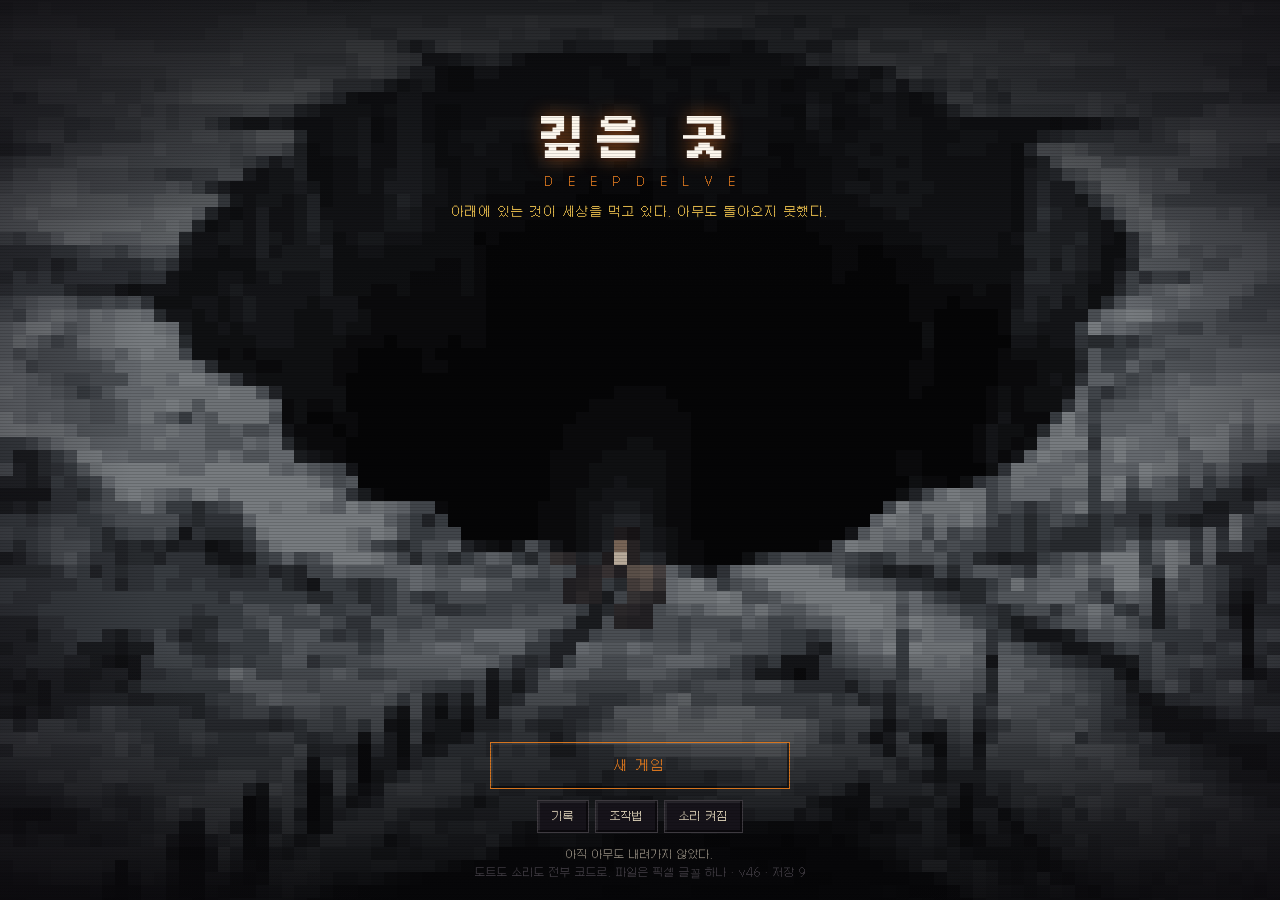
<file: index.html>
<!DOCTYPE html>
<html lang="ko">
<head>
<meta charset="utf-8">
<meta name="viewport" content="width=device-width, initial-scale=1, viewport-fit=cover, user-scalable=no">
<meta name="theme-color" content="#000000">
<meta name="apple-mobile-web-app-capable" content="yes">
<meta name="apple-mobile-web-app-status-bar-style" content="black-translucent">
<title>깊은 곳 · Deepdelve</title>

<!-- 링크를 붙여 넣었을 때 뜨는 카드. og:image는 반드시 절대 주소여야
     한다 — 크롤러는 페이지의 위치를 모르는 채로 이 값만 읽는다.
     그림은 sim/og.mjs가 게임의 진짜 스프라이트·팔레트·폰트로 굽는다
     (`node sim/og.mjs`). 도트를 다시 손보면 다시 구우면 된다. -->
<meta name="description" content="아래에 있는 것이 세상을 먹고 있다. 그것을 죽이는 것 말고는 방법이 없고, 아무도 돌아오지 못했다. 도트와 텍스트로 만든 15층짜리 던전 로그라이크 — 횃불이 시계이고, 올라가는 길은 없다.">
<meta property="og:type" content="website">
<meta property="og:site_name" content="깊은 곳 · Deepdelve">
<meta property="og:locale" content="ko_KR">
<meta property="og:title" content="깊은 곳 · Deepdelve">
<meta property="og:description" content="아래에 있는 것이 세상을 먹고 있다. 아무도 돌아오지 못했다. 15층 · 여섯 직업 · 올라가는 길은 없다.">
<meta property="og:url" content="https://graviton94.github.io/ROGUELIKE/">
<meta property="og:image" content="https://graviton94.github.io/ROGUELIKE/og.png">
<meta property="og:image:width" content="1200">
<meta property="og:image:height" content="630">
<meta property="og:image:alt" content="어둠 속 횃불 하나. 그 빛의 가장자리에 짐승들이 서 있다.">
<meta name="twitter:card" content="summary_large_image">
<meta name="twitter:title" content="깊은 곳 · Deepdelve">
<meta name="twitter:description" content="아래에 있는 것이 세상을 먹고 있다. 아무도 돌아오지 못했다. 15층 · 여섯 직업 · 올라가는 길은 없다.">
<meta name="twitter:image" content="https://graviton94.github.io/ROGUELIKE/og.png">

<link rel="manifest" href="manifest.webmanifest">
<link rel="icon" href="icon.svg" type="image/svg+xml">
<link rel="preload" href="fonts/Galmuri11.woff2" as="font" type="font/woff2" crossorigin>
<link rel="preload" href="fonts/Galmuri11-Bold.woff2" as="font" type="font/woff2" crossorigin>
<link rel="stylesheet" href="styles.css">
</head>
<body>

<!-- ══ title ══ -->
<!-- The first thing anybody sees, and it did not fit on a
     phone: 837px of stacked rows in a 568px screen, with the
     shackle ladder and the build number simply unreachable. It is
     a scene and four buttons now, and everything that was a list
     moved into 기록. -->
<section id="sc-title" class="screen">
  <canvas id="title-scene"></canvas>
  <div class="titleface">
    <h1 class="gamename">깊은 곳</h1>
    <p class="gamesub">D E E P D E L V E</p>
    <p class="tag">아래에 있는 것이 세상을 먹고 있다. 아무도 돌아오지 못했다.</p>
  </div>
  <div class="titleacts">
    <button class="big" id="btn-load" hidden>이어하기</button>
    <button class="big" id="btn-new">새 게임</button>
    <div class="titlerow">
      <button class="mini" id="btn-codex">기록</button>
      <button class="mini" id="btn-help">조작법</button>
      <button class="mini" id="btn-sound">소리 켜짐</button>
    </div>
    <p class="fine"><span id="title-stat"></span><br>도트도 소리도 전부 코드로. 파일은 픽셀 글꼴 하나 · <span id="build"></span></p>
  </div>
</section>

<!-- ══ the sheet ══
     Two surfaces on the same paper. The card is what arrives —
     the first of a thing, one or two sentences, non-blocking. The
     scroll is what accumulates: the whole record, set as
     paragraphs under floor headings, for reading rather than
     glancing. Neither is a screen; both sit over the map so the
     run never stops. -->
<div id="lorecard" hidden>
  <canvas class="deck top"></canvas>
  <div class="sheet">
    <div class="lorehead"><canvas class="loreicon"></canvas>
      <div><span class="lorekind"></span><span class="lorename"></span></div></div>
    <p class="loretext"></p>
  </div>
  <canvas class="deck bot"></canvas>
</div>

<div id="scroll" hidden>
  <canvas class="deck top"></canvas>
  <div class="sheet">
    <header class="scrollbar"><b>기록</b><button class="mini" id="scroll-close">덮는다</button></header>
    <div class="scrolltext" id="scroll-text"></div>
  </div>
  <canvas class="deck bot"></canvas>
</div>

<!-- ══ codex ══
     Everything the dead runs met. Not a museum: the body count
     under each monster is what buys its tells, so the page is
     both the record and the reason to keep killing things. -->
<section id="sc-codex" class="screen" hidden>
  <header class="bar"><h2>기록</h2><button class="mini" data-back>닫기</button></header>
  <div class="codextabs" id="ledger-tabs">
    <button class="codextab on" data-led="codex">도감</button>
    <button class="codextab" data-led="mem">기억</button>
    <button class="codextab" data-led="reso">공명</button>
    <button class="codextab" data-led="abyss">심연</button>
  </div>
  <div class="scroll">
    <div data-led="codex">
      <p class="note" id="codex-lead"></p>
      <div id="codex-tabs" class="codextabs"></div>
      <div id="codex-list"></div>
    </div>
    <div data-led="mem" hidden>
      <p class="note">죽으면 판은 사라지지만 기억은 남는다. 어느 것도 능력치가 아니다 —
        전부 이미 벌어 놓은 것을 다음 판에 넘겨주는 것뿐이다.</p>
      <div id="memories" class="memories"></div>
    </div>
    <div data-led="reso" hidden>
      <p class="note">손에 든 것들이 서로를 알아보면 판이 다른 것이 된다.
        숫자가 아니라 규칙이 바뀌고, 한 번 켜지면 꺼지지 않는다.</p>
      <div id="reso-list"></div>
    </div>
    <div data-led="abyss" hidden>
      <div id="abyss-pick" class="abysspick" hidden>
        <div class="abyssrow"></div>
        <p class="note" id="abyss-note"></p>
      </div>
      <p class="note" id="abyss-locked">대군주를 쓰러뜨리면 열린다.</p>
    </div>
  </div>
</section>

<!-- ══ save slots ══ -->
<section id="sc-slots" class="screen" hidden>
  <header class="bar">
    <h2 id="slots-title">저장 슬롯</h2>
    <button class="mini" id="slots-back">닫기</button>
  </header>
  <div class="scroll">
    <p class="note" id="slots-lead"></p>
    <div id="slot-list"></div>
  </div>
</section>

<!-- ══ character creation ══ -->
<section id="sc-create" class="screen" hidden>
  <header class="bar"><h2>캐릭터 생성</h2><canvas id="hero-preview" class="heropv"></canvas></header>
  <div class="scroll">
    <h3 class="sect">종족</h3>
    <div class="pickgrid" id="race-list"></div>
    <p class="note" id="race-note"></p>

    <h3 class="sect">직업</h3>
    <div class="pickgrid" id="class-list"></div>
    <p class="note" id="class-note"></p>

    <h3 class="sect">능력치 <button class="mini" id="btn-reroll">다시 굴리기</button></h3>
    <div id="stat-preview"></div>
    <h3 class="sect">능력치가 하는 일</h3>
    <p class="note" id="stat-detail"></p>
  </div>
  <footer class="bar"><button class="big" id="btn-begin">이 인물로 시작</button></footer>
</section>

<!-- ══ play ══ -->
<section id="sc-play" class="screen" hidden>
  <header id="hud">
    <div class="hudtop">
      <span class="chip gold">◍ <b id="hud-gold">0</b></span>
      <span class="chip depth" id="hud-depth">갱구</span>
      <span class="chip mats" id="hud-mats" hidden>재료 <b id="hud-mats-n">0</b></span>
      <span class="chip keys" id="hud-keys" hidden>열쇠 <b id="hud-keys-n">0</b></span>
      <span class="chip combo" id="hud-combo" hidden><b id="hud-combo-n">0</b> 연격</span>
      <span class="chip relics" id="hud-relics" hidden>유물 <b id="hud-relics-n">0/5</b></span>
      <!-- 깊은 곳이 너를 얼마나 보는가. 숨은 러버밴드는 이 게임의
           문법(「거래 조건은 미리 다 적혀 있다」)을 깨므로, 계기는
           반드시 화면에 있어야 한다. -->
      <span class="chip heat" id="hud-heat" hidden>주목 <b id="hud-heat-n">0</b></span>
      <span class="chip clock" id="hud-clock" hidden><b id="hud-clock-n"></b></span>
      <span class="chip wager" id="hud-bank" hidden><b id="hud-bank-n"></b></span>
      <span class="chip task" id="hud-task" hidden><b id="hud-task-n"></b></span>
      <span class="chip reso" id="hud-reso" hidden><b id="hud-reso-n"></b></span>
    </div>
    <div class="gauge">
      <span class="glabel">HP</span>
      <div class="track"><i id="hud-hpbar" class="hp"></i><i id="hud-wound" class="wound"></i></div>
      <span class="gval" id="hud-hp">0/0</span>
    </div>
    <div class="gauge" id="hud-mana-wrap" hidden>
      <span class="glabel">MP</span>
      <div class="track"><i id="hud-manabar" class="mp"></i></div>
      <span class="gval" id="hud-mana">0/0</span>
    </div>
    <div class="gauge" id="hud-stam-wrap">
      <span class="glabel">기력</span>
      <div class="track"><i id="hud-stambar" class="st"></i></div>
      <span class="gval" id="hud-stam">0/0</span>
    </div>
    <!-- 성격이 다른 것을 한 줄에 섞어 두면 긴 쪽이 짧은 쪽을 밀어낸다.
         왼쪽은 「내가 누구인가」(변하지 않거나 천천히 변하는 것),
         오른쪽은 「지금 무슨 일이 벌어지고 있나」(매 턴 변하는 것).
         왼쪽은 좁아지면 말줄임으로 물러서고, 오른쪽은 끝까지 남는다 —
         급할 때 읽어야 하는 쪽이 오른쪽이기 때문이다. -->
    <div class="hudbot">
      <span class="grp who-grp">
        <span id="hud-name" class="who"></span>
        <span class="xp">Lv <b id="hud-lv">1</b></span>
        <span class="xp">방어 <b id="hud-ac">0</b></span>
        <span class="xp" id="hud-xp-wrap">XP <b id="hud-xp">0/0</b></span>
      </span>
      <span class="grp state-grp">
        <span class="chip trait" id="hud-trait" hidden><b id="hud-trait-n"></b></span>
        <span class="xp" id="hud-oil-wrap">불 <b id="hud-oil">0</b></span>
        <span id="hud-flags" class="flags"></span>
      </span>
    </div>
  </header>

  <div id="stage">
    <canvas id="map"></canvas>
    <button id="btn-map-toggle" aria-label="지도 열기/닫기" title="지도 열기/닫기">
      <svg viewBox="0 0 24 24" width="14" height="14" fill="currentColor"><path d="M20.5 3l-.16.03L15 5.1 9 3 3.36 4.9c-.21.07-.36.25-.36.48V20.5c0 .28.22.5.5.5l.16-.03L9 18.9l6 2.1 5.64-1.9c.21-.07.36-.25.36-.48V3.5c0-.28-.22-.5-.5-.5zM15 19l-6-2.11V5l6 2.11V19z"/></svg>
      <span>지도</span>
    </button>
    <canvas id="mini" class="off" title="탭하면 닫힙니다"></canvas>
    <div id="tally" hidden></div>
  </div>

  <div id="log" aria-live="polite"></div>

  <div id="controls">
    <div class="pair spells wide" id="art-row" hidden></div>
    <div class="pair spells wide" id="spell-row" hidden></div>
    <div class="pair quick wide" id="quick-row"></div>

    <div id="bottom-deck">
      <div id="dpad">
        <button data-dir="-1,-1" aria-label="북서"><svg viewBox="0 0 24 24" aria-hidden="true"><path d="M5.9 5.9 L21.9 14.3 L14.1 14.1 L14.3 21.9 Z"/></svg></button>
        <button data-dir="0,-1" aria-label="북"><svg viewBox="0 0 24 24" aria-hidden="true"><path d="M12 3.4 L17.4 20.6 L12 14.9 L6.6 20.6 Z"/></svg></button>
        <button data-dir="1,-1" aria-label="북동"><svg viewBox="0 0 24 24" aria-hidden="true"><path d="M18.1 5.9 L9.7 21.9 L9.9 14.1 L2.1 14.3 Z"/></svg></button>
        <button data-dir="-1,0" aria-label="서"><svg viewBox="0 0 24 24" aria-hidden="true"><path d="M3.4 12 L20.6 6.6 L14.9 12 L20.6 17.4 Z"/></svg></button>
        <button data-dir="0,0" class="wait" aria-label="대기"><svg viewBox="0 0 24 24" aria-hidden="true"><circle cx="12" cy="12" r="3.4"/></svg></button>
        <button data-dir="1,0" aria-label="동"><svg viewBox="0 0 24 24" aria-hidden="true"><path d="M20.6 12 L3.4 17.4 L9.1 12 L3.4 6.6 Z"/></svg></button>
        <button data-dir="-1,1" aria-label="남서"><svg viewBox="0 0 24 24" aria-hidden="true"><path d="M5.9 18.1 L14.3 2.1 L14.1 9.9 L21.9 9.7 Z"/></svg></button>
        <button data-dir="0,1" aria-label="남"><svg viewBox="0 0 24 24" aria-hidden="true"><path d="M12 20.6 L6.6 3.4 L12 9.1 L17.4 3.4 Z"/></svg></button>
        <button data-dir="1,1" aria-label="남동"><svg viewBox="0 0 24 24" aria-hidden="true"><path d="M18.1 18.1 L2.1 9.7 L9.9 9.9 L9.7 2.1 Z"/></svg></button>
      </div>

      <div id="acts">
        <button id="btn-inv" class="slim">배낭 · 장비</button>
        <div class="pair">
          <button id="btn-cast">주문서</button>
          <button id="btn-door" disabled>문닫기</button>
          <button id="btn-shout">외침</button>
          <button id="btn-shoot" disabled>쏘기 <b id="shoot-n"></b></button>
        </div>
        <button id="btn-here" class="offer" disabled>발밑에 아무것도 없다</button>
      </div>
    </div>
  </div>
</section>

<!-- ══ inventory ══ -->
<section id="sc-inv" class="screen" hidden>
  <header class="bar">
    <h2>배낭 · 장비</h2>
    <span class="chip gold">◍ <b id="inv-gold">0</b></span>
    <button class="mini" id="btn-sound2">소리</button>
    <button class="mini" id="btn-help2">조작법</button>
    <button class="mini" data-back>닫기</button>
  </header>
  <!-- Two tabs, not one column. Five sections stacked came to
       1383px of scrolling in a 791px window, and the two things a
       player switches between — what is on me, what is in the bag
       — were the two furthest apart. -->
  <div class="codextabs" id="inv-tabs">
    <button class="codextab on" data-tab="worn">몸</button>
    <button class="codextab" data-tab="bag">배낭</button>
  </div>
  <div class="scroll">
    <div data-inv="worn">
      <h3 class="sect">착용 중</h3>
      <div id="equip-list"></div>
      <h3 class="sect">유물 <span id="relic-count" style="margin-left:auto;color:var(--P)"></span></h3>
      <div id="relic-held"></div>
      <h3 class="sect">전투</h3>
      <div id="combat-stats"></div>
    </div>
    <div data-inv="bag" hidden>
      <h3 class="sect">재료</h3>
      <div id="mat-list"></div>
      <h3 class="sect">배낭</h3>
      <p class="note" id="pack-hint">무기와 갑옷은 <b>분해</b>해서 강화 재료로 쓸 수 있습니다. 상인에게 파는 것과 둘 중 하나입니다.</p>
      <div id="pack-list"></div>
    </div>
  </div>
</section>

<!-- ══ shop ══ -->
<section id="sc-shop" class="screen" hidden>
  <header class="bar">
    <h2 id="shop-name">상점</h2>
    <span class="chip gold">◍ <b id="shop-gold">0</b></span>
    <button class="mini" data-back>나가기</button>
  </header>
  <div class="scroll">
    <h3 class="sect">사기</h3>
    <div id="shop-buy"></div>
    <h3 class="sect">팔기</h3>
    <div id="shop-sell"></div>
  </div>
</section>

<!-- ══ spells ══ -->
<section id="sc-spell" class="screen" hidden>
  <header class="bar">
    <h2 id="spell-title">주문</h2>
    <span class="chip mana" id="spell-chip">✦ <b id="spell-mana">0/0</b></span>
    <button class="mini" data-back>닫기</button>
  </header>
  <div class="scroll"><div id="spell-list"></div></div>
</section>

<!-- ══ campfire ══ -->
<section id="sc-camp" class="screen" hidden>
  <header class="bar"><h2>모닥불</h2><span class="chip depth" id="camp-depth">1층</span></header>
  <div class="scroll">
    <p class="note" id="camp-lead">불은 한 번만 쓸 수 있다. 하나만 고르시오.</p>
    <div id="camp-choices"></div>
    <div id="camp-targets" hidden>
      <h3 class="sect" id="camp-target-head">대상</h3>
      <!-- fusion: two relics into the fire -->
      <button class="mini" id="camp-back">← 돌아가기</button>
    </div>
  </div>
</section>

<!-- ══ the anvil ══
     Not spent like the fire. You leave when your purse is empty
     or when you decide to stop, and nothing else. -->
<section id="sc-anvil" class="screen" hidden>
  <header class="bar">
    <h2>모루</h2>
    <span class="chip depth" id="anvil-depth">1층</span>
    <button class="mini" id="anvil-leave">떠난다</button>
  </header>
  <div class="scroll">
    <p class="note" id="anvil-lead"></p>
    <div id="anvil-mode" class="styleswitch">
      <button data-mode="upgrade">강화</button>
      <button data-mode="enchant">인챈트</button>
      <!-- 「재련」과 「정련」이었다. 음절 수·받침·끝 글자가 같은
           최소대립쌍이고, 값도 12%밖에 안 다르고, 둘 다 되돌릴 수
           없는데 확인 창도 없었다. 하는 일로 부른다. -->
      <button data-mode="reroll">속성 다시</button>
      <button data-mode="refine">각인 지우기</button>
      <button data-mode="attune">먹이기</button>
      <!-- 융합이 모닥불에 있었다. 그런데 모닥불은 심지·지짐·숨 셋 중
           하나를 고르는 자리라, 융합은 그 셋과 경쟁해서 **언제나
           졌다** — 24판에서 조합 가능한 짝을 든 턴이 46%인데 실제
           조합은 0회였다. 불에 넣는 일이면 모루가 더 맞는 자리이고,
           모루는 초반에 재료가 없어 놀고 있었다. -->
      <button data-mode="fuse">융합</button>
    </div>
    <div id="anvil-style" class="styleswitch">
      <button data-style="bold">과감</button>
      <button data-style="careful">신중</button>
    </div>
    <p class="note" id="anvil-note"></p>
    <h3 class="sect" id="anvil-cat-head">촉매</h3>
    <div id="anvil-cats"></div>
    <h3 class="sect" id="anvil-list-head">무엇을 두들길까</h3>
    <div id="anvil-list"></div>
    <div id="fuse-box" hidden>
      <div id="fuse-pick"></div>
      <div id="fuse-odds"></div>
      <p class="note" id="fuse-note"></p>
      <button class="big" id="fuse-go" disabled>불에 넣는다</button>
    </div>
  </div>
</section>

<!-- ══ the ? room ══ -->
<!-- ══ ? ══
     사건 화면은 모닥불 화면과 똑같이 생겨서 「?」에 정체가 없었다.
     이제 위쪽은 읽는 자리(무엇을 보고 있는가), 아래쪽은 거는 자리
     (무엇을 걸 것인가)로 갈린다. 선택지는 아래에 붙는다 — 엄지가
     닿는 곳이 결정하는 곳이어야 한다. -->
<section id="sc-event" class="screen" hidden>
  <header class="bar"><h2 id="event-name">?</h2><span class="evmark">?</span></header>
  <div class="scroll evwrap">
    <div class="evread">
      <p class="note" id="event-text"></p>
    </div>
    <!-- 읽는 자리와 거는 자리 사이의 빈 공간. 비워 두면 「미완성」으로
         읽히므로 사건의 표식을 크게 앉힌다 — 화면이 무엇인지 그림
         하나로 말한다. -->
    <canvas id="event-art" class="evart" aria-hidden="true"></canvas>
    <div id="event-list"></div>
  </div>
</section>

<!-- ══ the fork ══ -->
<section id="sc-stairs" class="screen" hidden>
  <header class="bar"><h2>내려가는 길</h2><span class="chip depth" id="stairs-depth">2층</span></header>
  <div class="scroll">
    <p class="note">계단이 갈라진다. 어느 쪽이든 내려가는 길이지만, 같은 층은 아니다.<br>
      한 번 고르면 돌아올 수 없다.</p>
    <p class="note stairswarn" id="stairs-warn" hidden></p>
    <div id="stairs-list"></div>
  </div>
</section>

<!-- ══ relic swap ══ -->
<section id="sc-relic" class="screen" hidden>
  <header class="bar"><h2>유물</h2></header>
  <div class="scroll">
    <p class="note" id="relic-lead"></p>
    <p class="note" id="relic-sub"></p>
    <div id="relic-list"></div>
    <button class="mini" id="relic-skip">그대로 둔다</button>
  </div>
</section>

<!-- ══ altar ══ -->
<section id="sc-altar" class="screen" hidden>
  <header class="bar"><h2>제단</h2><span class="chip depth" id="altar-depth">1층</span></header>
  <div class="scroll">
    <p class="note">돌 위에 무언가를 올려놓으라는 듯한 홈이 파여 있다.<br>
      바친 것은 돌아오지 않고, 제단은 한 번만 응답한다.</p>
    <div id="altar-list"></div>
    <div id="altar-spin" hidden>
      <div class="wheel"><div id="altar-wheel" class="altodds"></div><i id="altar-mark"></i></div>
      <p class="wheelresult" id="altar-result"></p>
    </div>
    <button class="mini" id="altar-leave">물러난다</button>
  </div>
</section>

<!-- ══ help ══ -->
<section id="sc-help" class="screen" hidden>
  <header class="bar"><h2>조작법</h2><button class="mini" data-back>닫기</button></header>
  <div class="scroll">
    <!-- 판이 끝나기 전에도 꺼낼 수 있어야 한다. 「이 층이 이상했다」는
         말은 대개 그 층에서 나오고, 죽을 때까지 기다리면 그 판이
         무엇이었는지는 이미 다른 이야기가 되어 있다. -->
    <h3 class="sect">이 판을 파일로</h3>
    <p class="note"><b>지금 굴리고 있는 판</b>을 파일 하나로 내려받습니다. 층마다 무엇을
      만났고 무엇을 썼는지, 어디서 죽을 뻔했는지가 들어 있습니다 — 밸런스가 이상하다고
      느껴질 때 이 파일을 보내면 그 판을 그대로 읽을 수 있습니다.<br>
      <b>한 층이라도 내려간 뒤에</b> 받으시오. 첫 화면에서 받으면 빈 파일입니다.
      죽거나 끝낸 뒤에는 끝 화면에서도 같은 것을 받을 수 있습니다.</p>
    <button class="mini" id="btn-trace2">판 기록 내려받기</button>
    <h3 class="sect">지도 · 구르기</h3>
    <table class="keys">
      <tr><td>미니맵</td><td>지도 <b>오른쪽 위 모서리</b>에 있습니다. <b>탭하면 크게 → 숨김 → 작게</b>로 바뀝니다(키보드는 Tab).<br>
        가본 곳이 전부 그려지고, 계단(주황) · 모닥불(주황) · 제단(보라) · ? 표지(파랑) · 상자(금) · 유물(보라) ·
        보이는 몬스터(빨강, 정예는 주황, 이름 있는 것은 밝은 빨강) · 표시된 공격 범위가 함께 뜹니다.</td></tr>
      <tr><td><b>구르기</b></td><td><b>같은 방향을 빠르게 두 번.</b> 두 칸을 굴러 빠져나가고 <b>기력 2</b>를 씁니다.<br>
        구른 턴에는 <b>근접·원거리·바닥 공격이 전부 빗나갑니다.</b> 거미줄도 풀립니다.</td></tr>
      <tr><td>기력</td><td>HP 아래 초록 막대. 최대치는 <b>3 + 레벨/6 + 민첩 보정</b>이고 <b>두 턴에 1씩</b> 찹니다.
        구르기 말고는 쓰지 않습니다 — 답이 하나뿐이어야 답이 됩니다.</td></tr>
    </table>

    <h3 class="sect">무기 여섯 종류</h3>
    <table class="keys">
      <tr><td>단검류</td><td>한 턴에 <b>두 번</b> 찌릅니다(각 62%). 치명타 +8%p. 처형·흡혈과 붙으면 굴림이 두 배가 됩니다.</td></tr>
      <tr><td>검류</td><td>기준. 규칙이 없는 만큼 약점도 없습니다.</td></tr>
      <tr><td>도끼류</td><td>벤 자리 <b>양옆까지</b> 함께 벱니다(70%). 셋이 일직선에 서게 만드는 것이 요령입니다.</td></tr>
      <tr><td>창류</td><td><b>두 칸 거리에서</b> 찌릅니다. 빈 칸으로 들어가려 하면 그 너머의 적을 찌릅니다 —
        팔을 당기는 정예에게 붙지 않고 싸우는 방법입니다.</td></tr>
      <tr><td>둔기류</td><td>30%로 <b>휘청이게</b> 만듭니다. 그 적은 다음 턴을 통째로 잃습니다.</td></tr>
      <tr><td>대검류</td><td>피해 +45%, 명중 −12%. <b>치명타가 터지면 인접한 전부</b>를 벱니다.</td></tr>
      <tr><td>활류</td><td><b>화살을 먹고 멀리서 쏩니다.</b> 활을 들면 화면에 <b>쏘기</b> 단추가 생기고,
        사거리 안에 사선이 트인 것 중 가장 가까운 것을 겨눕니다. 한 발에 화살 하나와 턴 하나.<br>
        멀수록 조금씩 약해지고(칸당 −4.5%), <b>붙으면 활대로 때리는 셈이라 절반만</b> 아픕니다.
        거리를 버는 값으로 근접을 내주는 무기입니다.</td></tr>
    </table>

    <h3 class="sect">화살 — 무엇을 메기느냐</h3>
    <p class="note">활은 두 번째 자원을 먹습니다. 그게 거래입니다 — 닿는 대신 떨어집니다.
      잡화점은 평범한 화살만, <b>무기점은 네 종류를 전부</b> 팝니다.</p>
    <table class="keys">
      <tr><td>화살</td><td>기준. 싸고 어디에나 있습니다.</td></tr>
      <tr><td>무거운 화살</td><td>피해 <b>+55%</b>, 명중 −8. 두껍고 느린 것에게.</td></tr>
      <tr><td>독화살</td><td>맞은 것이 중독됩니다. 독은 <b>상대 최대 체력의 비율</b>로 들어가므로
        <b>큰 것일수록 아픕니다.</b> 늑대 한 마리를 여섯 턴 쏘면 평범한 화살 66, 독화살 119.</td></tr>
      <tr><td>불화살</td><td><b>죽은 자리가 터집니다.</b> 마무리에 쓰는 화살이라 무리 한가운데에서만 값을 합니다.</td></tr>
      <tr><td>레인저</td><td><b>짧은 활과 화살 24발</b>을 들고 시작합니다. 사거리가 정체성인 직업이
        활을 상점에서 구해 오기를 기다릴 이유가 없어서요.</td></tr>
    </table>

    <h3 class="sect">잠긴 것 — 세 가지 답, 세 가지 값</h3>
    <p class="note">전에는 잠긴 문 앞에서 방향키를 계속 누르면 <b>언젠가 반드시</b> 열렸습니다.
      실패에 아무 대가가 없었으니 열쇠는 시간을 아끼는 물건일 뿐이었습니다. 이제 셋은 서로 다른 값을 냅니다.</p>
    <table class="keys">
      <tr><td>열쇠</td><td><b>조용하고, 확실하고, 한 턴.</b> 그리고 사라집니다.
        전보다 덜 나옵니다 — 값이 생겼으니까요.</td></tr>
      <tr><td>자물쇠 갈고리</td><td><b>조용합니다.</b> 실패해도 하나가 닳습니다(한 벌에 세 번).
        <b>도적</b>은 남들보다 훨씬 잘 엽니다.</td></tr>
      <tr><td>어깨로 밀기</td><td>언제나 할 수 있지만 <b>기력을 먹고, 기력이 없으면 몸이 대신 받습니다.</b>
        그리고 밀 때마다 소리가 더 멀리 갑니다 — 두 번째보다 세 번째가 시끄럽습니다.
        <b>싸우는 중에 문을 미는 것은 이제 실수입니다.</b></td></tr>
      <tr><td>잠긴 상자</td><td>못 열면 <b>지렛대</b>를 겁니다. 열리기는 하지만 금화가 20% 줄고
        <b>안에 든 것 하나가 절반의 확률로 부서집니다.</b> 층을 막아 버리는 일은 없되, 값은 확실히 치릅니다.</td></tr>
    </table>

    <h3 class="sect">직업이 세상과 부딪히는 방식</h3>
    <table class="keys">
      <tr><td>레인저 — 발이 가볍다</td><td>덫을 <b>네 칸 밖</b>에서 봅니다(도적 세 칸, 나머지 두 칸).
        12턴 서 있으면 주변 덫의 <b>82%</b>를 찾아냅니다 — 전사는 35%.<br>
        그리고 모르고 밟아도 <b>절반 넘게는 발을 뗍니다</b>(터지는 비율 44%, 나머지 직업은 98~100%).
        층에 먼저 들어가는 직업인 이유입니다.</td></tr>
      <tr><td>도적 — 손이 가볍다</td><td>잠긴 문과 상자를 <b>훨씬 잘 엽니다.</b> 갈고리를 들면 거의 실패하지 않습니다.</td></tr>
    </table>

    <h3 class="sect">레인저의 기예 — 전부 「거리」에 대한 답</h3>
    <p class="note">레인저는 마법사와 <b>똑같은 주문 다섯 개</b>를 지능 −2로 쓰고 있었습니다.
      마법사보다 주문이 약하고 도적보다 손이 느리니 <b>1등인 축이 하나도 없었습니다.</b>
      비전 주문서를 걷어내고, 대신 아무도 갖지 못한 축을 줍니다.
      지금 레인저가 외우는 넷은 <b>전부 거리이거나 몸</b>입니다 — 치유 둘, 그리고 아래 「여덟 칸」의 유틸 둘.</p>
    <table class="keys">
      <tr><td>조준 사격<br><span class="fine">Lv1 · 2기력 · 화살 1</span></td>
        <td><b>빗나가지 않습니다.</b> 그리고 활의 거리 감쇠가 <b>뒤집혀</b> 멀수록 아픕니다.<br>
        2칸 ×1.76 · 4칸 ×2.01 · <b>6칸 ×2.66.</b> 방 저쪽 끝에서 쏘는 것이 최선인 유일한 공격입니다.</td></tr>
      <tr><td>관통 사격<br><span class="fine">Lv4 · 3기력 · 화살 1</span></td>
        <td>화살이 <b>일직선 위의 모든 것</b>을 뚫습니다(넘어갈 때마다 85%).<br>
        혼자 ×1.31 · 셋 일렬 ×3.38 · <b>다섯 일렬 ×5.07.</b> 통로를 원하게 만드는 기술입니다.</td></tr>
      <tr><td>물러서며 쏘기<br><span class="fine">Lv8 · 4기력</span></td>
        <td><b>네 칸 뒤로</b> 물러나면서, 지나온 자리에 붙어 있던 것 전부에게 한 발씩.
        활은 붙으면 막대기이므로, 이것이 이 직업의 한계돌파입니다.</td></tr>
      <tr><td>빗발<br><span class="fine">Lv12 · 5기력 · 화살 3</span></td>
        <td>보이는 <b>모든 것</b>에게 한 발씩, 각각 절반.<br>
        혼자 <b>×0.52(손해)</b> · 넷 ×1.85 · 일곱 ×3.44. 방을 상대하는 기술이지 몸을 상대하는 기술이 아닙니다.</td></tr>
    </table>

    <h3 class="sect">바닥에 그려지는 공격</h3>
    <table class="keys">
      <tr><td>읽는 법</td><td>정예 위쪽과 이름 있는 적은 <b>공격할 칸을 미리 색칠</b>하고 가운데에 <b>남은 턴 수</b>를 적습니다.
        숫자가 1이 되면 색이 빠르게 깜빡입니다.</td></tr>
      <tr><td>베기</td><td>시전자를 지나는 <b>가로 또는 세로 한 줄</b>. 1턴 뒤. 축에서 벗어나면 그만입니다.</td></tr>
      <tr><td>십자</td><td><b>네 방향 전부</b>. 2턴 뒤. 벽이 막아 줍니다.</td></tr>
      <tr><td>낙하</td><td><b>당신이 서 있던 자리</b>를 중심으로 한 원. 2턴 뒤 — 걸어 나가도 되고 굴러도 됩니다.</td></tr>
      <tr><td>불길</td><td>시전자에서 <b>고리 모양으로 퍼져 나갑니다.</b> 매 턴 한 칸씩, 네 번. 안쪽으로 파고드는 것이 정답일 때가 있습니다.</td></tr>
      <tr><td>진동</td><td>시전자를 둘러싼 <b>고리</b>. 붙어 있으면 안 맞습니다.</td></tr>
      <tr><td><b>같이 맞는다</b></td><td>표시된 칸의 <b>몬스터도 함께 맞습니다.</b> 대군주는 자기 부하를 태웁니다 —
        방을 상대로 싸우지 말고 방을 이용해서 싸우세요.</td></tr>
      <tr><td>이름 있는 것</td><td><b>6층 뼈를 씹는 자</b>(진동·낙하) · <b>10층 재 속의 사제</b>(십자·불길) ·
        <b>13층 화로를 감은 것</b>(베기·불길·진동) · <b>15층 잿불의 대군주</b>(넷 전부).
        계단 화면에서 미리 알려 줍니다. 잡으면 <b>유물이 확정으로</b> 남습니다.</td></tr>
      <tr><td><b>자기 자리를 지킨다</b></td><td>대군주를 뺀 셋은 <b>계단 방에 없고, 자기 자리를 떠나지 않습니다.</b>
        먼저 건드리지 않으면 층 끝까지 따라오지 않습니다 — <b>싸울지 지나칠지가 당신 결정</b>이라는 뜻입니다.
        다만 한 번 때리면 그때부터는 끝까지 쫓아옵니다.</td></tr>
      <tr><td>대군주의 세 단계</td><td>체력 <b>66%</b>와 <b>33%</b>에서 달라집니다. 두 번째에는 <b>상처가 더는 아물지 않고</b>
        바닥 공격이 두 배로 잦아지며 부하가 들어옵니다. 세 번째에는 <b>막는 것을 그만둡니다</b> —
        방어가 내려가고 피해가 오릅니다. 넘어가는 순간 <b>발밑이 한 번 터집니다.</b>
        마지막 3분의 1은 부하 없이 둘만 남습니다. 탭하면 지금 몇 단계인지 읽을 수 있습니다.</td></tr>
    </table>

    <h3 class="sect">몬스터 머리 위의 표시</h3>
    <p class="note">깨어 있는 적은 <b>다음 턴에 무엇을 할지</b>를 머리 위에 내겁니다.
      붉은 별은 크게 내리치기 직전이라는 뜻입니다 — 그 턴에 물러서면 헛손질을 시키고,
      버티고 때리면 2.5배를 맞습니다. 고르는 것은 당신입니다.</p>
    <div id="intent-legend"></div>
    <h3 class="sect">조작</h3>
    <table class="keys">
      <tr><td>D-pad 꾹 누르기</td><td>그 방향으로 계속 이동</td></tr>
      <tr><td>지도 스와이프 유지</td><td>손가락 방향으로 계속 이동</td></tr>
      <tr><td>가본 곳 탭</td><td>거기까지 자동으로 걸어감</td></tr>
      <tr><td>D-pad 가운데 꾹</td><td>제자리에서 휴식</td></tr>
      <tr><td>자동 이동 중단</td><td>피격 · 새 몬스터 발견 · 아이템 습득 시 자동 정지</td></tr>
      <tr><td>상점</td><td>가게마다 <b>팻말</b>에 취급 품목이 그려져 있고 <b>상인</b>이 서 있습니다. 문을 밟으면 들어갑니다.</td></tr>
      <tr><td>구매 · 판매</td><td>확인을 받고 진행합니다. <b>Y</b>는 예, <b>N</b>이나 Esc는 아니오.</td></tr>
      <tr><td>아이템</td><td>밟으면 자동으로 주움</td></tr>
      <tr><td><b>유물</b></td><td><b>밟아도 안 주워집니다.</b> 발밑에 섰다는 로그만 남고, <b>발밑 버튼</b>을 눌러야 카드가 뜹니다 —
        거기서 <b>건다 / 두고 간다</b>를 고릅니다. 자리는 4칸에서 시작해 7칸까지 늘고, 다 찼으면 <b>무엇을 버릴지</b> 묻습니다.<br>
        <b>두고 간 것도, 버린 것도 그 자리에 남습니다.</b> 되돌아와서 다시 물어볼 수 있습니다 — 유물은 이 게임에서
        규칙을 바꾸는 유일한 물건이고, 되돌릴 수 없는 선택을 발이 대신 하면 안 되니까요.<br>
        <b>무조건 좋은 유물은 없습니다.</b> 전부 하나를 주고 하나를 가져가고, 그 대가가 직업과 종족마다 다르게 아픕니다 —
        마법사의 <b>침묵의 서약</b>과 전사의 <b>침묵의 서약</b>은 같은 카드가 아닙니다.</td></tr>
      <tr><td>몬스터</td><td>부딪치면 공격</td></tr>
      <tr><td>키보드</td><td>방향키 · hjkl · yubn (누르고 있으면 연속 이동)</td></tr>
      <tr><td>방향판</td><td><b>지도 위에 떠 있습니다</b> — 왼쪽 아래 귀퉁이. 손을 대면 진해지고 떼면 물러납니다.
        지도가 화면의 20%(<b>다섯 줄</b>)까지 줄어 있었고, 방향판을 지도 위로 올려서 <b>열 줄</b>이 됐습니다.<br>
        지도 자체도 조작판입니다 — <b>밀면</b> 그 방향으로 계속 걷고, <b>먼 곳을 누르면</b> 길을 찾아가고,
        <b>꾹 누르면</b> 그 칸에 무엇이 있는지 읽습니다. 방향판은 한 칸씩 정확히 밟고 싶을 때 씁니다.</td></tr>
      <tr><td>빠른 칸 4개</td><td>기술·주문 줄 아래 한 줄. <b>회복 · 강화 · 탈출 · 불</b> 역할이 배낭에서 자동으로 채워집니다.
        기름이 120 아래로 내려가면 <b>불</b> 칸에 주황 테두리가 켜집니다.
        한 번 누르면 바로 씁니다. 미확인 물건은 자동으로 올라오지 않습니다 — 도박은 당신이 해야 합니다.</td></tr>
      <tr><td>기술·주문 줄</td><td>조작줄 맨 위. 기예 줄과 주문 줄이 갈라져 있고,
        둘을 합쳐 <b>여덟 칸이 늘 같은 자리</b>에 있습니다(아래 「여덟 칸」). 아직 못 배운 것은 레벨만 적힌 빈 칸으로 남습니다.
        한 번 누르면 바로 시전합니다. 어두우면 마나가 모자라거나 <b>쏠 대상이 없다</b>는 뜻입니다 —
        대상이 없을 때는 눌러도 마나가 나가지 않습니다.</td></tr>
      <tr><td>저장</td><td>층을 옮길 때마다, 그리고 40턴마다 <b>자동</b>으로 저장됩니다. 저장 버튼은 없습니다.<br>
        죽으면 슬롯이 비워집니다 — 퍼머데스는 그대로입니다.</td></tr>
      <tr><td></td><td>. 대기 · &gt; 하강 · &lt; 상승 · i 배낭 · m 주문서 · Esc 정지<br>
        <b>1~8</b> 기술·주문 시전 · <b>q w e r</b> 빠른 칸</td></tr>
    </table>

    <h3 class="sect">주문 아이콘</h3>
    <div id="spell-legend"></div>

    <h3 class="sect">전투</h3>
    <table class="keys">
      <tr><td>치명타</td><td>민첩이 높을수록 자주 터집니다. 도적이 가장 잘 냅니다.</td></tr>
      <tr><td>기습</td><td>아직 자지 않고 있는 적은 없습니다 — <b>잠든 적</b>을 치면 무조건 치명타에, 배수까지 얹힙니다. 멀리 돌아가서라도 먼저 치세요.</td></tr>
      <tr><td>연격</td><td>연달아 처치하면 피해가 쌓입니다. 최대 +70%. 14턴 안에 다음을 잡지 못하면 끊기고, 맞으면 절반이 날아갑니다.</td></tr>
    </table>

    <h3 class="sect">몬스터</h3>
    <table class="keys">
      <tr><td>속도</td><td>늑대·박쥐·거미는 당신보다 빠릅니다. 오우거·미라는 느립니다. 도망칠 수 있는 상대와 없는 상대가 갈립니다.</td></tr>
      <tr><td>원거리</td><td>투석꾼·궁수·용은 멀리서 쏩니다. 가까이 붙으면 물러나며 계속 쏘니, <b>시야를 끊거나</b> 단숨에 붙으세요.</td></tr>
      <tr><td>무리</td><td>코볼드·오크·늑대는 떼로 나옵니다. 넓은 방에서 둘러싸이면 끝입니다. 좁은 곳으로 끌어들이세요.</td></tr>
      <tr><td>도주</td><td>들개는 피를 흘리면 달아납니다. 놓아줄지 쫓을지는 당신 선택입니다.</td></tr>
      <tr><td>상태이상</td><td>중독·실명·공포·둔화·마비. <b>재족은 마비되지 않고, 돌족프는 눈이 멀지 않으며, 엘프와 하프트롤은 겁먹지 않습니다.</b></td></tr>
    </table>

    <h3 class="sect">문 · 함정 · 바닥</h3>
    <table class="keys">
      <tr><td>닫힌 문</td><td>부딪치면 열립니다. 시야를 완전히 막습니다.</td></tr>
      <tr><td>문 닫기 (c)</td><td>곁에 열린 문이 있을 때만 나타납니다. <b>추격을 끊는 가장 확실한 수단</b> — 오크와 흡혈귀는 열고, 오우거와 트롤은 부수지만, 나머지는 막힙니다.</td></tr>
      <tr><td>잠긴 문</td><td>열쇠로 열거나 힘으로 부숩니다. 부수는 소리는 멀리까지 갑니다.</td></tr>
      <tr><td>함정</td><td>화살·독침·구덩이·전이·경보. 밟기 전에는 보이지 않지만, <b>지혜가 높거나 도적이면</b> 미리 발견합니다. 발견한 함정은 자동 이동이 알아서 피해 갑니다.</td></tr>
      <tr><td>구덩이</td><td>함정 중 가장 드뭅니다(약 5%). 밟아도 <b>민첩으로 가장자리를 붙잡습니다</b> — 민첩 높은 도적은 90%, 둔한 전사는 40%. 놓치면 한 층 떨어집니다.</td></tr>
      <tr><td>거미줄</td><td>걸리면 힘으로 뜯어내야 합니다. 거미는 그냥 지나갑니다.</td></tr>
      <tr><td>얕은 물</td><td>건너도 다치지 않지만 <b>소리가 크게 납니다.</b> 은신이 거의 사라집니다.</td></tr>
    </table>

    <h3 class="sect">상자</h3>
    <table class="keys">
      <tr><td>상자</td><td>밟으면 열립니다. 잠긴 상자는 더 많이 들었고, 도적이나 열쇠가 있으면 엽니다.</td></tr>
      <tr><td>함정 상자</td><td>뚜껑에 무언가 걸려 있을 수 있습니다.</td></tr>
      <tr><td>미믹</td><td>상자처럼 생긴 것이 전부 상자는 아닙니다. 깊이 내려갈수록 흔해집니다.
        건드리면 먼저 뭅니다. 다만 <b>미믹은 숨을 쉽니다</b> — 가만히 보면 아주 조금 위아래로 움직입니다. 생명 탐지 주문은 한 번에 벗겨냅니다.</td></tr>
    </table>

    <h3 class="sect">미확인 물약 · 두루마리</h3>
    <table class="keys">
      <tr><td>외형</td><td>물약과 두루마리는 <b>판마다 외형이 뒤섞입니다.</b> "맑은 물약"이 이번 판엔 치유약이고 다음 판엔 독일 수 있습니다.</td></tr>
      <tr><td>판별</td><td><b>써 보는 것이 유일한 방법</b>입니다. 한 번 쓰면 그 판 내내 이름이 보입니다. 시작 배낭에 든 것은 처음부터 압니다.</td></tr>
      <tr><td>바닥에만</td><td>격노·무쇠·독·혼탁의 물약, 제련·저주의 두루마리는 <b>상점에 없습니다.</b> 주워서 마셔 봐야 압니다.</td></tr>
    </table>

    <h3 class="sect">층 성격</h3>
    <table class="keys">
      <tr><td>여섯 가지</td><td>보통 · <b>좁은 굴</b>(작은 방 20개) · <b>큰 방</b>(넓은 방 6개) · <b>빛이 없는 층</b>(밝은 방 0) · <b>물에 잠긴 층</b>(물 5배) · <b>소굴</b>(거미줄과 몬스터 다수)</td></tr>
      <tr><td>알림</td><td>층에 들어서면 무슨 층인지 알려 줍니다. 물은 은신을 죽이고 어둠은 시야를 죽이니, 층에 맞춰 다르게 움직이세요.</td></tr>
    </table>

    <h3 class="sect">제단 — 확률이 보이는 도박</h3>
    <table class="keys">
      <tr><td>어디에</td><td>2층부터 약 30%의 층. 입장하면 지도에 보라색으로 표시됩니다. <b>한 번만 응답합니다.</b></td></tr>
      <tr><td>무엇을</td><td><b>피</b>(현재 체력 40%) · <b>금화</b>(절반) · <b>장비</b>(착용 중 하나). 바친 것은 돌아오지 않습니다.</td></tr>
      <tr><td>확률</td><td>고르기 <b>전에</b> 막대로 보여 줍니다. 셋 중 어느 것도 나머지를 이기지 않습니다 —
        <b>피</b>는 대성공이 30%로 가장 높지만 재앙도 16%로 가장 높고, <b>금화</b>는 성공 60%에 재앙 2%로 가장 안전하고,
        <b>장비</b>는 그 사이(대성공 22 · 재앙 6)입니다. 재앙을 얼마나 무겁게 보느냐가 답을 바꿉니다.</td></tr>
      <tr><td>대성공</td><td>유물급 장비 · <b>능력치 영구 +1</b> · 재료 무더기 중 하나.</td></tr>
      <tr><td>재앙</td><td>장비에 저주 · 층 전체 각성 · 상태이상 중 하나.</td></tr>
    </table>

    <h3 class="sect">유물 — 규칙을 바꾸는 물건</h3>
    <table class="keys">
      <tr><td>무엇이 다른가</td><td>속성은 숫자를 키우고, <b>유물은 게임이 하는 일을 바꿉니다</b>. 그래서 다섯 개가 +1 검 쉰 자루보다 많은 경우의 수를 만듭니다.</td></tr>
      <tr><td>자리는 늘어난다</td><td><b>4칸으로 시작</b>해 4층 · 8층 · 12층에 도달할 때마다 하나씩 늘어 <b>최대 7칸</b>입니다.
        초반은 빡빡하고, 조합이 실제로 조립되는 건 후반입니다. 꽉 찬 뒤에 주우면 <b>하나를 버려야 합니다</b>.</td></tr>
      <tr><td>몇 종류</td><td><b>50종</b>(그중 6종은 융합으로만 나옵니다). 한 판에 최대 7개니, 두 판이 같은 손을 들 일은 없습니다.</td></tr>
      <tr><td>어디서</td><td>정예 처치 시 약 22%, 제단 <b>대성공</b>의 절반, <b>? 사건</b>, 그리고 <b>정예의 소굴 · 저주받은 층</b>은 하나를 확정으로 깔아 둡니다.</td></tr>
      <tr><td>직업의 것</td><td>네 개는 <b>한 직업만 두 번째 줄을 열 수 있습니다</b> — 셋째 손가락(전사) · 빈 성배(사제) ·
        부러진 서약서(팔라딘), 그리고 터지는 촉은 누구나 열 수 있지만 궁수가 압도적으로 빠릅니다.
        조건이 카드에 사람의 말로 적혀 있으니(「신앙을 190 채우면」), 제 것이 아닌 유물은 읽는 순간 압니다.</td></tr>
      <tr><td>전부 거래</td><td>공짜는 하나도 없습니다. <b>피의 계약</b>은 최대 체력의 4분의 1을 받고 치명타를 주고, <b>침묵의 서약</b>은 주문 전부를 받고 근접 피해를 줍니다.</td></tr>
      <tr><td>말도 안 되는 조합</td><td><b>메아리의 종</b>(연격 6 이상이면 한 번 더)에 <b>연쇄의</b> + <b>작열하는</b> 무기를 물리면,
        한 번 두드릴 때 두 번 휘둘러 네 마리가 맞고 죽은 것들이 연쇄로 터집니다.
        <b>저울추</b>(체력 30% 아래에서 피해 +60%)와 <b>거울 방패</b>(받은 피해 35% 반사)는
        "죽기 직전이 가장 강한" 빌드가 됩니다.</td></tr>
    </table>

    <h3 class="sect">서약 — 이 판이 누구의 것인가</h3>
    <table class="keys">
      <tr><td>무엇인가</td><td>유물은 <b>내가 무엇을 할 수 있나</b>를, 크랙은 <b>얼마나</b>를 바꿉니다.
        서약은 그 위의 축 — <b>이 판이 누구의 것인가</b>를 바꿉니다.
        신의 선물 하나가 판이 끝날 때까지 돌고, 그 신의 계율이 같이 붙습니다.</td></tr>
      <tr><td>언제</td><td><b>4 · 8 · 12층</b>에 한 번씩, 판당 <b>셋</b>. 매번 <b>넷 중 하나</b>를 고릅니다 —
        셋은 받는 것이고, 넷째는 <b>거절</b>입니다.</td></tr>
      <tr><td>계율</td><td>선물에는 금지가 하나씩 붙습니다. 어기면 <b>그 층에서 선물이 꺼지고</b>
        신앙심이 깎입니다. 화면은 그것을 재앙처럼 부르지만, 값은 그게 전부입니다.</td></tr>
      <tr><td>거절</td><td>넷째 칸은 첫 판부터 <b>보이되 잠겨 있습니다.</b> 심연 8단에서 열립니다.
        아무것도 안 주고 신앙심도 안 올립니다 — 이 게임의 유일한 난이도 선택입니다.</td></tr>
      <tr><td>예</td><td><b>꺼지지 않는 것</b> — 등불이 밝은 동안 피해가 오릅니다. 계율: 어둠 속에서 싸우지 마라.<br>
        <b>피를 세는 자</b> — 재운 것마다 몸이 조금씩 돌아옵니다. 계율: 병에 든 것을 마시지 마라.<br>
        <b>저울을 든 자</b> — 쓴 금화만큼 값이 내려갑니다. 계율: 금화를 쌓아 두지 마라.</td></tr>
    </table>

    <h3 class="sect">한계돌파 — 직업마다 하나</h3>
    <table class="keys">
      <tr><td>무엇인가</td><td>직업마다 <b>「누가 봐도 이 직업이 위험한 순간」</b>에 쓰는 기예가 하나씩 있습니다.
        피해를 내는 것이 아니라 <b>판을 바꿉니다</b>.</td></tr>
      <tr><td>전사 · 버텨선다</td><td>9레벨. 세 턴 동안 받는 피해가 <b>절반 아래</b>로 떨어지고,
        <b>인접한 것이 물러나지 못합니다</b>. 대신 그동안 <b>한 칸도 못 움직입니다</b> —
        도망칠 수 있으면 도망치는 편이 낫고, 없을 때만 이것이 옳습니다.</td></tr>
      <tr><td>도적 · 어둠 되감기</td><td>붙어 있는 것을 <b>전부 기습 판정으로 찌르고</b> 두 칸씩 밀어낸 뒤 자취를 지웁니다.
        포위가 그 자리에서 풀립니다.</td></tr>
      <tr><td>궁수 · 물러서며 쏘기</td><td>8레벨. <b>네 칸 뒤로</b> 물러나면서, 지나온 자리에 붙어 있던 것 전부에게 한 발씩.
        활은 붙으면 막대기이고, 이 직업의 축은 거리입니다.</td></tr>
      <tr><td>팔라딘 · 불굴</td><td>8레벨. 세 턴 동안 <b>체력이 1 아래로 내려가지 않습니다</b>.
        순교와 달리 <b>빚이 없습니다</b> — 대신 <b>층에 한 번</b>이고 값은 없습니다.</td></tr>
      <tr><td>마법사 · 마력 장벽 / 사제 · 참회</td><td>이 둘이 그 자리를 맡습니다 — 하나는 <b>주위를 봉하고</b>,
        하나는 <b>곁의 모든 것을 무릎 꿇립니다</b>. 둘 다 「닿기 전에」가 아니라 「닿았을 때」의 답입니다.</td></tr>
    </table>

    <h3 class="sect">크랙 — 유물의 두 번째 줄</h3>
    <table class="keys">
      <tr><td>무엇인가</td><td>유물 하나마다 <b>두 번째 줄</b>이 잠겨 있습니다. 그 유물을 <b>쓴 만큼</b> 열리고,
        한 번 열리면 판이 끝날 때까지 열려 있습니다. 유물 목록(HUD의 <b>유물</b> 칩)에서
        무엇을 세는 중이고 얼마나 왔는지 <b>막대로 보입니다</b>.</td></tr>
      <tr><td>세는 것</td><td>그 유물이 하는 일과 같은 것을 셉니다. <b>저울추</b>는 재운 수를, <b>거울 방패</b>는 맞은 수를,
        <b>쌍둥이 룬</b>은 외운 주문을 셉니다. 끼고만 있으면 안 열립니다 — <b>끼고 놀아야</b> 열립니다.</td></tr>
      <tr><td>세 갈래</td><td><b>①</b> 컨셉을 말이 안 되는 데까지 밉니다(거울 방패의 반사가 35%에서 <b>전부</b>가 됩니다).
        <b>②</b> 그 유물이 지불하는 값을 지웁니다(피의 계약의 <b>최대 체력이 돌아옵니다</b>).
        <b>③</b> 게임이 가르친 규칙 하나를 부숩니다(<b>침묵의 서약</b>이 깨지면 잠든 것은 소리로는 깨어나지 않습니다).</td></tr>
      <tr><td>융합 유물</td><td>불에서 나오는 순간 <b>이미 깨져 있습니다.</b> 융합이 곧 크랙입니다.</td></tr>
      <tr><td>이름 붙은 무기도</td><td>고유 무기 7종에도 같은 세 갈래의 크랙이 붙어 있고, 이쪽은 <b>처음부터 열려 있습니다</b>.
        줍는 순간 다른 물건입니다.</td></tr>
    </table>

    <h3 class="sect">내려가는 길 — 갈림길</h3>
    <table class="keys">
      <tr><td>세 갈래</td><td>2층부터 계단이 갈라집니다. <b>주는 것과 가져가는 것이 미리 다 적혀 있습니다.</b> 고른 뒤에야 알게 되는 조건은 없습니다.</td></tr>
      <tr><td>평범한 계단</td><td>항상 있습니다. 안전한 길이 없는 갈림길은 선택이 아니라 통행료입니다.</td></tr>
      <tr><td>정예의 소굴</td><td>정예 2.4배. 대신 유물 하나 확정.</td></tr>
      <tr><td>묻힌 보물고</td><td>전리품 +80%, 상자 두 배. 몬스터도 30% 더.</td></tr>
      <tr><td>고요한 층</td><td>몬스터 40% 감소. 전리품도 상자도 <b>모닥불도</b> 없습니다. 도망칠 때 쓰는 길입니다.</td></tr>
      <tr><td>마른 층</td><td>기름을 두 배로 태웁니다. 금화 두 배.</td></tr>
      <tr><td>저주받은 층</td><td><b>전원 정예.</b> 제단 확정 + 유물 하나.</td></tr>
      <tr><td>무너진 굴</td><td>함정 두 배, 시야가 좁습니다. 분해 재료 두 배.</td></tr>
      <tr><td>무너지는 층</td><td>여유 시간 절반. 경험치 두 배.</td></tr>
    </table>

    <h3 class="sect">층의 시계 — 오래 머물 수 없습니다</h3>
    <table class="keys">
      <tr><td>여유</td><td>층마다 턴 예산이 있습니다(1층 312턴, 깊어질수록 줄어듭니다). 남은 양이 3분의 1 아래로 떨어지면 위쪽에 <b>여유</b> 칩이 뜹니다.</td></tr>
      <tr><td>다 쓰면</td><td>"심연이 눈을 뜬다" — 이후 <b>16턴마다</b> 몬스터가 깨어난 채로, 당신 위치를 알고 나타납니다. 파도마다 능력치가 13%씩 붙습니다.</td></tr>
      <tr><td>왜 있는가</td><td>시계가 없으면 참을성 있는 플레이어는 모든 실수를 휴식으로 지울 수 있습니다. 힘이 압박보다 빨리 자라야 한다 — 그게 이 게임의 속도입니다.</td></tr>
      <tr><td>대처</td><td>습격이 시작되면 <b>정리를 포기하고 계단으로 가는 것이 정답</b>입니다. 층을 다 비우는 것은 시계 안에서만 가능한 사치입니다.</td></tr>
    </table>

    <h3 class="sect">과업 — 층이 거는 조건</h3>
    <table class="keys">
      <tr><td>언제</td><td>3층 아래부터 <b>층의 절반쯤</b>에 하나가 걸립니다. 걸린 층에는 HUD 위쪽 줄에 <b>주황 칩</b>이 뜹니다.</td></tr>
      <tr><td>열쇠를 문 것</td><td><b>계단이 잠깁니다.</b> 이 층의 무언가가 자물쇠를 물고 갔고,
        그것의 머리 위에는 <b>금빛 열쇠</b>가 붙어 있습니다. 잡으면 열립니다.<br>
        <b>잡지 못해도 됩니다</b> — 자물쇠는 시간이 지나면 삭습니다. 두드릴 때마다 한 턴이 타고,
        버튼의 글자가 <b>꿈쩍도 않는다 → 녹이 번졌다 → 곧 뜯긴다</b>로 바뀝니다. 그것이 남은 시간입니다.</td></tr>
      <tr><td>내려앉는 층</td><td>천장이 무너져 <b>계단이 처음부터 지도에 찍혀</b> 있습니다.
        대신 <b>층의 여유 턴이 절반</b>입니다. 훑는 사람에게는 압박이고, 계단으로 직행하는 사람에게는 선물입니다.</td></tr>
    </table>

    <h3 class="sect">? 사건 — 27가지</h3>
    <table class="keys">
      <tr><td>어디에</td><td>층의 <b>약 48%</b>에 하나. 파란 물음표 표지로, 들어서면 지도에 미리 표시됩니다.</td></tr>
      <tr><td>무엇을</td><td>짧은 글과 두세 개의 선택지. <b>결과가 버튼에 적혀 있습니다.</b> 고르면 표지는 사라집니다.</td></tr>
      <tr><td>당신을 읽는다</td><td>절반은 <b>당신이 무엇을 들고 있는지에 따라서만 나타납니다.</b>
        흡혈 무기가 있으면 식지 않은 피 웅덩이가, 거울 방패가 있으면 마주 선 거울이,
        불씨 항아리가 있으면 식은 화로가, 연격 8을 찍어 봤으면 훈련장이 열립니다.</td></tr>
      <tr><td>영구 보상</td><td>불빛 반경 · 은신 · 방어 · 피해 · 흡혈 · 연쇄 · 최대 마나 · 연격 배수는
        <b>장비에 붙지 않는 영구 수치</b>입니다. 장비를 바꿔도 사라지지 않습니다.</td></tr>
      <tr><td>평판</td><td>취한 광부를 털면 상점 가격이 오르고, 상인의 장부를 갚으면 내려갑니다. 남은 판 내내 유지됩니다.</td></tr>
      <tr><td><b>확률형 선택지</b></td><td>다섯 사건에는 <b>버튼에 확률이 적힌</b> 선택지가 있습니다.
        빨간 테두리에 <b>%</b>가 크게 적히고, 그 아래 <b>실패하면 무엇을 잃는지</b>가 붉은 글씨로 함께 적힙니다.
        <b>적힌 숫자가 실제로 굴리는 숫자입니다.</b> 어느 쪽이 나올지가 놀라움이지, 걸린 것이 무엇인지는 놀라움이 아닙니다.</td></tr>
      <tr><td><b>지면 에워싸입니다</b></td><td>제단은 <b>물건</b>을 걸지만 확률형 선택지는 <b>당신이 서 있는 자리</b>를 겁니다.
        지면 셋에서 여섯이 <b>당신 바로 둘레에</b> 일어섭니다 — 물러설 복도도, 닫을 문도 없습니다.
        다만 <b>첫 턴은 일어서는 데에 씁니다.</b> 방향을 고르고, 구르고, 마시는 한 턴은 당신 것입니다.</td></tr>
      <tr><td>다섯 가지</td><td><b>재로 그린 원</b>(55% 유물) · <b>끊어진 계단</b>(60% 다음 층 전리품 두 배) ·
        <b>도박꾼의 뼈</b>(50% 금화 두 배 / 14% 다섯 배와 유물) · <b>배고픈 문</b>(40% 깊은 장비 둘) ·
        <b>재 속의 약속</b>(35% 최대 체력 영구 +22와 무기 +2).</td></tr>
    </table>

    <h3 class="sect">공명 — 손에 든 것들이 서로를 알아볼 때</h3>
    <p class="note">이 게임의 모든 보너스는 <b>더해집니다.</b> 피해 +28%와 방어 +5와 흡혈 12%가 한 자루에 모여도
      합계가 조금 클 뿐, 어디에서도 <b>불어나지 않습니다.</b> 실제로 81판을 재보니
      가장 센 빌드가 중앙값의 <b>2.56배</b>였습니다 — 그건 로또가 아니라 잘 풀린 판입니다.<br>
      <b>공명</b>은 그 답입니다. 특정한 것들이 한꺼번에 손에 있으면 <b>숫자가 아니라 규칙이 바뀝니다.</b>
      한 번 켜지면 판이 끝날 때까지 꺼지지 않고, HUD에 남고, 판 요약에 적힙니다.</p>
    <table class="keys">
      <tr><td>피의 톱니</td><td><b>흡혈</b>과 <b>연쇄</b>를 한 손에 들면 켜집니다. 접두 · 접미 · 각인 어디서 와도 상관없습니다.<br>
        <b>연쇄가 더는 확률이 아닙니다.</b> 닿는 몸이 있는 한 계속 옮겨 붙고(최대 6번), 옮길 때마다 피를 가져옵니다.<br>
        무리 한가운데서 한 번 휘두르면 <b>피해 2.8배 · 회복 네 배.</b> 대신 <b>혼자 있는 것에게는 아무것도 하지 않습니다</b> —
        연쇄는 두 번째 몸이 있어야 하니까요. 군중을 먹이로 바꾸는 무기지, 보스를 녹이는 무기가 아닙니다.</td></tr>
      <tr><td>화약고</td><td><b>작열</b>과 <b>관통</b>을 한 자루에. 시체가 <b>죽인 일격의 무게를 싣고</b> 터지고,
        그 폭발이 다음 시체를 터뜨립니다(4번까지). 터지는 무리 한가운데서 <b>피해 2.2배.</b><br>
        <b>약점</b> — 무언가를 죽여야 시작됩니다. 지고 있을 때는 한 번도 켜지지 않습니다.</td></tr>
      <tr><td>처형인의 셈</td><td><b>처형 문턱이 30% 위</b>면 켜집니다(접미 + 각인을 겹치면 닿습니다).
        처형할 때마다 이 층의 문턱이 <b>1%p씩</b> 오릅니다. 한 층을 쓸다 보면 셈이 100을 넘고,
        그때는 반쯤 남은 것도 그냥 쓰러집니다.<br>
        <b>약점</b> — 층을 내려가면 셈이 <b>0으로</b> 돌아갑니다. 대군주에게는 처형이 통하지 않습니다.</td></tr>
      <tr><td>메아리의 방</td><td><b>메아리치는 주문</b>(또는 <b>울림의 은총</b>)과 <b>마나를 넓히는 것</b>(정신)을 함께.
        메아리가 다시 메아리쳐 <b>네 곳</b>에 닿고, 옮겨 가도 거의 약해지지 않습니다. 무리에 쏘면 <b>2.1배.</b><br>
        <b>약점</b> — 번져 나간 만큼 <b>마나를 더 뭅니다.</b> 마르면 그냥 메아리로 돌아갑니다.</td></tr>
      <tr><td>가시밭</td><td><b>되돌려주는 것</b>(가시의 각인 또는 거울 방패)과 <b>반석의 각인</b>을 함께 두르면 켜집니다.
        <b>막아낸 만큼이 그대로 되돌아가고</b>, 반사는 상대 방어를 무시합니다. 되돌리는 양이 <b>여섯 배.</b><br>
        <b>약점</b> — 맞지 않으면 아무 일도 없습니다. 때리기만 하는 판에서는 없는 것과 같습니다.</td></tr>
      <tr><td>굶주린 무리</td><td><b>굶주린 칼날</b>(유물)과 <b>흡혈</b>을 함께.
        처치 회복이 <b>연격 배수만큼 곱해집니다.</b> 끊지 않고 넷을 이어 죽이면 회복이 <b>3.3배.</b><br>
        <b>약점</b> — 한 대만 맞아도 연격이 꺾입니다. 서서 맞는 빌드로는 켤 수 없습니다.</td></tr>
      <tr><td>그림자 걸음</td><td><b>은신 20% 이상</b>에 <b>치명타</b>(또는 도적)를 얹으면 켜집니다.
        잠든 것을 잡아도 <b>층이 깨지지 않습니다</b> — 방 하나를 한 마리씩 지울 수 있습니다.<br>
        <b>약점</b> — <b>사슬 갑주</b>와 얕은 물이 은신을 지웁니다. 한 번 깨어난 방에서는 소용없습니다.</td></tr>
      <tr><td>여명의 맹세</td><td><b>층에 들어설 때 회복하는 것</b>(여명의 각인 · <b>아침</b> 접미)과 <b>스스로 아무는 것</b>(살아있는 · 재생의)을 함께.
        층에 들어설 때의 회복이 <b>최대치까지</b> 가고, 숨 고르기의 천장이 사라집니다.<br>
        <b>약점</b> — 때리는 것은 하나도 늘지 않습니다. 오래 버틸 뿐 이기지는 못합니다.</td></tr>
      <tr><td>어디서 보나</td><td><b>기록 · 공명</b>에 무엇이 있고 무엇이 필요한지, 그리고 <b>무엇을 못 하는지</b>가
        적혀 있습니다. 볼 수 없는 로또는 추격이 아니라 그냥 놀라움이니까요.</td></tr>
      <tr><td>왜 약점을 적나</td><td>어디서나 강한 것은 빌드가 아니라 파워 인플레입니다.
        여덟 개 전부 <b>못 하는 일이 하나씩</b> 있고, 그래서 무엇을 켜느냐가 <b>어떻게 싸우느냐</b>가 됩니다.</td></tr>
    </table>

    <h3 class="sect">숨 고르기 — 상처는 남습니다</h3>
    <table class="keys">
      <tr><td>언제</td><td><b>10턴 동안 맞지 않아야</b> 몸이 상처를 닫기 시작합니다. 싸우는 중에는 아무것도 아물지 않습니다.</td></tr>
      <tr><td>어디까지</td><td><b>최대 체력의 절반 남짓</b>까지만. 그 위로는 걸어서 갈 수 없습니다 —
        물약 · 모닥불 · 치유 주문이 그 자리에 있는 이유입니다.<br>
        <b>체질</b>이 그 선을 올리고, 아무는 주기도 당깁니다. 체질을 버린 몸은 나쁜 싸움을 오래 안고 다닙니다.</td></tr>
      <tr><td>사제만</td><td><b>응답</b>은 남들이 멈추는 선을 넘어갑니다. 두 배로 자주 아물고, 끝까지 아뭅니다. 그게 이 직업입니다.</td></tr>
      <tr><td>왜</td><td>예전에는 100턴을 걸으면 최대 체력의 <b>40~50%</b>가 돌아왔습니다. 한 층이 100~200턴이니
        <b>층 하나 치우면 공짜 완치</b>였고, 그래서 소모전이라는 것이 게임에서 사라져 있었습니다.
        숫자를 줄이는 대신 <b>성격</b>을 바꿨습니다 — 이건 약이 아니라 숨을 고르는 것입니다.</td></tr>
    </table>

    <h3 class="sect">위험 미리보기</h3>
    <p class="note">발밑 여덟 칸에 <b>깨어 있는 것 몇이 그 칸에 손을 댈 수 있는지</b>가 숫자로 뜹니다.
      근접은 인접, 궁수는 사거리와 <b>트인 시야</b>까지 계산합니다 — 몬스터가 실제로 쓰는 것과 같은 두 가지 판정이라,
      바닥의 표시가 규칙이 하지 않을 일을 약속하지 않습니다.<br>
      자비가 아니라 <b>정보</b>입니다. 피할 수 있었던 죽음은 대부분 "저 칸에 몇이 닿는지 몰랐다"이고,
      답은 늘 화면에 있었습니다 — 스프라이트 여덟 개와 사거리 수치와 눈으로 따라가야 하는 벽에 흩어진 채로.
      그 산수는 재미있는 결정이 아닙니다. <b>그걸 알고 무엇을 하느냐</b>가 결정입니다.</p>

    <h3 class="sect">양피지 — 읽는 자리</h3>
    <table class="keys">
      <tr><td>기록</td><td>화면 아래 <b>로그 줄을 누르면</b> 이 판에 있었던 일이 전부 펼쳐집니다.
        층이 소제목이 되고 <b>한 턴이 한 문단</b>이 됩니다. 두 줄짜리 창에 흘려보낸 것은 하나도 없습니다.</td></tr>
      <tr><td>처음인 것</td><td>어떤 종을 <b>처음 보거나</b>, 유물을 처음 들거나, 각인이 돋거나,
        새 지역에 들어서면 <b>양피지 한 장</b>이 내려옵니다. 막지 않고, 스스로 물러가고, 눌러서 먼저 덮을 수도 있습니다.<br>
        같은 내용이 <b>도감에 그대로 철해지므로</b> 나중에 다시 읽을 수 있습니다.</td></tr>
      <tr><td>이번 턴</td><td>체력이 깎이면 지도 아래 가장자리에 <b>무엇이 얼마나</b> 깎았는지가 그림으로 뜹니다.
        같은 상대는 한 줄로 합쳐지고(늑대 −25 ×2), 둘 이상이면 <b>이번 턴 합계</b>가 붙습니다.
        글이 아니라 그림인 이유는 <b>싸우는 중에 흘끗 보는 정보</b>이기 때문입니다 — 읽는 것과는 다른 일이라 로그에 넣으면 안 됩니다.</td></tr>
      <tr><td>왜 요약하지 않는가</td><td>한 턴에 일어난 일을 한 줄로 줄이면 읽을 것이 사라집니다.
        이 게임에서 층과 층 사이의 이야기는 <b>전부 로그에서 일어납니다</b> — 스프라이트는 여덟 픽셀이니까요.
        그래서 줄이는 대신 <b>읽는 자리를 따로 냈습니다.</b></td></tr>
    </table>

    <h3 class="sect">도감 — 잡아 본 것만 아는 것</h3>
    <table class="keys">
      <tr><td>어디에</td><td>제목 화면의 <b>도감</b>. 몬스터 · 유물 · 소모품 · 사건 · 장소가 각각 몇 종인지 위에 적혀 있습니다.</td></tr>
      <tr><td>버릇</td><td>같은 몬스터를 <b>다섯 마리</b> 잡으면 그 종의 <b>버릇</b>이 열립니다 — 느린지 빠른지, 문을 여는지 부수는지,
        떼로 오는지, 팔을 당기는지, 어떤 바닥 공격을 그리는지.<br>
        한 번 열린 버릇은 <b>도감과 살펴보기 카드에 영원히</b> 남습니다. 다음 판에도, 그다음 판에도.</td></tr>
      <tr><td>왜</td><td>이 게임의 다회차는 <b>세지는 것이 아니라 아는 것</b>입니다. 다섯 번째 판은 첫 판보다 세게 때리지 않습니다 —
        무엇이 앞에 서 있는지 알고 있을 뿐입니다.</td></tr>
    </table>

    <h3 class="sect">기억과 심연</h3>
    <p class="note">죽으면 판은 사라지지만 <b>기억</b>은 남습니다. 어느 것도 능력치를 주지 않습니다 —
      전부 <b>이미 벌어 놓은 것</b>을 다음 판에 넘겨주는 것뿐입니다. 제목 화면에 진행도가 뜹니다.</p>
    <table class="keys">
      <tr><td>연금술사의 기억</td><td>소모품 8종을 판별하면, 그 뒤로 <b>물약과 두루마리가 처음부터 판별</b>되어 있습니다.
        한 번 알아낸 것을 매 판 다시 알아낼 이유는 없습니다.</td></tr>
      <tr><td>행상인의 기억</td><td>유물 8종을 발견하면 <b>마을 잡화점이 발견한 유물 하나를 팝니다</b>(1400닢).
        판이 첫 유물을 <b>고를</b> 수 있는 유일한 길입니다.</td></tr>
      <tr><td>장인의 기억</td><td>누적 30단계를 강화하면 <b>시작 장비가 +2</b>로 시작합니다.</td></tr>
      <tr><td>도굴꾼의 기억</td><td>누적 상자 50개를 열면 <b>시작 금화 +300.</b></td></tr>
      <tr><td>세공사의 기억</td><td>각인 5개를 새기면 <b>모루 성공률 +6%p</b> — 각인이 붙는 한 방에도 적용됩니다.</td></tr>
      <tr><td>잿불의 기억</td><td>대군주를 잡으면 <b>심연</b>이 열립니다.</td></tr>
      <tr><td>서기의 기억</td><td>도감 40종을 등재하면 몬스터의 버릇이 <b>다섯 마리가 아니라 세 마리</b>에 열립니다.</td></tr>
      <tr><td>파수꾼의 기억</td><td>이름 있는 것 3종을 잡으면 <b>계단 화면이 아래에서 기다리는 것의 버릇을 미리 적어</b> 줍니다.</td></tr>
      <tr><td>길잡이의 기억</td><td>다섯 장소를 전부 밟으면 <b>11층부터 도착하는 순간 그 층의 지도</b>를 압니다.
        무엇이 있는지는 여전히 모릅니다 — 벽만입니다.</td></tr>
      <tr><td>화부의 기억</td><td>누적 150층을 내려가면 <b>잿불 아래(11~14층)에 모닥불이 반드시 하나</b> 있습니다.
        걸어가는 것은 당신 몫입니다.</td></tr>
    </table>

    <h3 class="sect">심연 — 여덟 개의 족쇄</h3>
    <p class="note">대군주를 잡으면 열립니다. 예전에는 <b>0~5의 배율 다이얼</b>이었습니다 —
      같은 판을 더 큰 숫자를 상대로 하는 것이라 어렵기만 하고 다르지는 않았고,
      첫 승리에 곧바로 5로 올릴 수 있어 <b>오를 것이 없었습니다.</b><br>
      이제는 <b>층계</b>입니다. <b>N단계를 이겨야 N+1단계가 열리고</b>,
      윗단은 아랫단을 <b>전부 껴안습니다</b> — 7단계는 족쇄 일곱 개를 동시에 찬 채로 내려갑니다.
      여덟 중 <b>둘만</b>이 숫자를 건드립니다. 나머지 여섯은 <b>규칙</b>을 바꿉니다.</p>
    <table class="keys">
      <tr><td>1 굶주린 불</td><td>등불이 <b>30% 빨리</b> 탑니다. 어둠이 더 빨리 옵니다.</td></tr>
      <tr><td>2 마른 샘</td><td>모닥불 휴식이 <b>절반만</b> 아뭅니다.</td></tr>
      <tr><td>3 깨어 있는 것들</td><td>층에 들어설 때 <b>절반이 이미 눈을 뜨고</b> 있습니다. 기습이 사라집니다.</td></tr>
      <tr><td>4 식은 모루</td><td>강화 성공률 <b>−8%p</b>, 모루와 모닥불 값 <b>+40%</b>.</td></tr>
      <tr><td>5 무거운 것들</td><td>적의 <b>체력과 공격 +22%.</b></td></tr>
      <tr><td>6 닫힌 장부</td><td>상점 <b>재고 절반</b>, <b>값 1.5배.</b></td></tr>
      <tr><td>7 긴 그림자</td><td><b>이름 있는 것이 자기 자리를 지키지 않습니다.</b>
        계단 화면의 "피해서 내려갈 수 있다"가 사라지고, 층 끝까지 따라옵니다.</td></tr>
      <tr><td>8 재의 무게</td><td><b>최대 체력 −15%.</b></td></tr>
      <tr><td>전리품</td><td>1단계 ×1.15에서 8단계 <b>×3.30</b>까지. 족쇄를 찬 만큼 금화가 붙습니다.</td></tr>
    </table>

    <h3 class="sect">방 안의 것들</h3>
    <p class="note">방마다 네댓 개가 서 있습니다. <b>부딪치면 상호작용</b>합니다 — 따로 쓰는 키는 없습니다.
      탭해서 살펴보면 무엇인지, 무엇이 나올 확률인지 적혀 있습니다.</p>
    <table class="keys">
      <tr><td>낡은 통</td><td>부수면 <b>45%</b>가 전리품, <b>19%</b>는 안에 든 것이 <b>이빨</b>을 갖고 있습니다.</td></tr>
      <tr><td>화로</td><td>불을 옮기면 <b>기름 260턴어치</b>가 아껴집니다. 대신 <b>주변 네 칸이 전부 깨어납니다.</b>
        불이 붙은 화로는 지나갈 수 없습니다.</td></tr>
      <tr><td>무너진 기둥</td><td>길을 막습니다. 부술 수 있지만 <b>소리가 아홉 칸을 건넙니다.</b></td></tr>
      <tr><td>뼈 무더기</td><td><b>셋에 하나</b>는 아래에 무언가가 자고 있습니다. 나머지는 전리품이거나 그냥 뼈입니다.</td></tr>
      <tr><td>봉인된 항아리</td><td>순수한 도박입니다. <b>다섯에 하나</b>는 터지고 독을 남기고,
        <b>절반쯤</b>은 이 층보다 좋은 물건이 나옵니다.</td></tr>
      <tr><td>부수는 힘</td><td>한 번에 <b>1 + 힘 보정</b>만큼 부숩니다 — 힘이 센 인물은 한 번에, 약한 인물은 세 번에.</td></tr>
    </table>

    <h3 class="sect">깊은 곳</h3>
    <p class="note">열다섯 층은 <b>다섯 곳</b>입니다. 처음 들어설 때 한 번 이름이 불립니다.</p>
    <table class="keys">
      <tr><td>1~3층 · 무너진 성채</td><td>사람이 지은 마지막 층들. 계단은 넓고 문에는 아직 경첩이 남아 있습니다.
        여기까지는 지도가 있었습니다.</td></tr>
      <tr><td>4~7층 · 돌족 갱도</td><td>성채 아래를 파고 들어간 갱도. <b>다듬은 돌이 끝나고 파낸 흙이 시작됩니다.</b></td></tr>
      <tr><td>8~10층 · 잊힌 성소</td><td>갱도가 뚫고 들어간 것. 누구를 모시던 곳인지는 <b>벽에서 긁어내져</b> 있습니다.
        이름 없는 제단이 여기 있습니다.</td></tr>
      <tr><td>11~14층 · 잿불 아래</td><td>돌이 따뜻합니다. 이 아래에서 무언가가 아주 오래 타고 있습니다.</td></tr>
      <tr><td>15층 · 대군주의 화로</td><td>타고 있는 것의 한가운데. <b>잿불의 대군주</b>가 기다립니다.</td></tr>
      <tr><td>층의 얼굴</td><td>같은 층수라도 <b>좁은 굴 · 큰 방 · 빛이 없는 층 · 물에 잠긴 층 · 소굴</b> 중 하나로 나옵니다.
        벽과 바닥의 돌이 그때마다 다르게 쌓여 있으니, 내려서면 글자를 읽기 전에 눈으로 먼저 압니다.</td></tr>
    </table>

    <h3 class="sect">능력치</h3>
    <p class="note">여섯 능력치는 전부 하는 일이 있고, <b>낮으면 낮은 대로 아픕니다.</b>
      능력치는 <b>종족×직업마다 정해진 띠 안에서만</b> 굴려집니다 — 다시 굴려도 띠 밖으로 나가지 않습니다.
      합계 범위는 51~82이고, 예전 4d6 방식(47~93)보다 좁습니다.</p>
    <table class="keys">
      <tr><td>힘</td><td>근접 피해 +2/보정, 명중. <b>양손 무기는 힘 15, 큰 무기와 사슬 갑옷은 12, 판금은 15를 요구합니다.</b>
        모자란 만큼 <b>명중이 3씩 깎입니다</b> — 힘 7로 대검을 들면 명중이 −24입니다. HUD에 <b>부담</b>으로 뜹니다.</td></tr>
      <tr><td>지능</td><td>비전 주문의 위력. 그리고 <b>주운 물건을 그 자리에서 읽어낼 확률</b> — 보정×12%, 지능 18이면 48%입니다.</td></tr>
      <tr><td>지혜</td><td>신성 주문과 치유. 함정 탐지. <b>걸린 상태이상의 지속이 보정마다 9%씩 짧아집니다</b> —
        지혜 18이면 ×0.64, 지혜 4면 ×1.27로 <b>길어집니다.</b></td></tr>
      <tr><td>민첩</td><td>방어 · 명중 · 치명타 · 은신 · 기력. 가장 많은 일을 합니다.</td></tr>
      <tr><td>체질</td><td>최대 체력. 그리고 <b>회복 주기</b> — 체질 18은 4턴마다, 10은 8턴마다, 5는 11턴마다 아뭅니다.</td></tr>
      <tr><td>매력</td><td>사고파는 값. 그리고 <b>바닥에 떨어지는 물건에 속성이 붙을 확률</b> — 5층 기준 매력 5면 9%, 18이면 23%입니다.</td></tr>
      <tr><td>유물로 바꾸기</td><td>능력치는 유물로 다시 쓸 수 있습니다. <b>거인의 손아귀</b>(힘 20, 민첩 6) ·
        <b>현자의 안경</b>(지능·지혜 중 높은 쪽으로 통일) · <b>곡예사의 신</b>(민첩 +6, 힘 −4) ·
        <b>황소의 심장</b>(체질 +6, 매력 −6) · <b>웃는 가면</b>(매력 18, 나머지 −1) ·
        <b>균형추</b>(가장 낮은 것이 가장 높은 것과 같아짐, 최대 체력 −25%).</td></tr>
    </table>

    <h3 class="sect">여덟 칸 — 기예 넷 + 주문 넷</h3>
    <p class="note">모든 직업이 <b>정확히 여덟 칸</b>을 갖습니다. 기예 넷은 직업의 통(기력·신앙·맹세·그림자)을 쓰고,
      주문 넷은 <b>마나</b>를 씁니다. 마법사만 기예가 없고 여덟이 전부 주문입니다.<br>
      주문 넷 중 <b>앞의 둘은 여섯 직업이 똑같습니다</b> — 경상 치유(1레벨·2마나)와 강화 치유(8레벨·6마나).
      전사도 마나 통이 있고, 다만 작습니다(지혜로 자라며 최대 11).<br>
      <b>뒤의 둘이 직업마다 갈립니다.</b> 같은 자리에 같은 레벨·같은 값이지만, 하는 일이 직업의 축을 따라 다릅니다.</p>
    <table class="keys">
      <tr><td>유틸 3 · 걸음<br><span class="fine">3레벨 · 2마나</span></td>
        <td><b>전사</b> 어깨로 뚫기 — 앞으로 세 칸 밀고 나가며 사이에 있던 것을 옆으로 밀어냅니다. 이 직업만 <b>앞으로</b> 갑니다.<br>
        <b>도적</b> 그림자로 스미기 — 다섯 칸 안에서 가장 어두운 자리로. 그리고 자취가 지워집니다(재장전).<br>
        <b>레인저</b> 자리 바꾸기 — 가장 가까운 것에게서 네 칸. 화살은 나가지 않습니다.<br>
        <b>사제</b> 물러서는 기도 — 세 칸. 물러선 칸마다 <b>신앙이 한 몫</b> 찹니다. 맞지 않고 통을 채우는 유일한 자리입니다.<br>
        <b>팔라딘</b> 방패 걸음 — 두 칸만 가는 대신 <b>두 턴 동안 받는 피해가 30% 줄어듭니다</b>. 덜 맞으면 맹세도 덜 차므로, 쓰는 것 자체가 연료를 줄이는 결정입니다.<br>
        <b>마법사</b> 점멸 — 어디로 갈지 <b>고를 수 없습니다</b>. 그것이 이 주문의 값입니다.</td></tr>
      <tr><td>유틸 4 · 읽기<br><span class="fine">5레벨 · 3마나</span></td>
        <td><b>마법사 · 사제 · 팔라딘</b> 층의 모든 몬스터 위치. <b>뚜껑을 쓴 것(미믹)도 들킵니다.</b><br>
        <b>전사</b> 땅울림 — 발로 바닥을 울려 읽습니다. 그래서 <b>읽은 것이 전부 깨어납니다</b>. 이 직업의 감지에는 값이 붙습니다.<br>
        <b>도적</b> 숨소리 — 바닥에 놓인 것까지. <b>덫</b>과 미믹이 같이 드러납니다.<br>
        <b>레인저</b> 바람 읽기 — 읽는 동안 <b>겨누던 것을 놓치지 않습니다</b>. 대상을 바꿔도 표적의 셈이 지워지지 않습니다.</td></tr>
    </table>

    <h3 class="sect">직업 특성</h3>
    <p class="note">직업은 능력치 수정치가 아니라 <b>규칙</b>입니다. 하나씩 갖고 있고, 채워지는 동안 HUD에 칸이 뜹니다.</p>
    <table class="keys">
      <tr><td>전사 · 세 번째 손</td><td>같은 적을 연달아 맞히면 <b>세 번째 타격은 무조건 치명타</b>. 빗나가거나 대상을 바꾸면 처음부터.<br>
        기예 넷 — <b>연격</b>(2) · <b>광폭</b>(3) · <b>도발</b>(4) · <b>피의 소용돌이</b>(5).<br>
        주문 넷 — 치유 둘, 그리고 <b>어깨로 뚫기</b>(3레벨·2마나) · <b>땅울림</b>(5레벨·3마나).</td></tr>
      <tr><td>마법사 · 잔향</td><td>주문마다 <b>다른 잔향</b>이 남고, 다음 주문 하나가 그 잔향에 따라 변합니다(4턴).<br>
        <b>불씨</b>(화살 뒤 — 위력 +60%) · <b>자취</b>(점멸 뒤 — 턴을 쓰지 않음) · <b>눈</b>(탐지 뒤 — 나머지 전부에게 절반) ·
        <b>서리</b>(서리 뒤 — 맞은 것이 한 턴을 잃음) · <b>벽</b>(장벽 뒤 — 맞은 것이 뒤로 밀림).<br>
        <b>장벽 → 아무 주문</b>이 이 직업의 가장 선명한 순서입니다 — 고리를 봉하고, 다음 한 방으로 안에 있던 것을 밖으로 밀어내면 그것은 다시 못 들어옵니다.<br>
        마나가 아니라 <b>순서</b>가 위력입니다.<br>
        마법사만 기예가 없고 <b>여덟 칸이 전부 주문</b>입니다 —
        치유(1) · 화살(1) · 점멸(3) · 탐지(5) · 회복(8) · 서리(9) · <b>마력 장벽</b>(10) · <b>비전 폭주(12)</b>.
        마지막에 배우는 것이 궁극기입니다.<br>
        <b>마력 장벽</b>은 주위 한 칸을 다섯 턴 봉합니다 — <b>시야는 안 막으니 안에서 계속 쏠 수 있고</b>,
        <b>이미 붙어 있는 것은 그대로 안에 남습니다</b>. 늦게 누르면 값을 못 한다는 뜻입니다.
        그리고 <b>문을 부수는 것들</b>(오우거·트롤·용·거인)은 이것도 부숩니다.</td></tr>
      <tr><td>사제 · 응답</td><td><b>깊이 다쳤을 때</b> 아무는 것이 절반쯤 더 크게 아뭅니다. 그리고 여섯 턴마다 저절로 닫힙니다 — 편할 때는 아무 일도 없습니다.<br>
        그리고 <b>신앙</b>은 맞아야 찹니다(크게 맞으면 두 몫). 기예 넷이 그것을 씁니다 —
        <b>되갚기</b>(3) · <b>성흔</b>(4) · <b>참회</b>(5) · <b>순교</b>(6).<br>
        <b>되갚기</b>가 이 직업의 기본 공격입니다 — 적게 맞았어도 <b>평타만큼은</b> 나가고,
        많이 맞았을수록 무거워집니다(최대 평타 3.2배).<br>
        <b>성흔</b>은 새기면서 <b>그 자리에서 한 대 칩니다</b> — 그 한 대부터 곁의 것들이 같이 맞습니다.<br>
        <b>참회</b>는 <b>곁에 있는 모든 것</b>에게 받은 것을 쏟고, 맞은 것은 한 턴 무릎을 꿇습니다.
        이 직업이 죽는 자리가 「둘러싸여」이므로 상쇄가 곁에 있습니다.<br>
        피해를 내는 기예가 이 셋이고 <b>순교</b>만 버팁니다.
        상황을 먼저 답하고 남는 신앙으로 되갚는 것이 이 직업의 순서입니다.<br>
        주문 넷 — 치유 둘, 그리고 <b>물러서는 기도</b>(3레벨·2마나) · <b>악 감지</b>(5레벨·3마나).</td></tr>
      <tr><td>도적 · 그림자</td><td>기력 통의 도적 이름입니다. 모르는 것을 찌르면 +1, 구르면 +1,
        <b>아무도 못 보는 동안은 매 턴</b> 찹니다 — 숨는 것이 곧 재장전입니다.<br>
        기예 넷이 그것을 씁니다 — <b>그림자 도약</b>(2) · <b>숨 끊기</b>(3) · <b>어둠 되감기</b>(3) · <b>급소</b>(5).<br>
        <b>숨 끊기</b>는 그 한 대로 죽였을 때만 자취가 지워지고 그림자가 둘 돌아옵니다.
        <b>급소</b>는 <b>남은 그림자</b>가 배수를 올립니다 — 모아 둔 만큼 무겁습니다.<br>
        주문 넷 — 치유 둘, 그리고 <b>그림자로 스미기</b>(3레벨·2마나) · <b>숨소리</b>(5레벨·3마나).</td></tr>
      <tr><td>레인저 · 표적</td><td>같은 적을 때릴 때마다 그 적에게 주는 피해가 <b>9%씩 누적</b>(최대 +45%). 대상을 바꾸면 사라집니다.<br>
        <b>빗발</b>은 그 셈을 <b>태웁니다</b> — 겨누던 것에게는 온전히 한 발, 나머지에게는 반. 그리고 셈이 지워집니다.<br>
        주문 넷 — 치유 둘, 그리고 <b>자리 바꾸기</b>(3레벨·2마나) · <b>바람 읽기</b>(5레벨·3마나).
        바람을 읽는 동안은 <b>대상을 바꿔도 셈이 안 지워집니다</b>.</td></tr>
      <tr><td>팔라딘 · 맹세</td><td>맞으면 +1, <b>죽여도 +1</b>. 층을 내려가면 지워집니다.<br>
        쌓아 두는 벽이 아니라 <b>계속 죽이기 위한 연료</b>입니다 —
        <b>돌진</b>(2) · <b>심판의 일격</b>(3) · <b>성전</b>(5) · <b>불굴</b>(층에 한 번).<br>
        <b>성전</b>은 <b>십자</b>입니다. 부르면 그 자리에서 네 방향으로 <b>네 칸씩</b> 판결이 뻗어 나가고,
        그 뒤 다섯 턴 동안 <b>맹세가 하나 찰 때마다 십자가 다시</b> 나갑니다(네 번까지).
        맞아도 차고 죽여도 차므로 나쁜 방일수록 크게 값을 합니다. 팔은 벽에서 멈추고 멀수록 얇아집니다
        (끝 칸은 ×0.47).<br>
        주문 넷 — 치유 둘, 그리고 <b>방패 걸음</b>(3레벨·2마나) · <b>악 감지</b>(5레벨·3마나).</td></tr>
    </table>

    <h3 class="sect">모루</h3>
    <table class="keys">
      <tr><td>닳지 않습니다</td><td>모닥불과 달리 <b>횟수 제한이 없습니다.</b> 재료가 남아 있는 만큼 계속 두들길 수 있습니다 —
        전 재산을 태울 수도, 확실히 강해질 수도 있습니다. 층의 절반쯤에 있습니다.</td></tr>
      <tr><td>여섯 가지</td><td><b>강화 · 인챈트 · 재련 · 정련 · 먹이기 · 융합</b>이 전부 여기 있습니다.
        모닥불은 <b>심지 · 지짐 · 휴식</b> 셋 중 하나만 주는 자리입니다.</td></tr>
      <tr><td>촉매</td><td>드물게 떨어지고 연금술사·떠돌이 상인이 팝니다. 한 번 쓰면 사라지고, <b>그 한 방의 규칙을 바꿉니다.</b><br>
        <b>정련의 촉매</b>(실패해도 안 깎임) · <b>수호의 못</b>(안 부서짐) · <b>폭주의 불씨</b>(성공하면 두 단계) ·
        <b>심연의 핵</b>(반드시 성공) · <b>봉인의 밀랍</b>(저주 없음) · <b>분광석</b>(접두·접미 동시에).</td></tr>
      <tr><td>값</td><td>장비의 <b>판매가와 분해 수율은 같은 값</b>에서 나옵니다 — +1마다 42%, 속성마다 55%씩 오릅니다.
        좋은 물건은 비싸게 팔리고 재료도 많이 나옵니다.</td></tr>
    </table>

    <h3 class="sect">등급</h3>
    <table class="keys">
      <tr><td>다섯 등급</td><td><b>평범</b>(흰색) · <b>마법</b>(파랑) · <b>희귀</b>(금색) · <b>유물</b>(보라) · <b>초월</b>(흰빛).
        저주받은 물건은 <b>붉게</b> 표시됩니다.</td></tr>
      <tr><td>바닥에서</td><td>마법 이상은 <b>빛기둥</b>이 섭니다. 희귀 이상은 <b>한 번 본 곳이면 어둠 속에서도</b> 계속 보입니다.</td></tr>
      <tr><td>유물</td><td>정예가 떨구는 물건 중 일부만 이 등급에 닿습니다. 전체 드롭의 2% 정도입니다.</td></tr>
      <tr><td><b>초월</b></td><td>강화로도 속성으로도 닿을 수 없습니다. <b>떨어지는 순간에 정해지고</b>, 그 뒤로는 바뀌지 않습니다.
        1층에서 0.6%, 15층에서 3%. 여러 판을 해도 못 볼 수 있습니다.<br>
        모든 초월 장비는 <b>은총</b>을 하나 갖습니다 — 숫자가 아니라 규칙입니다.
        <b>파멸의</b>(치명타가 최대 체력 8%를 함께 태움) · <b>불괴의</b>(부서지지도 부식하지도 않음) ·
        <b>만금의</b>(금화·재료 +60%) · <b>울림의</b>(주문이 늘 두 번째 대상에게 번짐) ·
        <b>역류의</b>(층마다 한 번, 죽을 때 절반으로 부활) · <b>진노의</b>(정예·이름 있는 것에게 +35%).</td></tr>
    </table>

    <h3 class="sect">드물게 벌어지는 일</h3>
    <table class="keys">
      <tr><td><b>절단</b></td><td>치명타 마흔 번에 한 번, 피해가 <b>3.2배</b>가 됩니다. 보스에게는 터지지 않습니다.
        노리고 낼 수 있는 것이 아니라 <b>치명타를 자주 내는 인물에게 자주 오는</b> 것입니다.</td></tr>
      <tr><td><b>부식</b></td><td>곰팡이 · 젤리 · 미라 · 망령의 공격이 <b>3%</b> 확률로 착용 장비의 강화를 <b>한 단계</b> 갉아먹습니다.
        장비를 부수지는 않습니다. <b>불괴의</b> 은총은 이것도 막습니다.</td></tr>
      <tr><td><b>파괴</b></td><td>모닥불에서 <b>+6 이상</b>을 과감하게 두들기다 실패하면 장비가 부서질 수 있습니다.
        이 게임에서 물건이 영영 사라지는 유일한 길입니다.</td></tr>
    </table>

    <h3 class="sect">판돈 · 도둑 · 살펴보기</h3>
    <table class="keys">
      <tr><td><b>판돈</b></td><td>모닥불에서 <b>쉬지 않고</b> 층을 내려갈 때마다 불어납니다(최대 6층치).
        모닥불에서 <b>챙길 수 있고</b>, 쉬면 타 버리고, <b>죽으면 전부 잃습니다.</b><br>
        한 층 더 갈 것인가 여기서 챙길 것인가 — 그게 전부입니다.</td></tr>
      <tr><td><b>금빛 도둑</b></td><td>2층부터 가끔. <b>보자마자 달아나고</b> 걸어서는 못 잡습니다 —
        구르거나, 주문을 쓰거나, 전이 두루마리를 쓰거나, 막다른 곳으로 몰거나.
        잡으면 금화와 재료가 한꺼번에 쏟아집니다. <b>쫓는 턴은 전부 층의 시계가 가져갑니다.</b></td></tr>
      <tr><td><b>살펴보기</b></td><td>지도 위 아무것이나 <b>길게 누르면</b> 그것이 무엇인지 나옵니다 —
        몬스터의 체력·속도·상태이상·바닥 공격, 무기 계열 규칙, 유물 효과, 표시된 공격의 남은 턴.
        턴은 지나가지 않습니다.</td></tr>
      <tr><td>제단</td><td>바친 뒤 <b>바늘이 돌아갑니다.</b> 지나가는 칸이 당신이 놓친 결과입니다.</td></tr>
      <tr><td>소리</td><td>배낭 화면의 <b>소리</b> 버튼으로 끄고 켭니다. 음원 파일은 없습니다 — 전부 코드로 만듭니다.</td></tr>
      <tr><td>기록</td><td>죽거나 이기면 <b>그 판의 기록과 발견 목록</b>이 나옵니다. 도감은 판을 넘어 남습니다.</td></tr>
    </table>

    <h3 class="sect">성장 곡선</h3>
    <table class="keys">
      <tr><td>레벨</td><td>보스까지 <b>대략 Lv 20~30</b>입니다. 예전에는 12층에서 상한 50에 닿아
        최대 체력 554로 몬스터(최대 143)를 한 대에 잡았습니다 — 그게 "너무 쉽다"의 정체였습니다.</td></tr>
      <tr><td>몬스터</td><td>도감 수치에 더해 <b>층 깊이에 비례해</b> 체력·공격·방어가 함께 오릅니다.
        같은 오크라도 3층과 12층에서 다른 상대입니다.</td></tr>
      <tr><td>수는 적게</td><td>층당 <b>5~13마리</b>. 물량이 아니라 개별 전투가 무게를 갖도록 줄였습니다.</td></tr>
      <tr><td>자연 회복</td><td><b>8턴마다 1 + 레벨/4.</b> 이게 층을 정리하고도 버틸 수 있게 하는 유일한 축입니다 —
        그래서 <b>층의 시계</b>가 그 값을 매깁니다. 두 장치가 서로를 견제합니다.</td></tr>
    </table>

    <h3 class="sect">기름 — 유일한 소모 자원</h3>
    <table class="keys">
      <tr><td>식량은 없앴습니다</td><td>식량과 횃불은 같은 카운트다운을 두 개로 나눠 놓은 것이었고, 15층에서는 둘 다 바닥나지 않았습니다.
        <b>아무것도 결정하지 않는 숫자 두 개</b>를 지켜보는 일이었습니다.</td></tr>
      <tr><td>기름은 남깁니다</td><td>기름은 <b>공간</b>을 바꿉니다 — 얼마나 멀리 보는지가 무엇과 싸울 수 있는지를 바꿉니다. 그래서 시계와 겹치지 않습니다.</td></tr>
      <tr><td>줄어드는 방식</td><td><b>700에서 시작</b>(상한 1100), 매 턴 1. 시야는 여섯 계단으로 좁아집니다 —
        <b>640 아래 6칸 · 360 아래 5칸 · 180 아래 4칸</b>이 되고, 거기서 멈춥니다 — <b>완전히 꺼져도 네 칸은 보입니다.</b></td></tr>
      <tr><td>꺼졌을 때</td><td>보이는 것이 문제가 아닙니다. <b>멀리 있는 것의 붉은 예고가 보이지 않습니다</b> —
        형체는 네 칸까지 보이는데 <b>무엇을 준비하는지는 안 보입니다.</b> 어둠은 걷지 못하는 것이 아니라 <b>읽지 못하는 것</b>입니다.<br>
        붙어 있는 것과 밝은 방 안은 그대로 보이지만, 그 밖에서 올라오는 팔은 무표시로 옵니다. 그 한 방은 보통의 두 배 반입니다.</td></tr>
      <tr><td>보충</td><td>횃불 하나가 <b>520</b>. 모닥불에서 <b>심지를 갈면 340</b>(대신 그 불로는 다른 것을 못 합니다). 잡화점·마법상·떠돌이 상인이 팝니다. <b>마른 층</b>은 두 배로 태우고, <b>꺼지지 않는 등</b>은 아예 태우지 않습니다.</td></tr>
    </table>

    <h3 class="sect">재료와 경제</h3>
    <table class="keys">
      <tr><td>분해</td><td>배낭의 무기·갑옷을 <b>분해</b>해 재료로 바꿉니다. 등급·강화수치·속성 수에 따라 수율이 다릅니다.</td></tr>
      <tr><td>재료 3종</td><td><b>쇳조각</b> — 양의 재화. 강화에만 들어가고, +8까지 가는 데 100개가 넘게 듭니다.<br>
        <b>마력 가루</b> — 성질의 재화. 인챈트 · 재련 · 정련 · 융합.<br>
        <b>정수</b> — 이름의 재화. 재련 · <b>정련</b> · <b>조율</b>. 좋은 물건에서만 나옵니다.</td></tr>
      <tr><td>팔까 부술까</td><td>같은 장비를 <b>상인에게 팔면 금화</b>, <b>분해하면 재료</b>입니다. 둘 다는 안 됩니다.
        <b>배낭의 모든 장비 줄에 두 값이 같이 적혀 있습니다</b> — 「팔면 ◍354 · 부수면 쇳조각 32 · 가루 4 · 정수 1」.<br>
        답은 물건마다 다릅니다. 속성만 붙은 중간 물건은 <b>부수는 쪽이 두 배쯤</b> 이득이고,
        <b>각인까지 새겨진 물건은 파는 쪽</b>이 낫습니다. 그래서 이 결정은 매번 다시 합니다.</td></tr>
      <tr><td>드물게, 대신 크게</td><td>바닥에 떨어지는 장비 중 <b>접두·접미가 둘 다 붙은 것</b>은
        <b>이미 벼려진 채로</b> 나옵니다(깊을수록 크게, 15층에서 평균 +3.8).
        그리고 그중 다섯에 하나쯤은 <b>각인까지</b> 돋아 있습니다 — 판에 한 번 볼까 말까입니다.
        흔한 것에는 안 붙습니다: 이미 드문 것에 얹어야 그 하나가 사건이 됩니다.</td></tr>
      <tr><td>분해 수율</td><td>쇳조각은 그 물건이 <b>얼마나 벼려졌는지</b>에 따라 상한이 오릅니다(강화 +1마다 6, 각인 하나마다 10).
        깊은 층에서 주운 <b>맨</b> 물건은 여전히 얼마 안 나옵니다 — 값은 깊이가 아니라 <b>손이 간 정도</b>가 정합니다.</td></tr>
      <tr><td>떠돌이 상인</td><td>층마다 <b>다른 짐</b>을 끌고 옵니다 — 심지 · 약 · 종이 · 쇠 · 재 · 이상한 수레 여섯 중 하나.
        짐마다 파는 것도 부르는 값도 다릅니다(심지 수레는 15% 싸고, 이상한 수레는 40% 비쌉니다).
        <b>지도의 수레 그림과 간판이 오늘의 짐을 말해 줍니다</b> — 걸어가기 전에 무엇을 파는지 알 수 있습니다.</td></tr>
    </table>

    <h3 class="sect">모닥불 — 한 번의 선택</h3>
    <table class="keys">
      <tr><td>찾기</td><td>층에 들어서면 "멀리서 불빛이 흔들린다"는 말과 함께 <b>지도에 미리 표시</b>됩니다. 다만 <b>모든 층에 있지는 않습니다</b>(약 60%).</td></tr>
      <tr><td><b>셋 중 하나</b></td><td>불은 한 번만 쓸 수 있고, <b>셋 중 하나만</b> 줍니다. 어두운 채로 성한 몸으로 갈 것인가,
        밝은 채로 상한 몸으로 갈 것인가 — 그 질문이 매 층 돌아옵니다.</td></tr>
      <tr><td>① 심지를 갈다</td><td>기름 <b>+340</b>. 다음 층을 볼 수 있습니다.</td></tr>
      <tr><td>② 지지다</td><td><b>상처</b>가 닫힙니다. 기름 <b>−260</b>, 체력 <b>−8%</b> — 지지는 것은 아픕니다.
        기름이 모자라면 모자란 만큼만 닫힙니다. 마지막 체력으로 지지면 <b>거기서 죽습니다.</b></td></tr>
      <tr><td>③ 숨을 돌리다</td><td>최대 체력의 <b>34%</b> 회복 · 마나 전부 · 모든 상태이상 해제.</td></tr>
      <tr><td>강화</td><td>장비 +1 또는 주문 연마. <b>쇳조각과 금화</b>가 듭니다. 값은 +1마다 오릅니다.
        장비는 <b>+8</b>, 주문은 <b>+5</b>가 상한입니다.</td></tr>
      <tr><td><b>각인</b></td><td><b>+4</b>와 <b>+7</b>에 도달하는 그 한 방에 <b>각인</b>이 새겨집니다.
        접두·접미와는 다른 <b>규칙</b>입니다 — 관통·수확·폭풍·사냥·결전·갈증(무기),
        반석·가시·여명·재생·인내·닻(갑옷).<br>
        <b>그 두 번의 강화는 성공률이 18%p 낮습니다.</b> 한 방에 두 가지 일을 하기 때문입니다 —
        +3→+4는 80%가 아니라 62%, +6→+7은 40%가 아니라 22%입니다.
        각인이 붙은 장비는 값도 분해 수율도 크게 뜁니다.</td></tr>
      <tr><td>강화 실패</td><td><b>+2부터 실패합니다.</b> 성공률은 칸마다 숫자로 적혀 있습니다.<br>
        <b>과감</b> — 값은 그대로. 여덟에 하나는 <b>두 단계</b>가 오릅니다. 대신 <b>+4부터 실패하면 한 단계 깎이고</b>,
        <b>+6부터는 그중 30%가 장비를 부숩니다.</b> 부서진 장비는 돌아오지 않습니다.<br>
        <b>신중</b> — 값은 두 배, 성공률 +18%p. 실패해도 깎이지 않고 부서지지도 않습니다. 잃는 것은 값뿐입니다.</td></tr>
      <tr><td>인챈트</td><td>무작위 속성. <b>마력 가루 4 + 130금.</b> 다섯에 하나는 저주고, 이미 붙은 성질을 밀어냅니다.</td></tr>
      <tr><td>재련</td><td>붙어 있는 속성을 다시 굴립니다. <b>정수 1 + 가루 2 + 220금.</b> <b>저주는 절대 붙지 않고, 저주가 있으면 그것부터 지웁니다.</b></td></tr>
      <tr><td>정련</td><td>마지막에 <b>돋은</b> 각인을 <b>지져 없앱니다.</b> 자리는 남습니다.
        그 자리에서 다시 돋고, <b>무엇이 돋을지는 쇠가 정합니다</b> — 이미 돋았던 것은 두 번 돋지 않습니다.
        <b>정수 2 + 가루 2 + 300금.</b></td></tr>
      <tr><td>먹이기</td><td><b>유물</b>에게 <b>정수</b>를 먹입니다. <b>정수 3 + 260금</b>, 유물마다 <b>세 번까지</b> — 세 번을 넘기면 더 안 먹습니다.
        <b>전부가 받아먹지는 않습니다</b> — 되돌리고(거울 방패) · 태우고(짧은 심지) · 재는(저울추) 것들, 열세 종입니다.
        크랙이 「무엇을 하는가」를 바꾼다면, 먹이는 것은 「얼마나」를 바꿉니다. 이름을 먹은 물건이 조금 더 당신 쪽으로 옵니다.</td></tr>
      <tr><td>융합</td><td>유물 <b>둘</b>을 모루에 넣습니다. <b>가루 1 + 40금</b>, 그리고 넣은 둘은 돌아오지 않습니다.
        대부분의 짝은 확률표를 굴립니다 — <b>새 유물 52% · 정련 34% · 잿더미 14%</b>. 확률은 화면에 막대로 그려집니다.<br>
        다만 <b>서로를 알아보는 짝</b>이 여섯 있습니다. 그 둘을 나란히 고르면 확률표가 무시되고,
        <b>떨어지지도 팔지도 않는 초월 유물</b>이 나옵니다. 어떤 짝인지는 어디에도 적혀 있지 않습니다 —
        <b>유물 설명의 마지막 문장이 서로를 가리킵니다.</b> 전부 다시 읽어 보세요.<br>
        찾아낸 조합은 끝 화면의 <b>발견 · 조합</b> 칸에 남습니다.</td></tr>
      <tr><td>물러나기</td><td>아무것도 고르지 않고 <b>불을 남겨둔 채 나갈 수 있습니다</b>. 나중에 쓸모가 생기면 돌아오세요.</td></tr>
      <tr><td></td><td><b>하나만</b> 고를 수 있고, 고르면 불은 꺼집니다. 체력이 가득할 때 휴식은 낭비고, 20%일 때 강화는 자살입니다.</td></tr>
    </table>

    <h3 class="sect">접두 · 접미 속성</h3>
    <table class="keys">
      <tr><td>어디에</td><td>주운 장비, 정예가 떨어뜨린 전리품, 모닥불 인챈트, 그리고 <b>주문</b>에도 붙습니다.</td></tr>
      <tr><td>겹치기</td><td>같은 무기에 접두 하나 + 접미 하나. 배낭 화면에서 실제 수치를 볼 수 있습니다.</td></tr>
      <tr><td>시너지</td><td><b>연쇄의</b>(45%로 옆 적에게 파급) + <b>작열하는</b>(처치 시 폭발) + <b>갈증</b>(흡혈)을 한 무기에 모으면,
        한 번 휘두를 때 두 마리가 맞고, 죽은 쪽이 터지고, 그 피해가 당신을 회복시킵니다. 셋 중 어느 것도 나머지 둘을 알지 못합니다.</td></tr>
      <tr><td>그 외</td><td>꿰뚫는(방어 관통) · 처형(체력 22% 이하 즉사) · 예리한(치명타) · 분노(피해 배수) ·
        룬이 새겨진(상태이상 면역) · 등불의(시야 +3) · 그림자(은신).</td></tr>
      <tr><td>저주</td><td>무딘 · 시끄러운 · 삭은 · 짐 · 부패. 인챈트 도박에서만 나옵니다. 이름이 <b>보라색</b>으로 표시됩니다.</td></tr>
    </table>

    <h3 class="sect">정예</h3>
    <table class="keys">
      <tr><td>정예 몬스터</td><td>이름 앞에 접두가 붙고 <b>주황색 고리</b>가 돕니다(두 개면 보라색). 재빠른 · 거대한 · 강철의 · 맹독의 · 광폭한 · 흡혈하는.</td></tr>
      <tr><td>보상</td><td>경험치가 약 두 배고, 죽으면 <b>반드시 속성이 붙은 장비</b>(또는 22%로 <b>유물</b>)를 떨어뜨립니다. 싸울지 피할지가 선택입니다.</td></tr>
      <tr><td>내리치기</td><td>정예는 <b>한 턴 팔을 당긴 뒤</b> 2.5배로 내리칩니다. 머리 위 <b>붉은 별</b>이 그 신호입니다.<br>
        그 턴에 한 칸 물러나면 헛손질이 되고 처음부터 다시 당겨야 합니다 — 대신 당신도 그 턴을 씁니다. 물러설지 맞고 때릴지가 매번 선택입니다.</td></tr>
    </table>

    <p class="note">
      던전에서는 매 턴 기름이 줄어듭니다. 줄어들수록 보이는 반경이 좁아지고, 다 쓰면 두 칸까지 좁아집니다.
      마을 잡화점에서 미리 채워 두세요.
    </p>
  </div>
</section>

<!-- ══ ending ══ -->
<section id="sc-end" class="screen center" hidden>
  <div class="col">
    <h1 id="end-title" class="endtitle"></h1>
    <!-- 앞서 간 자. 이긴 판에서는 또렷하고, 진 판에서는 흐리다 -->
    <canvas id="end-knight" width="72" height="168" aria-hidden="true"></canvas>
    <p class="tag" id="end-sub"></p>
    <!-- 360×640 에서 이 칸이 370px 밖에 못 받아 결산의 **40%만**
         보였고, 아래에 더 있다는 신호가 한 픽셀도 없었다. 제목·부제와
         버튼 세 단이 전부 고정이었기 때문이다. 작은 버튼 셋을 스크롤
         **안**으로 내리면 이 칸이 500px대가 되고, 고정으로 남는 것은
         「다시 내려가기」 하나다. -->
    <div class="blurb" id="end-body">
      <div id="end-ledger"></div>
      <!-- The run is over but the ledger is not. Without this the
           only way back to the codex, the memories and the shackle
           ladder was to close the tab. -->
      <!-- 죽음이 남기는 유일한 물건. 로그라이크가 퍼지는 방식은 광고가
           아니라 「내 판 이야기」이고, 그것을 옮길 수단이 이 게임에는
           하나도 없었다 — 스크린샷을 찍어 보내는 것 말고는. -->
      <button class="mini share" id="btn-share">자랑하기</button>
      <div class="titlerow">
        <button class="mini" id="btn-totitle">첫 화면으로</button>
        <button class="mini" id="btn-endcodex">기록 보기</button>
        <!-- 판을 파일로. 봇으로 사람을 흉내 내는 대신 사람의 판을
             그대로 읽으려고 만든 문이다. -->
        <button class="mini" id="btn-trace">판 기록 내려받기</button>
      </div>
    </div>
    <button class="big" id="btn-again">다시 내려가기</button>
  </div>
</section>

<!-- ══ 서약 — 다섯 신 중 하나에게 ══
     유물은 「내가 무엇을 할 수 있나」를, 크랙은 「얼마나」를 바꾼다.
     이것은 **이 판이 누구의 것인가**를 바꾼다. 4·8·12층에 한 번씩,
     넷 중 하나 — 셋은 받는 것이고 넷째는 거절이다. 버릴 수 없고
     판이 끝날 때까지 간다. -->
<section id="sc-pledge" class="screen center" hidden>
  <div class="col">
    <h1 class="endtitle">서약</h1>
    <!-- 신의 사자. 실사 격자를 한 칸 한 픽셀로 굽고 CSS 로 늘린다 -->
    <canvas id="pledge-idol" width="96" height="160" aria-hidden="true"></canvas>
    <p class="tag" id="pledge-sub"></p>
    <div class="blurb" id="pledge-list"></div>
  </div>
</section>

<!-- ══ look at it ══ -->
<div id="look" class="modal" hidden>
  <div class="askbox lookbox">
    <div class="camphead">
      <span class="campname" id="look-name"></span>
      <span class="camptag" id="look-sub"></span>
    </div>
    <div id="look-rows"></div>
    <div class="askbtns"><button id="look-close">닫기</button></div>
  </div>
</div>

<!-- ══ a lesson, once ══ -->
<div id="lesson" class="modal" hidden>
  <div class="askbox lessonbox">
    <p id="lesson-text"></p>
    <div class="askbtns"><button id="lesson-ok">알겠다</button></div>
  </div>
</div>

<!-- ══ confirm ══ -->
<div id="ask" class="modal" hidden>
  <div class="askbox">
    <p id="ask-text"></p>
    <p id="ask-sub" class="asksub"></p>
    <div class="askbtns">
      <button id="ask-no">아니오 <b>N</b></button>
      <button id="ask-yes">예 <b>Y</b></button>
    </div>
  </div>
</div>

<script type="module" src="src/main.js"></script>
</body>
</html>
</file>
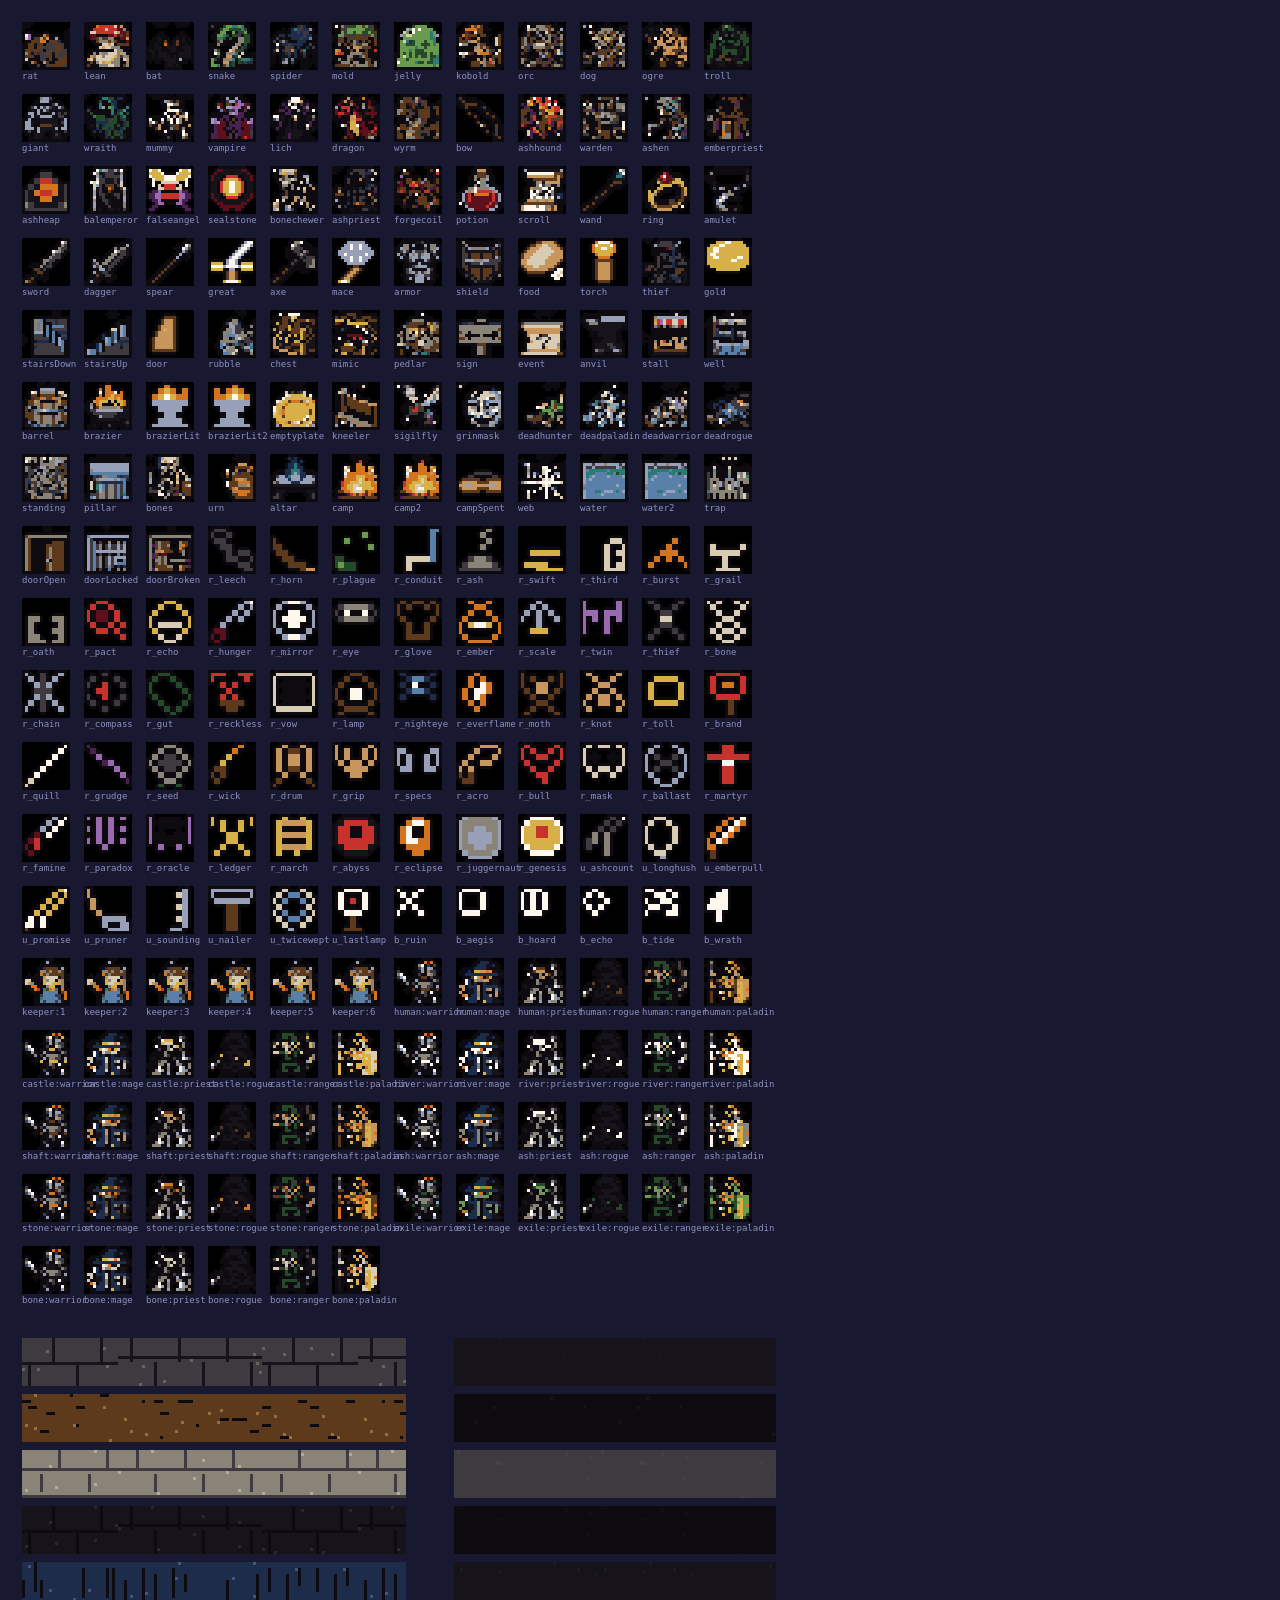
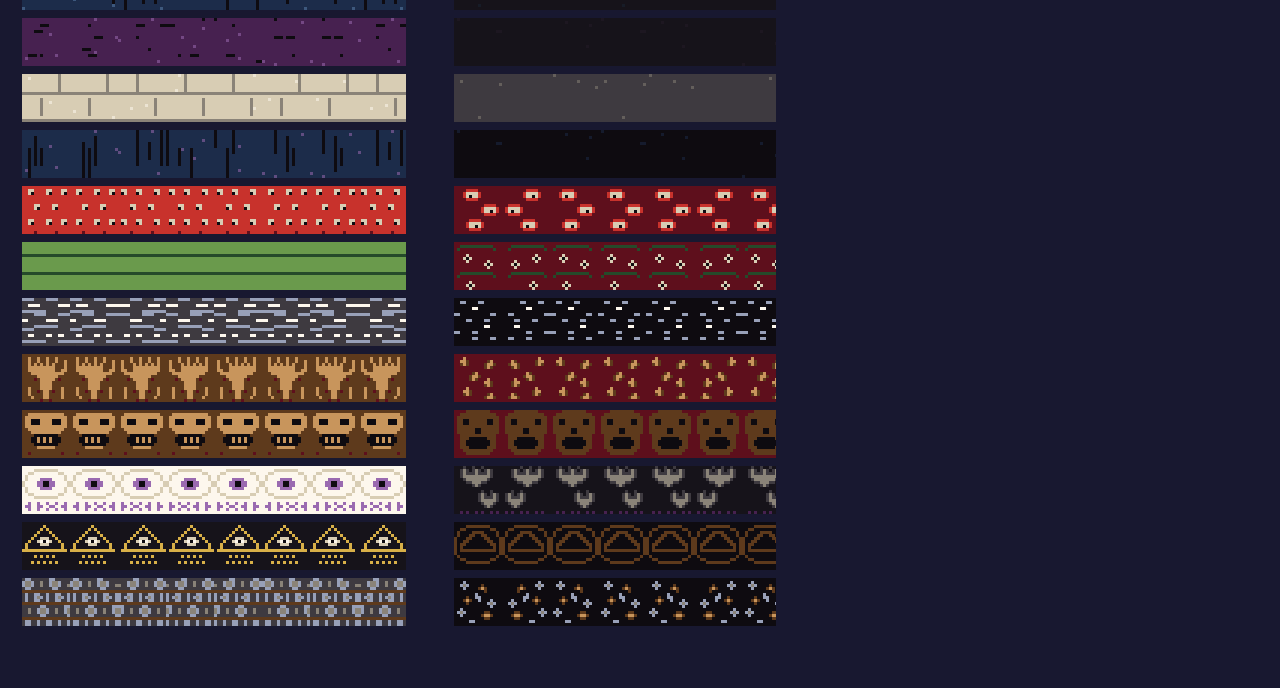
<file: preview.html>
<!doctype html>
<!-- 스프라이트 시트 프리뷰 — 모든 도트(몬스터·아이템·지형·종족×직업 48종)와
     여섯 지형 테마를 한 장에 굽는다. 팔레트나 격자를 고칠 때
     `python3 -m http.server 8080` 후 /preview.html 로 확인. 게임과 무관. -->
<meta charset="utf-8">
<body style="background:#181830;margin:0;padding:12px;font:10px monospace;color:#d8d8c0">
<canvas id="cv"></canvas>
<script type="module">
import { bakeAll, sprite, SPRITES, RACE_BODY, CLASS_KIT, setTerrainTheme, wallTile, floorTile, TERRAIN, PALETTE } from './src/pixels.js';
bakeAll();
const S = 6, PAD = 14, LBL = 10;
const names = Object.keys(SPRITES).filter(n => n !== 'hero' && n !== 'keeper');
const heroes = [];
for (const r of Object.keys(RACE_BODY)) for (const c of Object.keys(CLASS_KIT)) heroes.push(`hero:${r}:${c}`);
const keepers = [1,2,3,4,5,6].map(i => `keeper:${i}`);
const all = [...names, ...keepers, ...heroes];
const COLS = 12;
const cw = 8 * S + PAD, ch = 8 * S + PAD + LBL;
const rows = Math.ceil(all.length / COLS);
const themeRows = Object.keys(TERRAIN).length;
const cv = document.getElementById('cv');
cv.width = COLS * cw + 20; cv.height = rows * ch + 30 + themeRows * (8 * S + 8) + 40;
const x = cv.getContext('2d');
x.imageSmoothingEnabled = false;
x.fillStyle = '#181830'; x.fillRect(0, 0, cv.width, cv.height);
x.font = '9px monospace'; x.textBaseline = 'top';
all.forEach((n, i) => {
  const px = 10 + (i % COLS) * cw, py = 10 + ((i / COLS) | 0) * ch;
  x.fillStyle = '#000'; x.fillRect(px, py, 8 * S, 8 * S);
  x.drawImage(sprite(n), px, py, 8 * S, 8 * S);
  x.fillStyle = '#9090c0';
  x.fillText(n.replace('hero:', '').slice(0, 14), px, py + 8 * S + 2);
});
let ty = 10 + rows * ch + 20;
for (const th of Object.keys(TERRAIN)) {
  setTerrainTheme(th);
  for (let i = 0; i < 8; i++) {
    x.drawImage(wallTile(i, 3), 10 + i * 8 * S, ty, 8 * S, 8 * S);
    x.drawImage(floorTile(i, 9), 10 + (i + 9) * 8 * S, ty, 8 * S, 8 * S);
  }
  x.fillStyle = '#d8d8c0'; x.fillText(th, 10 + 17.5 * 8 * S, ty + 16);
  ty += 8 * S + 8;
}
document.title = 'ok';
</script>
</file>
<file: styles.css>
/* ═══════════════════════════════════════════════════════════
   styles.css — the chrome. Palette matches src/pixels.js so
   the DOM panels and the pixel map share one console world:
   true black, midnight indigo, and 8-step DAC primaries.
   ═══════════════════════════════════════════════════════════ */

/* ── the typeface ─────────────────────────────────────────
   Galmuri11 (OFL — fonts/OFL.md), subset to the exact glyphs
   this game's source can ever put on screen: ~970 characters,
   21KB. The one binary asset in the project, and the single
   biggest step the UI takes toward the console: every letter is
   now made of the same pixels the sprites are. */
@font-face {
  font-family: 'Galmuri11';
  src: url('fonts/Galmuri11.woff2') format('woff2');
  font-weight: 400; font-display: swap;
}
@font-face {
  font-family: 'Galmuri11';
  src: url('fonts/Galmuri11-Bold.woff2') format('woff2');
  font-weight: 700; font-display: swap;
}

/* 화면 껍데기는 pixels.js의 PALETTE와 같은 값을 쓴다. 한쪽만
   갈아입히면 갈색 던전이 청보라 액자에 들어앉는다 — 실제로 한
   판 그렇게 나왔고, 그 액자가 화면에서 가장 튀었다.

   톤은 쇠와 재와 마른 피다. 채도는 상처와 불에만 남긴다. */
:root {
  --k:#0e0b10; --d:#16131a; --g:#3e3a40; --G:#8a8378;
  --w:#d8cdb4; --W:#fdf7ed;
  --r:#5e0f1c; --R:#c8322c; --o:#d4741f; --y:#d8b048;
  --n:#5e3a1c; --N:#c8955c;
  --e:#254a2a; --E:#6a9a4c;
  --b:#1c2c4a; --B:#5a7fa8;
  --p:#472150; --P:#9a6ab0;
  --s:#8a8378;

  --mono: 'Galmuri11', ui-monospace, SFMono-Regular, "JetBrains Mono", Menlo,
          Consolas, "Apple SD Gothic Neo", "Noto Sans KR", monospace;
}

* { box-sizing: border-box; -webkit-tap-highlight-color: transparent; }

/* Any author rule that sets `display` outranks the browser's
   `[hidden] { display: none }`, so a styled element stays on
   screen after JS hides it. The game toggles `hidden` everywhere
   — screens, chips, buttons — and one leak is a stray widget. */
[hidden] { display: none !important; }

html, body {
  margin: 0; height: 100%; overflow: hidden;
  background: var(--k); color: var(--w);
  font-family: var(--mono); font-size: 14px;
  overscroll-behavior: none; touch-action: manipulation;
  -webkit-font-smoothing: none;
}

/* ── the tube & dark fantasy atmosphere ──────────────────
   A subtle scanline wash and deep corner vignette over DOM
   and canvas alike, evoking high-end CRT retro-consoles. */
body::after {
  content: ''; position: fixed; inset: 0; z-index: 999;
  pointer-events: none;
  background:
    radial-gradient(circle at center, transparent 65%, rgba(14, 11, 16, 0.45) 100%),
    repeating-linear-gradient(to bottom, rgba(0,0,0,.14) 0 1px, transparent 1px 3px);
}

.screen {
  position: fixed; inset: 0;
  display: flex; flex-direction: column;
  padding: env(safe-area-inset-top) env(safe-area-inset-right) env(safe-area-inset-bottom) env(safe-area-inset-left);
  background: var(--k);
}
.screen[hidden] { display: none; }
.screen.center { align-items: center; justify-content: center; padding: 28px; }
.col { max-width: 380px; text-align: center; }

/* The ending's summary runs to 575px on its own, so on a 667px
   phone anything below it was simply off the screen — which is
   how the way back to the title came to not exist. The summary
   scrolls inside itself now and the two ways out stay put. */
#sc-end .col {
  display: flex; flex-direction: column; align-items: center;
  max-height: 100%; width: 100%;
}
#sc-end .col > * { flex: 0 0 auto; width: 100%; }
#sc-end #end-body { flex: 1 1 auto; min-height: 0; overflow-y: auto; margin-bottom: 14px;
  /* 아래에 더 있다는 신호. 스크롤바가 없는 화면이라, 없으면 결산의
     절반이 존재조차 모른 채 「다시 내려가기」를 누르게 된다. */
  mask-image: linear-gradient(to bottom, #000 calc(100% - 26px), transparent);
  -webkit-mask-image: linear-gradient(to bottom, #000 calc(100% - 26px), transparent); }
#sc-end #end-body::-webkit-scrollbar { width: 3px; }
#sc-end #end-body::-webkit-scrollbar-thumb { background: var(--g); }
#sc-end .mini { min-height: 44px; }
#sc-end #btn-share { margin-top: 14px; }
#sc-end #btn-again { width: min(300px, 82vw); }
#sc-end .titlerow { justify-content: center; margin-top: 8px; width: auto; }

/* ── title ── */
.logo {
  font-family: var(--mono); font-size: 12px; line-height: 1.25;
  color: var(--o); margin: 0 0 18px; white-space: pre;
}
.endtitle { font-size: 24px; letter-spacing: .1em; color: var(--o); margin: 0 0 8px; font-weight: 600; }
.tag { color: var(--y); font-size: 12.5px; margin: 0 0 20px; letter-spacing: .04em; }
.blurb { color: var(--G); font-size: 12.5px; line-height: 1.85; margin: 0 0 28px; }
.blurb b { color: var(--w); }
.fine { color: var(--g); font-size: 10.5px; margin: 18px 0 0; }

/* ── what survives you ── */
.memories { margin: 22px 0 0; text-align: left; }
.memrow { display: flex; align-items: baseline; gap: 8px; padding: 3px 0; font-size: 10.5px; }
.memrow .memn { flex: 0 0 auto; color: var(--g); }
.memrow.on .memn { color: var(--y); }
.memrow .memt { flex: 1 1 auto; color: var(--g); font-size: 9.5px; text-align: right; }
.memrow.on .memt { color: var(--G); }
.membar { height: 3px; background: var(--d); border: 0; flex: 1 1 auto; }
.membar i { display: block; height: 100%; background: var(--g); }
.memrow.on .membar i { background: var(--y); }

.abysspick { margin: 18px 0 0; }
.abysslabel { font-size: 10.5px; color: var(--G); letter-spacing: .2em; }
.abyssrow { display: flex; gap: 4px; justify-content: center; margin: 6px 0 0; }
.abyssrow button { width: 34px; padding: 7px 0; font-size: 12px; }
.abyssrow button.on { border-color: var(--R); color: var(--R); background: #301018; }
#abyss-note { text-align: center; margin-top: 6px; }

/* Every button is a console tile: hard corners and a one-pixel
   bevel painted with inset shadows, so pressing one visibly
   pushes it into the panel. Insets cost no layout, which is why
   the d-pad and the quick slots can share the treatment. */
button {
  font-family: var(--mono); cursor: pointer;
  background: var(--d); color: var(--w);
  border: 1px solid var(--g); border-radius: 0;
  box-shadow: inset -2px -2px 0 rgba(0,0,0,.5),
              inset 2px 2px 0 rgba(255,255,255,.07);
}
button:active {
  background: var(--o); color: var(--k); border-color: var(--o);
  box-shadow: inset 2px 2px 0 rgba(0,0,0,.4);
}
button:focus-visible { outline: 2px solid var(--y); outline-offset: 2px; }

.big {
  padding: 14px 34px; font-size: 13px; letter-spacing: .16em;
  border: 1px solid var(--o); color: var(--o); background: transparent;
}
.mini { padding: 6px 12px; font-size: 11px; }
/* The hero being built, composited from the two layers, sitting
   in the title bar where both pickers can be seen at once. */
.heropv {
  width: 48px; height: 48px; image-rendering: pixelated;
  border: 1px solid var(--g); background: var(--k);
}

/* ── bars and scroll regions ── */
.bar {
  flex: 0 0 auto; display: flex; align-items: center; gap: 10px;
  padding: 11px 14px; border-bottom: 2px solid var(--g); background: var(--d);
}
.bar h2 { flex: 1 1 auto; margin: 0; font-size: 13px; letter-spacing: .1em; font-weight: 600; }
footer.bar { border-bottom: 0; border-top: 2px solid var(--g); justify-content: center; }

.scroll { flex: 1 1 auto; overflow-y: auto; padding: 14px; -webkit-overflow-scrolling: touch; }

.sect {
  display: flex; align-items: center; gap: 10px;
  font-size: 10.5px; letter-spacing: .2em; color: var(--G);
  margin: 20px 0 10px; font-weight: 400; text-transform: uppercase;
}
.sect:first-child { margin-top: 0; }
.sect::after { content: ''; flex: 1 1 auto; height: 1px; background: var(--g); }
.note { color: var(--G); font-size: 11.5px; line-height: 1.7; margin: 10px 0 0; }
.empty { color: var(--g); font-size: 11.5px; margin: 6px 0; }
/* What only this door does, above its shelf. */
.shopline {
  border-left: 2px solid var(--y); padding: 3px 0 3px 7px;
  margin: 2px 0 8px; color: var(--w); font-size: 11.5px; line-height: 1.5;
}

/* ── character creation ── */
.pickgrid { display: grid; grid-template-columns: repeat(2, 1fr); gap: 6px; }
.pickbtn {
  display: flex; flex-direction: column; gap: 3px; align-items: flex-start;
  padding: 9px 10px; text-align: left;
}
.pickbtn.on { border-color: var(--o); background: #302010; }
.pickbtn .pname { font-size: 13px; color: var(--w); }
.pickbtn.on .pname { color: var(--o); }
.pickbtn .pmod { font-size: 10px; color: var(--G); }
.pickbtn:active .pname, .pickbtn:active .pmod { color: var(--k); }

.statrow { display: flex; align-items: center; gap: 10px; padding: 5px 0; }
.statrow .sname { width: 34px; font-size: 12px; color: var(--G); }
.statrow .sval  { width: 26px; font-size: 13px; color: var(--w); text-align: right; }
.sbar { position: relative; flex: 1 1 auto; height: 8px; background: var(--d); border: 1px solid var(--g); }
/* The band this race and class can ever roll inside. */
.sbar u { position: absolute; inset: 0 auto; top: 0; height: 100%; background: var(--g); }
.sbar i { position: relative; display: block; height: 100%; background: var(--B); }
.sbar::after {
  content: ''; position: absolute; inset: 0; pointer-events: none; z-index: 1;
  background: repeating-linear-gradient(to right, transparent 0 7px, var(--d) 7px 9px);
}
.statrow .srange { width: 44px; font-size: 9.5px; color: var(--G); text-align: right; }

/* ── play HUD ── */
#hud { flex: 0 0 auto; padding: 8px 12px 6px; background: var(--d); border-bottom: 2px solid var(--g); }
/* Two rows, always — reserved whether or not the chips need
   them. The row wraps as chips come and go (materials, keys, a
   kill streak, the floor clock), and every wrap moved the map
   underneath by a whole line. Reserving the space costs 27px
   once; not reserving it costs a jump mid-fight. */
/* One row now, not two.
   Reserving two rows cost 48px of a 844px screen so the chips
   could wrap without moving the map. But measuring where the
   screen actually goes said 15% to numbers that barely change and
   7% to the log — the only channel that says what just happened.
   A single row that scrolls sideways cannot reflow either, and it
   hands 24px back to the reading. */
.hudtop {
  display: flex; align-items: center;
  gap: 6px; flex-wrap: nowrap;
  height: 24px; margin-bottom: 6px;
  overflow-x: auto; overflow-y: hidden;
  scrollbar-width: none; -ms-overflow-style: none;
}
.hudtop::-webkit-scrollbar { display: none; }
/* 이 줄은 가로로 스크롤되는데 **스크롤된다는 표시가 하나도 없었다.**
   실측: 5층 평범한 상태에서 scrollWidth 404 / clientWidth 366,
   12층 합성 최악에서 634/366 — 정보의 42%가 화면 밖에 있고 말줄임도
   페이드도 없다. 사용자는 잘린 것을 잘렸다고 읽지 않는다. 없다고
   읽는다. 오른쪽 끝을 흐리게 해서 「더 있다」를 공짜로 말한다. */
.hudtop {
  mask-image: linear-gradient(to right, #000 calc(100% - 14px), transparent);
  -webkit-mask-image: linear-gradient(to right, #000 calc(100% - 14px), transparent);
}
/* 매 턴 변하는 것은 「지금 무슨 일이 벌어지나」 칸이 제자리다.
   특기 칩(101px)이 위 줄에 남아 있어서, 하필 이 게임에서 가장
   시간에 민감한 정보 — 다음 타격이 확정 치명타인가 — 가 항상
   먼저 잘렸다. 아래 줄로 내리면 위가 404 → 303이 된다. */
.hudbot .chip.trait { flex: 0 0 auto; height: 15px; padding: 0 5px; font-size: 9.5px; }
.hudtop .chip { flex: 0 0 auto; }
.who { flex: 0 0 auto; font-size: 10px; color: var(--w); white-space: nowrap; }
/* Fixed height, not padding around a line box. The combo chip
   holds 13px text next to the others' 10.5px, and baseline
   alignment made its line box a pixel taller — so the HUD grew
   the moment a streak began and the map underneath was re-fitted
   mid-fight. A flex box of a stated height cannot do that, no
   matter what a future chip puts inside it. */
.chip {
  display: inline-flex; align-items: center;
  height: 21px; padding: 0 6px;
  font-size: 10.5px; line-height: 1;
  border: 1px solid var(--g);
  color: var(--G); white-space: nowrap;
}
.chip b { color: var(--w); }
/* 주목·유물 칩은 이제 눌러서 카드를 여는 **문**이다. 그런데 크기는
   예전 라벨 그대로 21px 였고, 화면 최상단이라 한 손 조작에서 엄지가
   가장 못 닿는 자리다. 보이는 크기는 그대로 두고 손만 넓힌다. */
.chip.heat, .chip.relics { position: relative; height: 32px; padding: 0 10px; }
.chip.heat::after, .chip.relics::after {
  content: ''; position: absolute; inset: -8px -6px; }
.chip.gold { color: var(--y); border-color: #605018; } .chip.gold b { color: var(--y); }
.chip.mana { color: var(--B); border-color: #204068; } .chip.mana b { color: var(--B); }
.chip.depth { color: var(--o); border-color: #603010; }
.chip.relics { color: var(--P); border-color: #502078; } .chip.relics b { color: var(--P); }
/* The class counter. Dim while it fills, lit the turn it pays. */
.chip.trait { color: var(--G); border-color: var(--g); }
.chip.trait b { color: var(--G); font-weight: 400; }
.chip.trait.on { color: var(--o); border-color: var(--o); background: rgba(248, 124, 32, .14); }
.chip.trait.on b { color: var(--o); }

/* The pile on the table. It glows brighter as it grows, which
   is the entire persuasion — the number is supposed to be hard
   to walk past. */
/* 잠긴 계단은 열리는 계단처럼 보이면 안 된다. `live`의 금색을 빼고
   쇠와 녹의 색으로. 버튼은 살아 있다 — 두드릴 수는 있으니까. */
#btn-here.shut {
  color: var(--G); border-color: #6a3a20; background: #1a1216;
  font-size: 11px;
}
.chip.task { color: var(--o); border-color: #7a3f12; }
.chip.task b { color: var(--o); }
.chip.wager { color: var(--y); border-color: #806810; }
.chip.wager b { color: var(--y); }
.chip.wager.hot {
  color: var(--o); border-color: var(--o);
  background: rgba(248, 208, 32, .14);
  animation: comboPulse 1.4s ease-in-out infinite;
}
.campopt.wager { border-color: var(--y); background: #302810; }

/* The floor's patience. Quiet while there is room to breathe,
   orange when it is nearly gone, red once the floor is feeding. */
.chip.clock { color: var(--G); border-color: var(--g); }
.chip.clock b { color: var(--w); }
.chip.clock.warn { color: var(--o); border-color: #603010; }
.chip.clock.warn b { color: var(--o); }
.chip.clock.bad { color: var(--R); border-color: var(--r); background: rgba(168, 16, 32, .22); }
.chip.clock.bad b { color: var(--R); }

/* The kill chain. --heat runs 0..1 with the streak, so the
   chip literally warms up as it grows. */
.chip.combo {
  --heat: 0;
  color: var(--y); border-color: #806810;
  background: rgba(248, 208, 32, calc(var(--heat) * .16));
  transform-origin: center;
}
.chip.combo b { color: var(--W); font-size: 13px; }
.chip.combo.hot {
  color: var(--o); border-color: var(--o);
  box-shadow: 0 0 calc(var(--heat) * 12px) rgba(248, 124, 32, .55);
  animation: comboPulse .9s ease-in-out infinite;
}
.chip.combo.pop { animation: comboPop .28s cubic-bezier(.2, 1.7, .4, 1); }
.chip.combo.hot.pop { animation: comboPop .28s cubic-bezier(.2, 1.7, .4, 1), comboPulse .9s ease-in-out .28s infinite; }
@keyframes comboPop  { 0% { transform: scale(1.55); } 100% { transform: scale(1); } }
@keyframes comboPulse { 0%, 100% { opacity: 1; } 50% { opacity: .72; } }
@media (prefers-reduced-motion: reduce) {
  .chip.combo, .chip.combo.hot, .chip.combo.pop, .chip.combo.hot.pop { animation: none; }
}

.gauge { display: flex; align-items: center; gap: 8px; margin-bottom: 4px; }
/* 18px에 「기력」을 넣으면 두 글자가 두 줄이 된다 — 320px 화면에서
   실제로 그렇게 접혀 있었다. 라벨은 줄어들지도 접히지도 않는다. */
.glabel { font-size: 9.5px; color: var(--G); width: 28px;
          flex: 0 0 auto; white-space: nowrap; }
.gval   { font-size: 10.5px; color: var(--w); min-width: 62px; flex: 0 0 auto; text-align: right;
          flex: 0 0 auto; white-space: nowrap; }
.track { position: relative; flex: 1 1 auto; min-width: 0; height: 7px;
         background: var(--k); border: 1px solid var(--g); }
/* ── 그을린 통 ────────────────────────────────────────────
   비전 폭주 뒤 열 턴. 마나가 어떤 식으로도 안 차는 동안 계기가
   식는다 — 값 칸에는 남은 턴이 찍히고(ui.js), 여기서는 그 줄이
   「지금 작동하지 않는 계기」로 보이게 한다. 안 그러면 열 턴 동안
   통이 고장 난 것으로 읽힌다. */
.gauge.seared .glabel, .gauge.seared .gval { color: var(--o); }
.gauge.seared .track { border-color: var(--o); }
.gauge.seared .track i { opacity: .35; }
.track i { display: block; height: 100%; transition: width .16s linear; }
/* Console gauges come in cells. The ticks are painted over the
   fill in the track's own background colour, so the bar reads as
   segments without the fill logic knowing anything about it. */
.track::after {
  content: ''; position: absolute; inset: 0; pointer-events: none;
  background: repeating-linear-gradient(to right, transparent 0 7px, var(--k) 7px 9px);
}
.track i.hp { background: var(--R); }
/* ── 잃어버린 천장 ────────────────────────────────────────
   상처는 이 게임의 난이도 곡선을 실제로 만드는 장치인데 화면 어디에도
   없었다. `wound`가 ui.js 전체에 한 번 나오고 그마저 무관한 주석이었다.
   막대는 `hp / maxhp`로 그려졌고, 그 maxhp가 이미 깎인 천장이라
   **체력의 40%를 영구히 잃은 몸이 만피와 화면상 완전히 같았다.**
   플레이어가 겪는 것은 「막대가 꽉 찼으니 한 대 더 맞아도 되겠지」
   → 두 대에 죽음 → 「방금 만피였는데?」다.

   이제 막대는 **원래 천장**을 기준으로 그리고, 잃은 몫은 오른쪽 끝에
   죽은 회색으로 남는다. 15/15가 막대의 60%만 채우면 설명 한 줄 없이도
   몸이 상했다는 것이 손끝으로 온다. */
.track i.wound {
  position: absolute; right: 0; top: 0; height: 100%;
  background: repeating-linear-gradient(-45deg,
    var(--g) 0 2px, transparent 2px 4px);
  /* 경계선은 `--r`(마른 피 #5e0f1c) 1픽셀이었다. 막대 바탕 `--k`와
     명암비 **1.45:1** — 확대해서 봐도 안 보인다. 잃은 천장이 어디서
     시작하는지가 화면에 없으면 빗금은 그냥 막대 끝 장식이다.
     `--R`(#c8322c)로 올리고 2픽셀로 하면 3.9:1이 된다. */
  border-left: 2px solid var(--R);
}
.track i.mp { background: var(--B); }
.track i.st { background: var(--E); }

/* 한 줄, 고정 높이, 절대 접히지 않는다. 접히면 그만큼 지도가
   내려앉고, 그 일이 전투 중에 일어난다. */
.hudbot {
  display: flex; align-items: center; gap: 10px;
  font-size: 10px; color: var(--G);
  flex-wrap: nowrap; height: 15px; overflow: hidden;
}
.hudbot .grp {
  display: flex; align-items: center; gap: 10px;
  white-space: nowrap; min-width: 0;
}
/* 신원과 성장 — 좁아지면 먼저 물러선다 */
.hudbot .who-grp { flex: 0 1 auto; overflow: hidden; text-overflow: ellipsis; }
/* 지금 벌어지는 일 — 끝까지 남고, 넘치면 옆으로 민다 */
.hudbot .state-grp {
  flex: 1 1 auto; justify-content: flex-end;
  overflow-x: auto; overflow-y: hidden;
  scrollbar-width: none; -ms-overflow-style: none;
}
.hudbot .state-grp::-webkit-scrollbar { display: none; }
.hudbot .xp { flex: 0 0 auto; }
/* 좁은 화면에서는 XP가 글자 가운데서 잘려 「고장」처럼 보였다.
   반쯤 자를 바에는 내리는 편이 낫다 — 급할 때 읽는 값이 아니고,
   레벨업은 어차피 소리와 문장으로 알려 준다. */
@media (max-width: 400px) { #hud-xp-wrap { display: none; } }
.hudbot .xp b { color: var(--w); }
.flags { flex: 0 0 auto; color: var(--g); white-space: nowrap; }
.flags.on { color: var(--o); }

/* ── map ── */
#stage { flex: 1 1 auto; position: relative; min-height: 0; background: var(--k); }
#map { display: block; width: 100%; height: 100%; image-rendering: pixelated;
       touch-action: none; user-select: none; -webkit-user-select: none; }

/* The whole floor at a glance, in the corner. One pixel per
   tile is unreadable and a full-screen overlay hides the fight,
   so it sits over the map at a few pixels a tile and gets out of
   the way on a tap. */
#btn-map-toggle {
  position: absolute; top: 8px; right: 8px; z-index: 5;
  display: flex; align-items: center; gap: 4px;
  padding: 4px 8px; font-size: 11px;
  background: rgba(14, 11, 16, 0.85);
  color: var(--y); border: 1px solid var(--g);
  border-radius: 3px; cursor: pointer;
  touch-action: manipulation;
  transition: background-color 0.1s ease, transform 0.05s ease;
}
#btn-map-toggle:active {
  background: var(--o); color: var(--k); transform: scale(0.94);
}
#btn-map-toggle.on {
  background: #302010; border-color: var(--o); color: var(--o);
}

#mini {
  position: absolute; top: 38px; right: 8px; z-index: 4;
  image-rendering: pixelated;
  border: 1px solid var(--o);
  background: rgba(14, 11, 16, 0.94);
  box-shadow: 0 4px 14px rgba(0, 0, 0, 0.7);
  touch-action: manipulation; cursor: pointer;
  border-radius: 2px;
  opacity: 0.95;
}
#mini:hover, #mini:active { opacity: 1; }
#mini.off { display: none; }

/* ── log ── */
#log {
  flex: 0 0 auto; height: 5.6em; min-height: 60px; max-height: 78px; padding: 4px 10px;
  font-size: 11px; line-height: 1.35;
  background: var(--d); border-top: 2px solid var(--g);
  display: flex; flex-direction: column; justify-content: flex-end; overflow: hidden;
}
#log p { margin: 0; color: var(--G); }
#log p:last-child { color: var(--w); }
#log p.hit   { color: var(--R); }
#log p.good  { color: var(--E); }
#log p.warn  { color: var(--o); }
#log p.level { color: var(--y); }
#log p.redwrit { color: #ff5a44; font-weight: 700; }

/* ── controls (5-Tier Mobile Layout) ── */
#controls {
  flex: 0 0 auto;
  display: flex; flex-direction: column;
  gap: 6px; align-items: stretch;
  padding: 6px 8px calc(8px + env(safe-area-inset-bottom));
  background: var(--d); border-top: 2px solid var(--g);
  overflow: hidden;
  touch-action: manipulation;
}

/* Skills & Spells Row (15*1 ~ 16*9) */
#controls .spells.wide, #controls .quick.wide {
  display: grid;
  grid-template-columns: repeat(auto-fit, minmax(64px, 1fr));
  gap: 4px;
  width: 100%;
}
#controls .wide button {
  min-height: 38px;
  font-size: 11px;
  padding: 4px 6px;
  touch-action: manipulation;
}

/* Bottom Control Split Deck (17*1 ~ 20*9) */
#bottom-deck {
  display: grid;
  grid-template-columns: clamp(120px, 38vw, 144px) minmax(0, 1fr);
  gap: 6px;
  align-items: stretch;
  width: 100%;
}

/* Left: D-Pad 3x3 (17*1 ~ 20*4) */
#dpad {
  position: static;
  width: 100%;
  aspect-ratio: 1;
  display: grid;
  grid-template-columns: repeat(3, 1fr);
  grid-template-rows: repeat(3, 1fr);
  gap: 2px;
  min-width: 0; min-height: 0;
  opacity: 1;
  touch-action: none;
}
#dpad button {
  background: var(--k);
  color: var(--G);
  border: 1px solid var(--g);
  border-radius: 3px;
  display: grid; place-items: center;
  padding: 0; min-width: 0; min-height: 0;
  touch-action: none; user-select: none; -webkit-user-select: none;
  transition: transform 0.05s ease, background-color 0.05s ease;
}
#dpad button:active {
  background: var(--o);
  color: var(--W);
  transform: scale(0.92);
}
#dpad svg { width: 62%; height: 62%; aspect-ratio: 1; fill: currentColor; display: block; }
#dpad button.wait svg { width: 34%; height: 34%; }

/* Right: Actions, Inventory, Interactor (17*5 ~ 20*9) */
#acts {
  min-width: 0;
  display: flex; flex-direction: column;
  gap: 4px; justify-content: space-between;
}
#acts button {
  touch-action: manipulation;
  user-select: none; -webkit-user-select: none;
  border-radius: 3px;
  transition: transform 0.05s ease, background-color 0.05s ease;
}
#acts button:active { transform: scale(0.96); }

#acts > button.slim {
  min-height: 36px;
  padding: 6px 8px;
  font-size: 11.5px;
  font-weight: bold;
  text-align: center;
  background: #1e1924;
  border-color: var(--g);
}

#acts .pair {
  display: grid;
  grid-template-columns: repeat(4, 1fr);
  gap: 3px;
  min-height: 36px;
}
#acts .pair button {
  padding: 4px 2px;
  font-size: 10.5px;
  text-align: center;
  overflow: hidden; text-overflow: ellipsis; white-space: nowrap;
}

#acts > button.offer {
  min-height: 40px;
  padding: 6px 8px;
  font-size: 11.5px;
  font-weight: bold;
  text-align: center;
  background: var(--k);
  border-color: var(--g);
}
/* Three fixed roles, always the same width and always in the
   same place, so the muscle memory holds even as the contents
   change. An empty role stays as a dead frame rather than
   collapsing — a row that reflows is a row you misfire on. */
/* Icon and count side by side, not stacked: the row has to earn
   its height back from the map, and the role is already carried
   by the position and the icon. */
#acts .quick button {
  position: relative;
  flex: 1 1 0; display: flex; align-items: center; justify-content: center;
  gap: 3px; padding: 3px 2px; font-size: 9px; line-height: 1;
  text-align: center; overflow: hidden;
}
#acts .quick canvas { width: 16px; height: 16px; image-rendering: pixelated; flex: 0 0 auto; }

}
#acts .quick .qn { white-space: nowrap; overflow: hidden; min-width: 0; }
/* Out of the flow, so a narrow button clips the word and never
   the number. The number is the part that decides whether you
   press it. */
#acts .quick .qty {
  position: absolute; top: 1px; right: 2px;
  font-size: 10px; color: var(--y); line-height: 1;
  text-shadow: 0 0 3px var(--k), 0 0 3px var(--k);
}
#acts .quick button:disabled { opacity: .3; }
#acts .quick button:disabled .qty { color: var(--G); }
/* 넷이 한 줄을 나눠 쓴다. 320px에서 「문 닫기」가 11px 잘렸다 —
   좁아지면 글자가 먼저 작아지고, 그래도 모자랄 때만 잘린다.
   주문 줄이 이미 쓰고 있는 규칙과 같다. */
#acts .pair button {
  flex: 1 1 0; text-align: center; padding: 9px 2px;
  font-size: clamp(8.5px, 2.9vw, 10.5px); letter-spacing: -.02em;
  white-space: nowrap;
}
/* 발밑에 있는 것. 제 줄을 쓰고, 나머지와 다른 색을 쓴다.
   나머지 버튼은 늘 거기 있는 것이고 이것은 지금 이 칸에서만 있는
   것이라, 같은 회색이면 「여기서 뭘 할 수 있는지」가 안 보인다.
   글자는 줄이지 않는다 — 이름이 길면 글자 크기가 먼저 줄고,
   그래도 모자랄 때만 잘린다. 「무기 행상과 거래」가 「무기 행상과…」로
   잘리던 자리다. */
#acts > button.offer {
  text-align: center; padding: 10px 8px;
  font-size: clamp(9.5px, 3.1vw, 12px); letter-spacing: -.01em;
}
/* 살아 있을 때만 금색이다. 비어 있어도 자리는 남기지만, 빈 자리가
   금색으로 빛나면 그 색은 「지금 뭔가 있다」는 뜻을 잃는다. */
#acts > button.offer.live {
  color: var(--k); background: var(--y); border-color: var(--w);
  box-shadow: inset -2px -2px 0 rgba(0,0,0,.35),
              inset 2px 2px 0 rgba(255,255,255,.35);
  animation: offerpulse 1.9s ease-in-out infinite;
}
#acts > button.offer.live:active { background: var(--o); border-color: var(--o); }
#acts > button.offer:disabled { color: var(--g); opacity: .55; }
/* 숨을 쉬듯 아주 약하게. 눈에 걸리라고 넣는 것이지 시선을 뺏으라고
   넣는 것이 아니다 — 지도가 그 위에 있다. */
@keyframes offerpulse {
  0%, 100% { box-shadow: inset -2px -2px 0 rgba(0,0,0,.35),
                         inset 2px 2px 0 rgba(255,255,255,.35),
                         0 0 0 0 rgba(216,176,72,.0); }
  50%      { box-shadow: inset -2px -2px 0 rgba(0,0,0,.35),
                         inset 2px 2px 0 rgba(255,255,255,.35),
                         0 0 8px 1px rgba(216,176,72,.45); }
}
@media (prefers-reduced-motion: reduce) { #acts > button.offer { animation: none; } }
/* Five frames, one per spell, in book order and never in any
   other. A locked slot is a dead frame rather than a gap, so the
   position of 서리 폭발 is the same at level 1 as at level 30.
   Declared after `.pair button` on purpose — same specificity,
   so the later rule is the one that lands. */
/* 배낭은 이름과 숫자 하나뿐인데 한 줄을 통째로, 그것도 두껍게 쓰고
   있었다. 자주 누르는 버튼이 아니다 — 얇게 만들어 그만큼을 지도에
   돌려준다. */
#acts button.slim { padding: 6px 8px; font-size: 11px; }

/* 격자를 가로지르는 줄. 두 칸을 다 쓰므로 슬롯 하나가 두 배로 넓다. */
#controls .spells.wide {
  grid-column: 1 / -1;
  display: flex; gap: 5px; min-width: 0;
  /* 접힌다. 몇 칸까지 한 줄인지는 ui.js 의 slotCols() 가 정하고
     (--cols), 여기서는 그 수만큼의 폭으로 자른다 — 일곱 칸을 한 줄에
     밀어넣으면 칸이 39px가 되어 손가락보다 좁아진다.
     늘어나지 않게 두는 이유(flex-grow 0): 둘째 줄이 세 칸일 때 늘리면
     위아래 칸이 어긋나서, 같은 자리에 있던 기예가 매 레벨 옆으로
     움직인다. 왼쪽에 맞춰 두면 열이 맞는다. */
  flex-wrap: wrap;
}
/* 눕힌다. 폭을 넓히려던 것이지 높이를 두 배로 만들려던 게 아니었는데,
   아이콘 위에 이름을 쌓은 채로 폭만 넓히니 줄 하나가 55px가 되고 두
   줄이면 110px다 — 화면의 13%를 잠긴 칸(Lv4·Lv8·Lv12)이 먹는다.
   가로로 누이면 같은 폭에 높이는 절반이다. */
#controls .spells.wide button {
  flex: 0 0 calc((100% - (var(--cols, 4) - 1) * 5px) / var(--cols, 4));
  display: flex; flex-direction: row; align-items: center;
  justify-content: center; gap: 4px; padding: 4px 3px;
  font-size: 8.5px; line-height: 1; text-align: center; overflow: hidden;
}
#controls .spells.wide canvas { width: 15px; height: 15px; flex: 0 0 auto; }
#controls .spells.wide .sn {
  white-space: nowrap; overflow: hidden; max-width: 100%;
  font-size: clamp(9px, 2.9vw, 11px); letter-spacing: -.02em;
}
#controls .spells.wide b { color: var(--B); font-size: 8.5px; margin-left: 2px; }
#controls .spells.wide button.locked { opacity: .22; }
#controls .spells.wide button.cold { opacity: .45; }
#controls .spells.wide button.cold b { color: var(--G); }

#acts .spells button {
  flex: 1 1 0; display: flex; flex-direction: column; align-items: center;
  justify-content: center; gap: 1px; padding: 3px 1px;
  font-size: 8.5px; line-height: 1; text-align: center; overflow: hidden;
}
#acts .spells canvas { width: 15px; height: 15px; flex: 0 0 auto; }
/* 세 글자가 들어가야 한다. 두 글자로 줄이면 「휩쓸기」가 「휩쓺」이
   되고 「마무리」가 「마무」가 되는데, 그건 줄인 이름이 아니라 토막이라
   버튼이 고장 난 것처럼 읽힌다. 좁아지면 글자가 먼저 작아지고,
   그래도 모자랄 때만 잘린다. */
#acts .spells .sn {
  white-space: nowrap; overflow: hidden; max-width: 100%;
  font-size: clamp(8px, 2.6vw, 10px); letter-spacing: -.02em;
}
#acts .spells b { color: var(--B); font-size: 8.5px; margin-left: 2px; }
/* Three shades of "no": not learned, learned but cold (no mana
   or nothing to aim at), and live. */
#acts .spells button.locked { opacity: .22; }
#acts .spells button.cold { opacity: .45; }
#acts .spells button.cold b { color: var(--G); }
/* An art spends breath, and the pip wears the stamina bar's
   colour so the row says which pool it is draining without a
   word of text. The frame is warmer too — a hand, not a book. */
#acts .spells button.artslot b { color: var(--E); }
#acts .spells button.artslot { border-color: var(--o); }
#acts .spells button.artslot.cold b { color: var(--g); }
.itemrow.artrow .iact { color: var(--E); }
#acts .ghost { color: var(--g); border-color: var(--d); }
#acts button[hidden] { display: none; }
/* Dead rather than gone — see refresh() in ui.js. It has to keep
   occupying its row so the map above never changes height. */
#acts button:disabled { opacity: .38; cursor: default; }
#acts button:disabled:active { background: var(--d); color: var(--w); border-color: var(--g); }

/* ── 작은 폰에서 지도가 화면의 29%였다 ────────────────────
   실측: 320×568에서 지도 163px(29%), 아래 버튼 215px(38%), HUD 99,
   로그 90. 보이는 칸이 16×9다 — 층은 52×32이고, 주인공 위아래로 네
   칸씩만 보인다는 뜻이다. 몬스터가 세로로 예고 없이 등장하고, 그러면
   「적은 머리 위에 다음 턴에 할 일을 겁니다」라는 수업이 물리적으로
   볼 수 없는 것을 가리키게 된다.

   아래 560px 구간이 이미 옳은 일을 하고 있다 — 배치를 다시 짜는 게
   아니라 껍데기를 깎는다. 다만 그 구간이 가장 작은 기기를 8px 차이로
   비껴간다. 700px에 한 단을 더 둔다.

   로그는 산문이지 계기판이 아니다. 전투 중에 읽어야 하는 숫자는
   이미 「이번 턴」 칩이 들고 있으므로 두 줄이면 된다. 그리고 정체
   정보(인간 전사 · Lv · AC)는 매 턴 바뀌는 것이 아니고 배낭 화면에도
   있다 — 좁은 화면에서는 지도에 자리를 내준다.

   높이는 기기마다 **고정**이다. 줄이 나타났다 사라지면 지도가 매 걸음
   밀리고, 그러면 누르려던 것이 아닌 것이 눌린다. */
@media (max-height: 700px) {
  /* 두 줄을 쓰는 직업(사제·팔라딘)은 이 줄들만으로 90px를 먹어서
     작은 폰에서 지도가 30%까지 내려갔다. 아이콘과 이름을 세로로
     쌓지 말고 한 줄에 눕힌다 — 칸의 **폭**은 그대로이므로 읽히는
     것은 유지되고, 높이만 절반이 된다. */
  #controls .spells.wide button { padding: 2px 3px; }
  #controls .spells.wide canvas { width: 13px; height: 13px; }
  #controls .spells.wide .sn { font-size: clamp(9px, 2.7vw, 10.5px); }
  #controls { gap: 6px; }
  /* 세 칸짜리 빠른 슬롯도 같이 눕힌다 — 아이콘 위에 이름을 쌓을
     자리가 여기서는 없다. */
  #acts .quick button { padding: 2px 2px; }
  #acts .quick canvas { width: 14px; height: 14px; }
  #log { height: 3.6em; padding: 4px 12px; }
  #hud .hudbot { display: none; }
  /* 계기 셋 사이의 여백. 4px씩 세 번과 위아래 패딩이 12px인데, 그
     12px이 320px에서 지도 한 줄의 절반이다 — 짧은 화면에서는 줄이
     여백보다 값이 크다. 계기 자체(15px)와 글자 크기는 안 건드린다. */
  #hud { padding: 6px 12px 4px; }
  .hudtop { margin-bottom: 4px; }
  .gauge { margin-bottom: 2px; }
  /* 조작줄 안쪽도 같은 이유로 한 칸씩 줄인다. 글자 크기와 44px은
     안 건드린다 — 줄어드는 것은 여백뿐이다. */
  #acts { gap: 4px; }
  #acts > button.offer { padding: 6px 8px; }
  #controls .spells.wide { gap: 4px; }
  #controls { padding: 7px 10px calc(7px + env(safe-area-inset-bottom)); gap: 8px; }
  #acts { gap: 4px; }
}

/* A phone on its side has ~400px of height to spend and the
   panels were sized for 900. Without this the map collapsed to
   under 80px — technically correct and completely unplayable.
   Trim the chrome rather than redesign the layout: the game is
   meant to be held upright. */
@media (max-height: 560px) {
  #hud { padding: 4px 10px 3px; }
  .hudtop { min-height: 0; margin-bottom: 3px; }
  .gauge { margin-bottom: 2px; }
  #log { height: 5.2em; padding: 3px 12px; }
  #controls { padding: 6px 10px calc(6px + env(safe-area-inset-bottom)); gap: 8px;
              grid-template-columns: min(112px, 26vw) minmax(0, 1fr); }
  #acts button { padding: 5px 8px; font-size: 10.5px; }
  #acts { gap: 3px; }
}

/* 손이 말을 거는 줄. 크랙 줄과 같은 무게로 두되 색이 다르다 —
   크랙은 「이 유물 혼자 자란다」이고 이쪽은 「이 둘이 서로를 본다」다. */
.bondrow {
  margin-top: 3px; font-size: 9.5px; line-height: 1.4;
  color: var(--B); letter-spacing: -.01em;
}

/* ── the ending ── */
.endrow { display: flex; align-items: center; gap: 10px; padding: 4px 0; font-size: 12px; }
.endlabel { flex: 0 0 92px; color: var(--G); font-size: 10.5px; text-align: left; }
.endval { flex: 1 1 auto; color: var(--w); text-align: left; }
/* 규칙서의 두 겹. 전해 들은 줄은 흐리고 기울어 있다 — 이것이 남의
   말이라는 표시이고, 나중에 「이거 버그인가」를 막는 것이 이 한 줄이다.
   고쳐 쓴 줄은 붉다. */
.endval.hearsay { color: var(--G); font-style: italic; }
.endval.redwrit { color: #ff5a44; }
.tellline .redwrit { color: #ff5a44; font-style: normal; }
.endtail {
  margin: 14px 0 0; padding: 10px 12px;
  border-left: 2px solid var(--g); background: var(--d); text-align: left;
}
.endtail p { margin: 0 0 3px; font-size: 11px; color: var(--G); line-height: 1.6; }
.endtail p:last-child { color: var(--w); margin: 0; }
.ledger { margin-top: 20px; text-align: left; }
.ledbar { flex: 1 1 auto; height: 6px; background: var(--k); border: 1px solid var(--g); }
.ledbar i { display: block; height: 100%; }
.ledger .endval { flex: 0 0 46px; text-align: right; font-size: 11px; }

/* ── item rows ── */
.itemrow {
  display: flex; align-items: center; gap: 10px; width: 100%;
  padding: 8px 10px; margin-bottom: 5px; text-align: left;
}
.itemrow.poor { opacity: .42; }
.icon { width: 24px; height: 24px; flex: 0 0 auto; image-rendering: pixelated; }
.imid { flex: 1 1 auto; display: flex; flex-direction: column; gap: 2px; min-width: 0; }
.iname { font-size: 12px; color: var(--w); }
.idesc { font-size: 10px; color: var(--G); }
.iact  { font-size: 10.5px; color: var(--y); flex: 0 0 auto; }
.itemrow:active .iname, .itemrow:active .idesc, .itemrow:active .iact { color: var(--k); }

.eqrow {
  display: flex; align-items: center; gap: 10px;
  padding: 7px 10px; margin-bottom: 4px;
  border: 1px solid var(--g); background: var(--d);
}
.eqlabel { width: 40px; font-size: 10.5px; color: var(--G); }
.eqname  { flex: 1 1 auto; font-size: 12px; }
.eqname.dim { color: var(--g); }
.eqstat  { font-size: 10.5px; color: var(--y); }
.eqstat.dim { color: var(--G); }
/* The weapon's rule, under the row it belongs to. A family whose
   behaviour is only in a help table is a family nobody uses. */
.wtype {
  font-size: 10.5px; line-height: 1.6; color: var(--G);
  margin: -3px 0 8px; padding: 0 10px 0 52px;
}
.wtype b { color: var(--o); }

/* ── help ── */
/* Scoped to the element: `.keys` is also a HUD chip modifier,
   and an unscoped width:100% stretched that chip across the
   whole row, which pushed everything after it onto a new line. */
table.keys { width: 100%; border-collapse: collapse; font-size: 11.5px; }
table.keys td { padding: 6px 4px; vertical-align: top; border-bottom: 1px solid var(--d); }
table.keys td:first-child { width: 40%; color: var(--G); }


@media (prefers-reduced-motion: reduce) { * { transition: none !important; } }

/* ── affixes ── */
.iname.magic, .eqname.magic  { color: var(--y); }
/* 저주는 실은 여기서 안 칠해진다 — ui.js 가 CURSED_TONE('R')을
   인라인으로 덮어쓴다. 자수정으로 적혀 있던 이 줄은 **죽은 규칙**
   이었고, 인라인이 없는 경로가 하나 생기면 그날로 저주가 보라색이
   된다. 인라인과 같은 값으로 맞춘다. */
.iname.cursed, .eqname.cursed { color: var(--R); }

/* ── the fire ── */
.campopt {
  display: flex; flex-direction: column; gap: 5px; align-items: stretch;
  width: 100%; padding: 13px 14px; margin-bottom: 8px; text-align: left;
  border: 1px solid var(--g); background: var(--d);
}
.campopt:active { background: var(--o); }
.camphead { display: flex; align-items: baseline; gap: 10px; }
.campname { font-size: 15px; color: var(--o); letter-spacing: .06em; }
.camptag  { flex: 1 1 auto; text-align: right; font-size: 10px; color: var(--G); }
.campdesc { font-size: 11.5px; line-height: 1.65; color: var(--w); }
.campopt:active .campname, .campopt:active .camptag, .campopt:active .campdesc { color: var(--k); }
#camp-back { margin-top: 12px; }

/* ── ? ────────────────────────────────────────────────────
   읽는 자리와 거는 자리를 위아래로 가른다. 사건은 「무엇을 보고
   있는가」를 먼저 읽고 「무엇을 걸 것인가」를 나중에 고르는 화면인데,
   둘이 같은 모양으로 붙어 있으면 그냥 목록이 된다.

   선택지는 아래로 밀어 붙인다. 화면 절반이 비어 있던 것도 문제지만,
   그보다 엄지가 닿는 곳이 결정하는 곳이어야 한다. */
/* min-height:100%는 부모의 안쪽 여백만큼 넘친다 — 실제로 42px
   넘쳤다. 높이를 강요하는 대신, 선택지에 margin-top:auto를 줘서
   남는 공간을 위로 밀어 올린다. 결과는 같고 넘치지 않는다. */
.evwrap { display: flex; flex-direction: column; }
.evread {
  flex: 0 0 auto; padding: 2px 0 14px;
  border-bottom: 1px solid var(--g);
  margin-bottom: 14px;
}
.evread .note { margin: 0; font-size: 12.5px; line-height: 1.95; color: var(--w); }
/* 빈 자리의 한가운데. 어두운 스프라이트를 어두운 바닥에 얹는 것이라
   흐리게 두면 아무것도 안 보인다 — 표식은 표식만큼 보여야 한다. */
.evart {
  display: block; margin: auto; image-rendering: pixelated;
  opacity: .62; filter: drop-shadow(0 3px 0 rgba(0,0,0,.7));
}
#event-list { margin-top: auto; display: flex; flex-direction: column; gap: 9px; }
#event-list .campopt { margin-bottom: 0; }

/* 물음표는 크게. 이 화면이 무엇인지 한 글자로 말한다. */
#sc-event .evmark {
  margin-left: auto; font-size: 22px; color: var(--r);
  letter-spacing: 0; line-height: 1; opacity: .8;
}

/* 선택지는 슬래브다. 왼쪽 굵은 선이 성격을 말한다 —
   붉은 것은 걸고, 회색은 그냥 지나간다. */
#sc-event .campopt {
  border-left: 4px solid var(--g); padding: 14px 14px 13px;
  background: linear-gradient(180deg, var(--d), #100e13);
}
#sc-event .campopt.wager { border-left-color: var(--R); }
#sc-event .campopt.poor { opacity: .45; }
#sc-event .campname { font-size: 16px; }
/* 얻는 것과 잃는 것을 한 장부로 읽는다. 위에는 값, 아래에는 대가. */
#sc-event .campdesc.risk {
  border-top: 1px solid var(--r); padding-top: 6px; margin-top: 7px;
}

/* A wager reads differently from a choice. The percentage is the
   loudest thing on the button and the losing cost sits under it,
   so nobody gambles without having seen both numbers. */
.campopt.wager { border-color: var(--r); }
.camptag.odds  { font-size: 13px; color: var(--y); letter-spacing: .04em; }
/* `--r`(#5e0f1c, 마른 피)는 이 배경 위에서 명암비 1.56:1이다 —
   실패하면 무엇을 잃는지 적어 둔 줄이 읽히지 않는다. 위험을 말하는
   줄이 가장 안 읽히는 줄이었다. `--R`로 올리면 4.4:1. */
.campdesc.risk { display: block; margin-top: 5px; font-size: 11px; color: var(--R); }
.campopt:active .campdesc.risk, .campopt:active .camptag.odds { color: var(--k); }

/* ── 수레의 기분 ──
   값이 왜 이런지 한 줄로 말한다. 흔들리는 값에 이유가 없으면
   그것은 변칙이 아니라 버그로 읽힌다. */
.shopmood {
  display: flex; flex-direction: column; gap: 3px;
  padding: 9px 11px; margin: 4px 0 10px;
  border-left: 3px solid var(--o); background: #171319;
}
/* 상인의 말. 규칙(moodtag) 아래 한 줄, 조금 흐리게 — 값을 정하는
   것은 위의 규칙이고 이쪽은 그 규칙이 왜 그런지를 말한다. */
.moodsay { display: block; margin-top: 4px; color: var(--G); font-size: 10.5px; line-height: 1.5; }
.shopmood.cut  { border-left-color: var(--E); }
.shopmood.sour { border-left-color: var(--R); }
.moodname { font-size: 12.5px; color: var(--o); letter-spacing: .04em; }
.shopmood.cut .moodname  { color: var(--E); }
.shopmood.sour .moodname { color: var(--R); }
.moodtag { font-size: 10.5px; color: var(--G); line-height: 1.6; }
.shopline.sour { color: var(--R); }
.shopline.cut  { color: var(--E); }
.campopt.haggle { margin-bottom: 12px; }

/* Fusion. The chosen two glow; the odds bar reads the same way
   the altar's does, because it is the same kind of bet. */
.relicrow.chosen { border-color: var(--o); background: #302010; }
.relicrow.chosen .iact { color: var(--o); }
#fuse-odds { margin: 14px 0 4px; transition: opacity .18s; }
.oddrow { display: flex; align-items: center; gap: 8px; padding: 3px 0; }
.oddname { flex: 0 0 56px; font-size: 11px; color: var(--G); }
.oddbar { flex: 1 1 auto; height: 8px; background: var(--k); border: 1px solid var(--g); }
.oddbar i { display: block; height: 100%; }
.oddpct { flex: 0 0 34px; text-align: right; font-size: 10.5px; color: var(--w); }
#fuse-note { margin: 6px 0 14px; }
#fuse-note b { color: var(--o); }
#fuse-go { width: 100%; }

/* How hard to swing at the anvil. Two states, one lit — the
   choice is meant to be read at a glance and then forgotten,
   because it sticks across fires. */
.styleswitch { display: flex; gap: 6px; margin-bottom: 8px; }
/* 모루의 여섯 모드는 한 줄에 밀어 넣어 55×34(390) / 50×34(360)이
   됐다 — 44px 기준의 77%이고, 그중 둘은 되돌릴 수 없다. 세 칸씩
   두 줄로 접으면 한 칸이 118×44 가 된다. */
#anvil-mode { display: grid; grid-template-columns: repeat(3, 1fr); gap: 5px; }
#anvil-mode button { min-height: 44px; }
.styleswitch button {
  flex: 1 1 0; padding: 8px 6px; font-size: 12px;
  border: 1px solid var(--g); background: var(--d); color: var(--G);
}
.styleswitch button.on { border-color: var(--o); background: #302010; color: var(--o); }
#camp-style-note { margin: 0 0 10px; }
.stairswarn { border-left: 2px solid var(--o); padding: 8px 10px; background: var(--d); }
.stairswarn b { color: var(--o); }
.stairswarn b.danger { color: var(--R); }
/* The price of a miss, written where the price of a hit is. */
.idesc.plus { color: var(--y); }
/* The strike that changes what the thing is. */
.idesc.mark { color: var(--P); }
.idesc.bet { color: var(--G); }
.idesc.bet.danger { color: var(--R); }

/* ── save slots ── */
.slotrow {
  display: flex; align-items: center; gap: 10px; width: 100%;
  padding: 12px 13px; margin-bottom: 8px; text-align: left;
  border: 1px solid var(--g); background: var(--d);
}
.slotrow.empty { border-style: dashed; }
.slotnum { width: 26px; font-size: 15px; color: var(--o); }
.slotmid { flex: 1 1 auto; display: flex; flex-direction: column; gap: 3px; min-width: 0; }
.slotwho  { font-size: 13px; color: var(--w); }
.slotmeta { font-size: 10.5px; color: var(--G); }
.slotrow.empty .slotwho { color: var(--g); }
.slotdel {
  flex: 0 0 auto; padding: 7px 10px; font-size: 10.5px;
  color: var(--R); border-color: #601018; background: transparent;
}
.slotrow:active .slotwho, .slotrow:active .slotmeta, .slotrow:active .slotnum { color: var(--k); }

/* ── confirm ── */
.modal {
  position: fixed; inset: 0; z-index: 50;
  display: flex; align-items: center; justify-content: center;
  padding: 24px; background: rgba(0, 0, 0, .82);
}
.modal[hidden] { display: none; }
/* Every card in the game is the same leaf now. A blue-bordered
   dialog next to a torn sheet reads as two games sharing a
   screen — and the paper was already the nicest thing here. */
.askbox {
  width: 100%; max-width: 340px;
  border: 0; background: transparent;
  filter: drop-shadow(0 4px 0 rgba(0,0,0,.55));
}
.askbox > .deck { display: block; width: 100%; height: 8px; image-rendering: pixelated; }
.askbox > .sheet, .askbox.sheeted {
  background-repeat: repeat; image-rendering: pixelated;
  box-shadow: inset 0 0 34px rgba(120,92,50,.42), inset 0 0 100px rgba(150,120,70,.22);
  padding: 16px 18px 14px;
}
.askbox p { margin: 0 0 6px; font-size: 13px; line-height: 1.7; color: var(--ink); }
.askbox b { color: #7a4a10; }
.askbox .asksub { font-size: 11px; color: var(--inkDim); margin-bottom: 16px; }
.askbox .asksub:empty { display: none; }
.askbtns { display: flex; gap: 8px; }
.askbtns button {
  flex: 1 1 0; padding: 12px 8px; font-size: 12.5px;
  background: transparent; border-color: rgba(90,70,40,.55); color: var(--ink);
}
.askbtns button:active { background: var(--ink); color: #d8c8a0; border-color: var(--ink); }
.askbtns b { color: #7a4a10; margin-left: 4px; }
/* A lesson, not a question: one button, and the prose gets room
   to breathe because it is being read rather than answered. */
.lessonbox p { font-size: 12.5px; line-height: 1.85; margin-bottom: 16px; }
/* The look-at card. Reached by holding a finger on the map, so
   it has to be dismissable by tapping anywhere. */
/* 유물 일곱을 들면 카드가 뷰포트를 위아래로 53px씩 넘어가고, 안쪽
   목록에 overflow 가 없어서 **제목도 「닫기」도 화면 밖**이었다.
   `.askbox #look-rows { touch-action: pan-y }` 가 스크롤을 예상한
   흔적으로 남아 있는데, 정작 overflow-y 를 안 준 것이다. */
.lookbox { max-width: 320px; max-height: calc(100vh - 48px);
           display: flex; flex-direction: column; }
.lookbox #look-rows { flex: 1 1 auto; min-height: 0; overflow-y: auto;
                      overscroll-behavior: contain; }
.lookbox .askbtns { flex: 0 0 auto; }   /* 나가는 문은 언제나 바닥에 */
.lookbox .camphead { margin-bottom: 10px; }
.lookbox .endrow { padding: 3px 0; }
.lookbox .endlabel { flex: 0 0 74px; }
.lookbox .endval { font-size: 11.5px; line-height: 1.55; }
#look-rows { margin-bottom: 14px; }
#look-close { border-color: var(--o); color: var(--o); }
/* 예 still reads as the committing answer, but in ink rather
   than in the old orange — the sheet has its own palette. */
#ask-yes { border-color: #7a4a10; color: #6a3d0c; font-weight: 600; }
#ask-yes:active, #ask-no:active { background: var(--ink); color: #d8c8a0; }
#ask-yes:active b, #ask-no:active b { color: #d8c8a0; }

/* A rare name should catch the eye in a list of twenty. */
.shine { text-shadow: 0 0 8px currentColor; }
/* 초월 does not sit still. Most players will go whole runs
   without seeing this rule fire. */
.transcend {
  text-shadow: 0 0 6px #fff, 0 0 14px var(--y);
  animation: transPulse 2.2s ease-in-out infinite;
}
@keyframes transPulse {
  0%, 100% { text-shadow: 0 0 5px #fff, 0 0 12px var(--y); }
  50%      { text-shadow: 0 0 11px #fff, 0 0 24px var(--o); }
}

/* ── altar ── */
.altopt {
  display: flex; flex-direction: column; gap: 6px; align-items: stretch;
  width: 100%; padding: 13px 14px; margin-bottom: 8px; text-align: left;
  border: 1px solid var(--p); background: var(--d);
}
.altopt.poor { border-color: var(--g); opacity: .5; }
.altname { font-size: 15px; color: var(--P); letter-spacing: .06em; }
.altcost { font-size: 11.5px; color: var(--o); }
.altodds { display: flex; gap: 3px; margin-top: 3px; }
.altodds i {
  height: 16px; font-style: normal; font-size: 9px; line-height: 16px;
  text-align: center; color: var(--k); overflow: hidden; white-space: nowrap;
}
.altodds i.great { background: var(--y); }
.altodds i.good  { background: var(--E); }
.altodds i.none  { background: var(--g); color: var(--G); }
.altodds i.doom  { background: var(--R); }
.altopt:active { background: var(--p); }
#altar-leave { margin-top: 10px; }

/* The wheel. Same bar as the printed odds, with a marker on top
   — so what sweeps past is literally the thing the player was
   just reading. */
.wheel { position: relative; margin: 22px 0 10px; }
.wheel .altodds i { height: 26px; line-height: 26px; font-size: 11px; }
#altar-mark {
  position: absolute; top: -7px; bottom: -7px; left: 0;
  width: 3px; margin-left: -1px;
  background: var(--W); box-shadow: 0 0 8px var(--W);
}
.wheelresult {
  margin: 4px 0 0; text-align: center;
  font-size: 20px; letter-spacing: .12em; min-height: 26px;
}

/* Codex. The tabs carry their own progress, so the page states
   what is left before anything is scrolled. */
.codextabs { display: flex; flex-wrap: wrap; gap: 6px; margin: 10px 0 12px; }
#inv-tabs { flex: 0 0 auto; margin: 10px 14px 0; }
#inv-tabs .codextab { flex: 1 1 0; padding: 9px 0; font-size: 12px; }
.codextab {
  padding: 7px 10px; font-size: 11px; letter-spacing: .04em;
  border: 1px solid var(--g); background: var(--d); color: var(--G);
}
.codextab.on { border-color: var(--o); color: var(--o); }
.codexrow {
  display: flex; gap: 10px; align-items: flex-start;
  padding: 9px 4px; border-bottom: 1px solid var(--d);
}
/* 미감정. 도감 줄에도, 배낭 줄에도 같은 말이다 — 색이 아니라
   「아직 모른다」가 이 상태의 내용이다. */
.iname.unknown, .codexrow.unknown .iname { color: var(--G); opacity: .75; font-style: italic; }
.codexrow.unknown .iname { color: var(--g); }
.codexrow.unknown .idesc { color: var(--g); }
.codextext { display: flex; flex-direction: column; gap: 3px; min-width: 0; }
/* Tells are the payout, so they read like the payout: whitespace
   preserved, one line per habit, in the colour the game uses for
   things it is telling you rather than showing you. */
.codextells {
  white-space: pre-line; font-size: 11px; line-height: 1.6; color: var(--y);
}
/* The first line of a codex entry is the page that arrived on the
   parchment, so it is set as prose rather than as a habit. */
.codextells::first-line { color: var(--w); }
/* What a resonance cannot do, in the colour the game uses for the
   things that will kill you. Set apart from the tells on purpose:
   the payout and the price should not read as one paragraph. */
.codexweak {
  font-size: 11px; line-height: 1.6; color: var(--r);
  border-left: 1px solid var(--r); padding-left: 7px; margin-top: 2px;
}
/* 파수꾼의 기억 speaks on the stairs screen, in the same colour
   the codex uses for a habit — so the two read as one voice. */
.tellline { display: block; margin-top: 6px; color: var(--y); font-size: 11px; line-height: 1.7; }
/* A rung you have not earned stays visible and unpressable —
   seeing the top of the ladder is most of why anyone climbs. */
.abyssrow button.locked { opacity: .32; border-color: var(--d); cursor: default; }
.abyssrow button.locked:active { background: var(--d); color: var(--w); border-color: var(--d); }
#abyss-note { text-align: left; }
#abyss-note b { color: var(--R); }
#abyss-note .dim { color: var(--g); font-size: 10.5px; }

/* ── 양피지 ──────────────────────────────────────────────
   The one surface meant to be read rather than watched. Paper is
   generated in pixels.js and set as a background here, so the
   sheet and the dungeon come out of the same 16 colours.

   Neither of these is a screen: both float over the map, so the
   run is never interrupted by something you are only reading. */
:root { --ink:#3b2d18; --inkDim:#6d5a3a; }

#lorecard, #scroll { position: fixed; z-index: 40; filter: drop-shadow(0 4px 0 rgba(0,0,0,.55)); }
#lorecard .sheet, #scroll .sheet {
  background-repeat: repeat; image-rendering: pixelated;
  box-shadow: inset 0 0 34px rgba(120,92,50,.42), inset 0 0 100px rgba(150,120,70,.22);
  color: var(--ink);
}
#lorecard .deck, #scroll .deck { display: block; width: 100%; height: 8px; image-rendering: pixelated; }

/* The card. Slides down from under the HUD, leaves on its own. */
#lorecard { left: 5%; right: 5%; top: 0; animation: dropin .32s ease-out; }
/* Tones inside a paragraph, so one turn can be two colours. */
.scrollturn .hit  { color: #7a2b20; }
.scrollturn .good { color: #2f5c34; }
.scrollturn .level{ color: #8a5a12; }
.scrollturn .warn { color: #6a4a12; }
/* 양피지 위에서는 잉크가 아니라 피다. */
.scrollturn .redwrit { color: #9e1b0e; font-weight: 700; }
#lorecard.out { animation: dropout .28s ease-in forwards; }
@keyframes dropin  { from { transform: translateY(-110%); } to { transform: none; } }
@keyframes dropout { from { transform: none; } to { transform: translateY(-115%); } }
#lorecard .sheet { padding: 12px 14px 14px; }
.lorehead { display: flex; align-items: center; gap: 9px; margin-bottom: 7px; }
.loreicon { width: 30px; height: 30px; image-rendering: pixelated; }
.lorekind { display: block; font-size: 9.5px; letter-spacing: .22em; color: var(--inkDim); }
.lorename { display: block; font-size: 14px; color: var(--ink); letter-spacing: .04em; }
.loretext { margin: 0; font-size: 12px; line-height: 1.85; color: var(--ink); }

/* The scroll. Everything said this run, as paragraphs. */
#scroll { inset: 22px 12px; display: flex; flex-direction: column; }
#scroll .sheet { flex: 1 1 auto; display: flex; flex-direction: column; min-height: 0; padding: 0 0 4px; }
.scrollbar {
  flex: 0 0 auto; display: flex; align-items: center; gap: 10px;
  padding: 9px 12px; border-bottom: 1px solid rgba(90,70,40,.35);
}
.scrollbar b { flex: 1 1 auto; font-size: 12px; letter-spacing: .2em; color: var(--ink); }
.scrollbar .mini { background: transparent; border-color: rgba(90,70,40,.5); color: var(--ink); }
.scrollbar .mini:active { background: var(--ink); color: #d8c8a0; }
.scrolltext { flex: 1 1 auto; overflow-y: auto; padding: 10px 14px 16px; -webkit-overflow-scrolling: touch; }
/* A floor is a chapter and a turn is a paragraph. Nothing is
   dropped — the grouping is typographic, not lossy. */
.scrollfloor {
  margin: 16px 0 8px; font-size: 10px; letter-spacing: .24em; color: var(--inkDim);
  border-bottom: 1px solid rgba(90,70,40,.3); padding-bottom: 4px;
}
.scrollfloor:first-child { margin-top: 0; }
.scrollturn { margin: 0 0 9px; font-size: 12px; line-height: 1.9; color: var(--ink); }
.scrollturn.hit  { color: #7a2b20; }
.scrollturn.good { color: #2f5c34; }
.scrollturn.level{ color: #8a5a12; }
.scrollturn.warn { color: #6a4a12; }
/* Tapping the strip opens the record, so the strip has to look
   like it can be tapped. */
#log { cursor: pointer; }

/* ── 이번 턴 ──────────────────────────────────────────────
   The tactical readout, taken out of the log entirely. "What hit
   me and for how much" has to survive a glance; the prose does
   not have to carry it, and the moment it stopped trying, the
   writing was free to get longer instead of shorter.

   Sits on the map's bottom edge so it costs no layout height, and
   fades on its own once the turn is old. */
/* 방향판이 지도 위로 올라오면서 왼쪽 아래가 그쪽 자리가 됐다.
   이 줄은 z-index 12라 방향판(3) 위에 그려지고 pointer-events 도
   없으므로 **누르는 것은 멀쩡한데 화살표가 안 보인다** — 가장 나쁜
   종류의 겹침이다(눌리는데 안 보이면 사람은 안 누른다).
   방향판 폭만큼 비켜선다. 폭 식은 #dpad 와 같은 것을 쓴다. */
#tally {
  position: absolute; left: calc(min(136px, 43vw) + 14px); right: 0; bottom: 0; z-index: 12;
  display: flex; flex-wrap: wrap; gap: 4px; justify-content: center;
  padding: 5px 8px; pointer-events: none;
  background: linear-gradient(to top, rgba(0,0,0,.92), rgba(0,0,0,0));
  transition: opacity .3s;
}
#tally.fade { opacity: 0; }
.tallyone {
  display: inline-flex; align-items: center; gap: 3px;
  padding: 2px 5px 2px 2px;
  background: rgba(27,33,48,.94); border: 1px solid var(--r);
}
.tallyone canvas { width: 18px; height: 18px; image-rendering: pixelated; }
.tallyone b { font-size: 12px; color: var(--R); line-height: 1; }
.tallytotal {
  display: inline-flex; align-items: center; padding: 2px 7px;
  background: var(--r); color: var(--W); font-size: 12px; line-height: 1.5;
}

/* ── 시트 ─────────────────────────────────────────────────
   A fire, an altar, a ? room and the stairs are things that
   happen *on a floor*, and deciding what to do about them needs
   the floor. Replacing the map with a full screen took away the
   two facts the decision runs on — what is left up there, and
   where you are standing.

   So they rise from the bottom and leave the map above them. The
   map stops animating while a sheet is up, which reads correctly:
   the world is waiting for you. */
.screen.assheet {
  top: auto; bottom: 0; height: min(64%, 560px);
  border-top: 2px solid var(--o);
  box-shadow: 0 -10px 30px rgba(0, 0, 0, .85);
  animation: sheetup .22s ease-out;
}
@keyframes sheetup { from { transform: translateY(24px); opacity: .4; } to { transform: none; opacity: 1; } }
.screen.assheet > .bar { padding: 9px 14px; }
.screen.assheet > .bar h2 { font-size: 12px; }
/* The map behind a sheet is context, not a target. */
#sc-play:has(~ .screen.assheet) #controls { opacity: .35; pointer-events: none; }

/* ── 첫 화면 ─────────────────────────────────────────────
   837px of stacked rows in a 568px phone, with the shackle
   ladder below the fold and unreachable. It is a place and four
   buttons now; the lists moved behind 기록. */
#sc-title { display: block; padding: 0; overflow: hidden; }
#title-scene {
  position: absolute; inset: 0; width: 100%; height: 100%;
  display: block; image-rendering: pixelated;
}
.titleface {
  position: absolute; left: 0; right: 0; top: 12%;
  text-align: center; pointer-events: none;
}
.gamename {
  margin: 0; font-size: clamp(30px, 11vw, 46px); letter-spacing: .22em;
  color: var(--W); font-weight: 600;
  text-shadow: 0 0 18px rgba(248,124,32,.55), 0 3px 0 var(--k);
}
.gamesub {
  margin: 4px 0 0; font-size: clamp(9px, 2.6vw, 11px); letter-spacing: .5em;
  color: var(--o); padding-left: .5em;
}
.tag { margin: 14px 0 0; color: var(--y); font-size: clamp(10.5px, 3vw, 12.5px); letter-spacing: .04em; }
.titleacts {
  position: absolute; left: 0; right: 0; bottom: 0;
  display: flex; flex-direction: column; align-items: center; gap: 9px;
  padding: 0 22px calc(18px + env(safe-area-inset-bottom));
}
.titleacts .big { width: min(300px, 82vw); }
.titlerow { display: flex; gap: 6px; margin-top: 2px; }
.titlerow .mini { padding: 8px 14px; }
.titleacts .fine { margin: 4px 0 0; text-align: center; line-height: 1.7; }
#title-stat { color: var(--G); }
/* A resonance is a turning point, not a stat — so it is the one
   chip that reads as an event and stays for the rest of the run. */
.chip.reso { color: var(--W); border-color: var(--y); background: #302810; }
.chip.reso b { color: var(--y); }
.codextext .idesc.lit { color: var(--y); }


/* 죽음이 남기는 유일한 물건. 「다시 내려가기」 다음으로 눈에 띄어야
   하되 그것을 이기면 안 된다 — 이 게임이 원하는 첫 번째 행동은
   여전히 한 판 더다. */
.mini.share {
  margin: 10px auto 0; display: block;
  border-color: var(--y); color: var(--y);
  letter-spacing: .06em;
}

/* ── 좁은 폰에서는 두 줄 ──────────────────────────────────
   횃불이 「탈출」에서 떨어져 나와 칸이 넷이 되자, 320px에서 한 칸이
   37px로 줄고 「회복」이 잘렸다. 44pt 터치 기준 미달이고, 그 기준은
   이 게임에서 이미 잘 지켜지고 있던 몇 안 되는 것 중 하나다 —
   칸을 하나 늘리자고 깨뜨릴 것이 아니다.

   접는다. 2×2면 한 칸이 다시 70px대가 되고, 급할 때 누르는 네 개가
   엄지 밑에 사각으로 모인다. 줄이 하나 늘지만 그만큼은 값을 한다.

   **파일 끝에 둔다.** 처음에 캔버스 규칙 옆에 뒀더니 뒤에 오는
   `#acts .pair button { flex: 1 1 0 }`이 같은 우선순위로 덮어써서
   아무것도 안 변했다 — 미디어 쿼리는 우선순위를 올려 주지 않는다. */
@media (max-width: 360px) {
  /* ── 2×2였다 ──────────────────────────────────────────
     좁은 화면에서 이 줄은 오른쪽 칸(160px)에 갇혀 있었고, 넷을
     한 줄에 놓으면 칸이 40px라 손가락보다 좁았다. 그래서 접었고,
     접은 값이 91px였다 — 방향판(128px)보다 큰 덩어리가 그 칸에
     들어앉아 조작줄 높이를 혼자 정하고 있었다.
     방향판이 지도 위로 올라가면서 이 줄의 폭이 296px가 됐다.
     넷이 한 줄에 들어가고 칸마다 70px다. 접을 이유가 없어졌다. */
  #acts .quick { flex-wrap: nowrap; gap: 4px; }
  /* ── 접었을 때 그 「눌러서」가 17px 이 됐던 자리 ────────────
     주석은 「2×2면 한 칸이 다시 70px대」라고 적었는데, 70px대가 된
     것은 **폭**(92.5)뿐이고 높이는 padding 1px + font 8.5px 때문에
     17px 로 주저앉았다. 바로 옆 방향 버튼이 45.3px 인데, 그 옆에서
     체력 1일 때 눌러야 하는 회복 물약이 17px 였다. 폭만 재고 높이를
     안 잰 것이다. 44px 은 협상 대상이 아니다 — 한 줄이 된 뒤에도
     그대로 건다. */
  #acts .quick button { flex: 1 1 0; min-height: 44px; padding: 6px 4px; font-size: 10px; }
  #acts .quick canvas { width: 16px; height: 16px; }
  /* 기예 줄은 #acts 밖(격자 위)에 있다 — `#acts .spells` 로 잡으면
     아무것도 안 걸린다. 실제로 그렇게 써 놓고 19px 을 그대로 뒀다. */
  .spells button { min-height: 38px; }
}

/* 390px 에서도 빠른 슬롯이 36px, 기예 칸이 25px 였다 — 좁은 화면
   전용 규칙만 고쳐 놓고 기본을 안 고쳤다. 44px 은 화면 폭과 무관하다. */
.pair.quick button { min-height: 44px; }
.spells button { min-height: 38px; }

/* 불이 사그라들 때 그 칸이 부른다. 깜빡임이 아니라 테두리 색과
   느린 맥박 — 급한 것은 하나여야 하고, 화면에서 이미 붉은 것이
   많다(피격·상처·정예 테두리). 이쪽은 잉걸빛으로 부른다. */
#acts .quick button.urgent {
  border-color: var(--o); color: var(--o);
  animation: emberpulse 1.1s ease-in-out infinite;
}
@keyframes emberpulse {
  0%, 100% { box-shadow: inset -2px -2px 0 rgba(0,0,0,.5),
                         inset 2px 2px 0 rgba(255,255,255,.07); }
  50%      { box-shadow: inset -2px -2px 0 rgba(0,0,0,.5),
                         inset 2px 2px 0 rgba(255,255,255,.07),
                         0 0 0 1px var(--o); }
}
@media (prefers-reduced-motion: reduce) {
  #acts .quick button.urgent { animation: none; }
}

/* 배낭에서 「지금 든 것보다」. 좋아지는 쪽은 잉걸, 나빠지는 쪽은
   마른 피 — 색 하나로 결정이 끝나야 목록을 훑을 수 있다. */
.idesc.cmp      { color: var(--G); }
.idesc.cmp.up   { color: var(--o); font-weight: 600; }
.idesc.cmp.down { color: var(--r); }

/* ── 유물의 크랙 ──────────────────────────────────────────
   유물 줄 아래 한 칸. 아직 안 열린 것은 마른 회색에 채워지는 막대
   하나, 열린 것은 자수정 테두리다 — 목록을 훑을 때 「무엇이 깨졌나」와
   「무엇이 깨지는 중인가」가 색 하나로 갈려야 한다.

   처음에 안 열린 쪽을 전부 var(--d)로 칠했다. --d는 **패널의 배경색**
   이다(#16131a). 그래서 이 기능이 나오는 네 화면 중 셋(몸 탭 · 융합
   고르기 · 유물 교체 — 전부 어두운 배경)에서 조건문과 막대 트랙이
   대비 1.05:1로 **한 글자도 안 보였다.** 이번 웨이브의 주력 기능이
   네 곳 중 세 곳에서 존재하지 않았다는 뜻이다.

   --d는 이 팔레트에서 「그을린 돌 — 바닥, 패널」이라고 적혀 있다.
   글자에 쓸 색이 아니다. 어두운 곳의 흐린 글자는 --G(빛 받은 돌),
   더 흐리게는 --g(그늘 속의 돌)까지다. */
.crackline {
  display: flex; gap: 5px; align-items: flex-start;
  margin-top: 3px; padding: 3px 5px;
  border-left: 2px solid var(--g);
  background: rgba(255,255,255,0.03);
}
.crackline.lit {
  border-left-color: var(--N);
  background: rgba(160,110,190,0.10);
}
.crackcat { font-size: 11px; color: var(--G); line-height: 1.1; }
.crackline.lit .crackcat { color: var(--N); }
.crackbody { display: flex; flex-direction: column; gap: 2px; min-width: 0; flex: 1; }
.crackname { font-size: 10px; color: var(--G); }
/* 크랙은 색이 아니라 형태로 말한다(왼쪽 선 + 진행 막대). 색은
   자수정에서 구리로 옮긴다 — 자수정은 등급의 것이다. */
.crackline.lit .crackname { color: var(--N); font-weight: 600; }
.cracktext { font-size: 9px; color: var(--G); line-height: 1.35; }
.cracktext.dim { color: var(--G); opacity: 0.8; }
/* 트랙이 안 보이면 채움이 「어디까지의 몇」인지 알 수 없다 — 끝점이
   없는 선은 24%인지 80%인지 읽히지 않는다. */
.crackbar { height: 3px; background: var(--g); }
.crackfill { height: 100%; background: var(--N); }
/* 같은 줄이 양피지 위에도 올라간다. 처음에 `#look` 으로 걸었는데
   그건 「그 창이면 종이다」라는 가정이고, 종이는 dressSheet 가 실제로
   깔았을 때만 있다 — 안 깔린 상태에서는 어두운 카드 위에 어두운 잉크가
   된다. 그래서 **종이 그 자체**(.sheet)를 기준으로 건다. 종이가
   있으면 잉크, 없으면 위의 어두운 규칙. */
.sheet .crackline { border-left-color: #6b5a45; background: rgba(60,40,20,0.07); }
.sheet .crackcat, .sheet .crackname { color: #5a4a38; }
.sheet .cracktext { color: #4a4038; }
.sheet .cracktext.dim { color: #6d5a3a; opacity: 1; }
.sheet .crackbar { background: rgba(60,40,20,0.35); }
.sheet .crackfill { background: #6a3d7a; }
.sheet .crackline.lit { border-left-color: #6a3d7a; background: rgba(90,50,110,0.10); }
.sheet .crackline.lit .crackcat, .sheet .crackline.lit .crackname { color: #6a3d7a; }

/* 팔까 부술까 — 배낭 줄의 마지막 한 줄. 값 이야기는 낡은 금으로
   묶어 두면, 성능 이야기(cmp)와 눈에서 안 섞인다. */
.idesc.trade { color: var(--y); opacity: 0.75; font-size: 9px; }

/* 크랙이 코앞일 때. 칩 하나가 점멸하는 것으로 충분하다 — 화면 어디도
   더 안 쓰고, 걷는 중에 곁눈으로 잡힌다. */
.chip.relics.close { border-color: var(--N); animation: crackNear 1.1s ease-in-out infinite; }
@keyframes crackNear { 0%,100% { color: var(--G); } 50% { color: var(--N); } }
@media (prefers-reduced-motion: reduce) { .chip.relics.close { animation: none; color: var(--N); } }

/* 못 누르는 큰 버튼. 잠긴 계단과 같은 처방 — 금색을 빼고 쇠와 녹으로,
   그리고 버튼 글자 자체가 안 되는 이유를 말한다. */
.big.shut, .big:disabled {
  color: var(--G); border-color: #4a4045; background: #141014;
  opacity: 1;
}

/* 주목 — 깊은 곳이 너를 보는 정도. 평소엔 조용한 회색, 45를 넘으면
   잉걸, 80을 넘으면 상처의 붉은색으로 맥이 뛴다. */
/* 0~44 구간에서 이 칩은 기본 칩과 **픽셀 단위로 같았다**(같은 --G,
   같은 --g). 금화는 금색 테, 층은 주황 테인데 주목 30은 회색 테라
   가구로 읽혔다 — 이 판의 risk & take 계기가 그렇다. 강철로 가른다. */
.chip.heat { color: var(--s); border-color: #4a5060; }
.chip.heat b { color: var(--G); }
.chip.heat.hot { color: var(--o); border-color: #7a3f12; }
.chip.heat.hot b { color: var(--o); }
.chip.heat.burn { color: var(--R); border-color: #7a1c18; animation: heatBurn 1.2s ease-in-out infinite; }
.chip.heat.burn b { color: var(--R); }
@keyframes heatBurn { 0%,100% { opacity: .78; } 50% { opacity: 1; } }
@media (prefers-reduced-motion: reduce) { .chip.heat.burn { animation: none; } }

/* 밀어서 닫는 면은 제스처를 **우리가** 가져야 한다. body 의
   `touch-action: manipulation` 이 살아 있으면 브라우저가 옆으로 미는
   손가락을 스크롤로 채 가고, 그때부터 pointermove 가 한 번도 안 온다 —
   양피지 카드를 밀어도 안 닫히던 이유가 이것이다. */
.askbox, .askbox .sheet { touch-action: none; }
/* 그리고 이 규칙이 **양피지 카드에는 안 걸려 있었다.** #lorecard 는
   .askbox 가 아니라서 touch-action:auto 로 남았고, 진짜 손가락으로
   밀면 pointermove 두 번 만에 브라우저가 제스처를 채 가 pointercancel
   이 떴다 — 위·왼쪽·오른쪽 전부 안 닫혔다. 마우스는 touch-action 의
   영향을 안 받으므로 sim/swipe.mjs 는 4/4 초록이었다. 자가 손가락을
   안 쓰고 있었다는 뜻이다. */
#lorecard, #lorecard .sheet, #scroll, #scroll .sheet { touch-action: none; }
/* 다만 카드 안의 목록은 여전히 스크롤돼야 한다. 긴 유물 목록이
   안 넘어가면 아래쪽 유물을 영영 못 본다. */
.askbox #look-rows, .askbox .scrollable { touch-action: pan-y; }

/* ── 종이 위의 잉크 ────────────────────────────────────────
   양피지를 깔면(dressSheet) 유물 **이름과 설명이 종이색과 거의 같아
   진다** — 종이 평균 rgb(149,134,103) 기준으로 이름 2.26:1, 설명
   **1.05:1**. 유물 목록에서 이름 줄이 통째로 빈칸으로 보였다.
   .sheet 오버라이드가 크랙 줄만 어두운 잉크로 바꾸고 나머지는 어두운
   배경용 크림색 그대로 뒀기 때문이다.

   대비 자(sim/contrast.mjs)가 이 카드를 「그림 배경이라 못 잰다」며
   명시적으로 제외해 둔 자리에 정확히 이 버그가 있었다. */
.sheet .iname, .sheet .codexrow .iname { color: #3a2a1c; }   /* 종이 대비 6.4:1 */
.sheet .idesc, .sheet .codexrow .idesc { color: #4a3a28; }   /* 4.9:1 */
.sheet .crackname { color: #3f3122; }

/* 서약 — 이 판이 누구의 것인가. 유물의 자수정을 쓰되 면이 아니라
   왼쪽 선으로만: 넉 장이 나란히 서면 면은 무지개가 된다. 그리고
   몸에 붙는 유물(자수정)과 다른 자리에 서야 하므로 창백한 물빛이다. */
/* 신의 사자. 캔버스 뒷면은 96×160 그대로이고 여기서만 늘린다 —
   pixelated 를 빼면 격자가 뭉개져서 「사진을 줄인 것」이 아니라
   「흐린 그림」이 된다. */
/* 앞서 간 자. 사자와 같은 규칙 — 뒷면은 격자 그대로, 늘리는 것은
   여기서만. 세로가 길어서 폭을 좁게 잡는다. */
/* `#sc-end .col > * { width: 100% }` 가 더 세서(0,1,1,0 대 0,1,0,0)
   폭이 화면을 꽉 채웠다 — 앞서 간 자가 잘려서 어깨만 보였다.
   같은 자리에서 이기려면 선택자를 한 칸 더 준다. */
/* 신의 얼굴. 카드 왼쪽에 작게 — 셋이 나란히 서야 「같은 가면」이
   보인다. 뒷면은 격자 그대로. */
.pledgerow .godface {
  width: 30px; height: 44px; flex: 0 0 auto; margin-right: 8px;
  image-rendering: pixelated; image-rendering: crisp-edges; align-self: center;
}
#sc-end #end-knight {
  display: block; margin: 4px auto 8px; width: 84px; height: auto;
  image-rendering: pixelated; image-rendering: crisp-edges;
}
#pledge-idol {
  display: block; margin: 2px auto 6px; width: 132px; height: 220px;
  image-rendering: pixelated; image-rendering: crisp-edges;
}
.pledgerow { border-left: 3px solid var(--B); padding-left: 9px; margin-bottom: 10px; }
.idesc.pledgecat { color: var(--B); opacity: .85; font-size: 9px; }
.idesc.pledgegood { color: var(--o); }
/* --r(#5e0f1c)은 어두운 배경 위에서 대비 1.45:1 — 「그 아래는 흐린
   것이 아니라 없는 것이다」라고 우리 대비 자가 정한 3:1 아래다.
   판을 되돌릴 수 없게 바꾸는 선택인데 **대가 쪽 절반이 화면에 없었다.**
   ui.js 는 「좋은 쪽과 값을 같은 크기로 적는다」고 주석까지 달아 놨는데,
   크기는 같고 대비가 네 배 차이라 눈에는 광고지였다. --R 은 5.2:1. */
.idesc.pledgecost { color: var(--R); font-weight: 600; }
.idesc.pledgegood, .idesc.pledgecost { font-size: 12px; }
.idesc.pledgecat { font-size: 11px; }
.idesc.pledgelore { color: var(--G); opacity: .7; font-style: italic; margin-top: 3px; }

/* ── 배낭 줄 접기 ──────────────────────────────────────────
   한 줄이 138px 이었다(이름·설명·강화·비교·거래 다섯 문장). 390px
   화면에 무기 세 개가 안 들어갔다. 접힌 상태에서 남는 것은 이름과
   「이게 나은가」 둘 — 배낭을 여는 이유가 그 둘이다. */
.imid .imore { display: none; }
.imid.open .imore { display: block; }
.imid .idesc.foldable { display: none; }
.imid.open .idesc.foldable { display: block; }
.imid .idesc.unfold {
  display: inline-block; margin-top: 3px; padding: 4px 8px;
  min-height: 24px; color: var(--G); border: 1px solid var(--g);
}
.imid.open .idesc.unfold { color: var(--o); border-color: #5a3a10; }

/* 판 기록 버튼은 조작법 시트 안에서도 손가락 크기여야 한다 —
   실측 112×29 였다. */
#btn-trace2 { min-height: 44px; padding: 0 14px; margin-bottom: 6px; }
</file>
